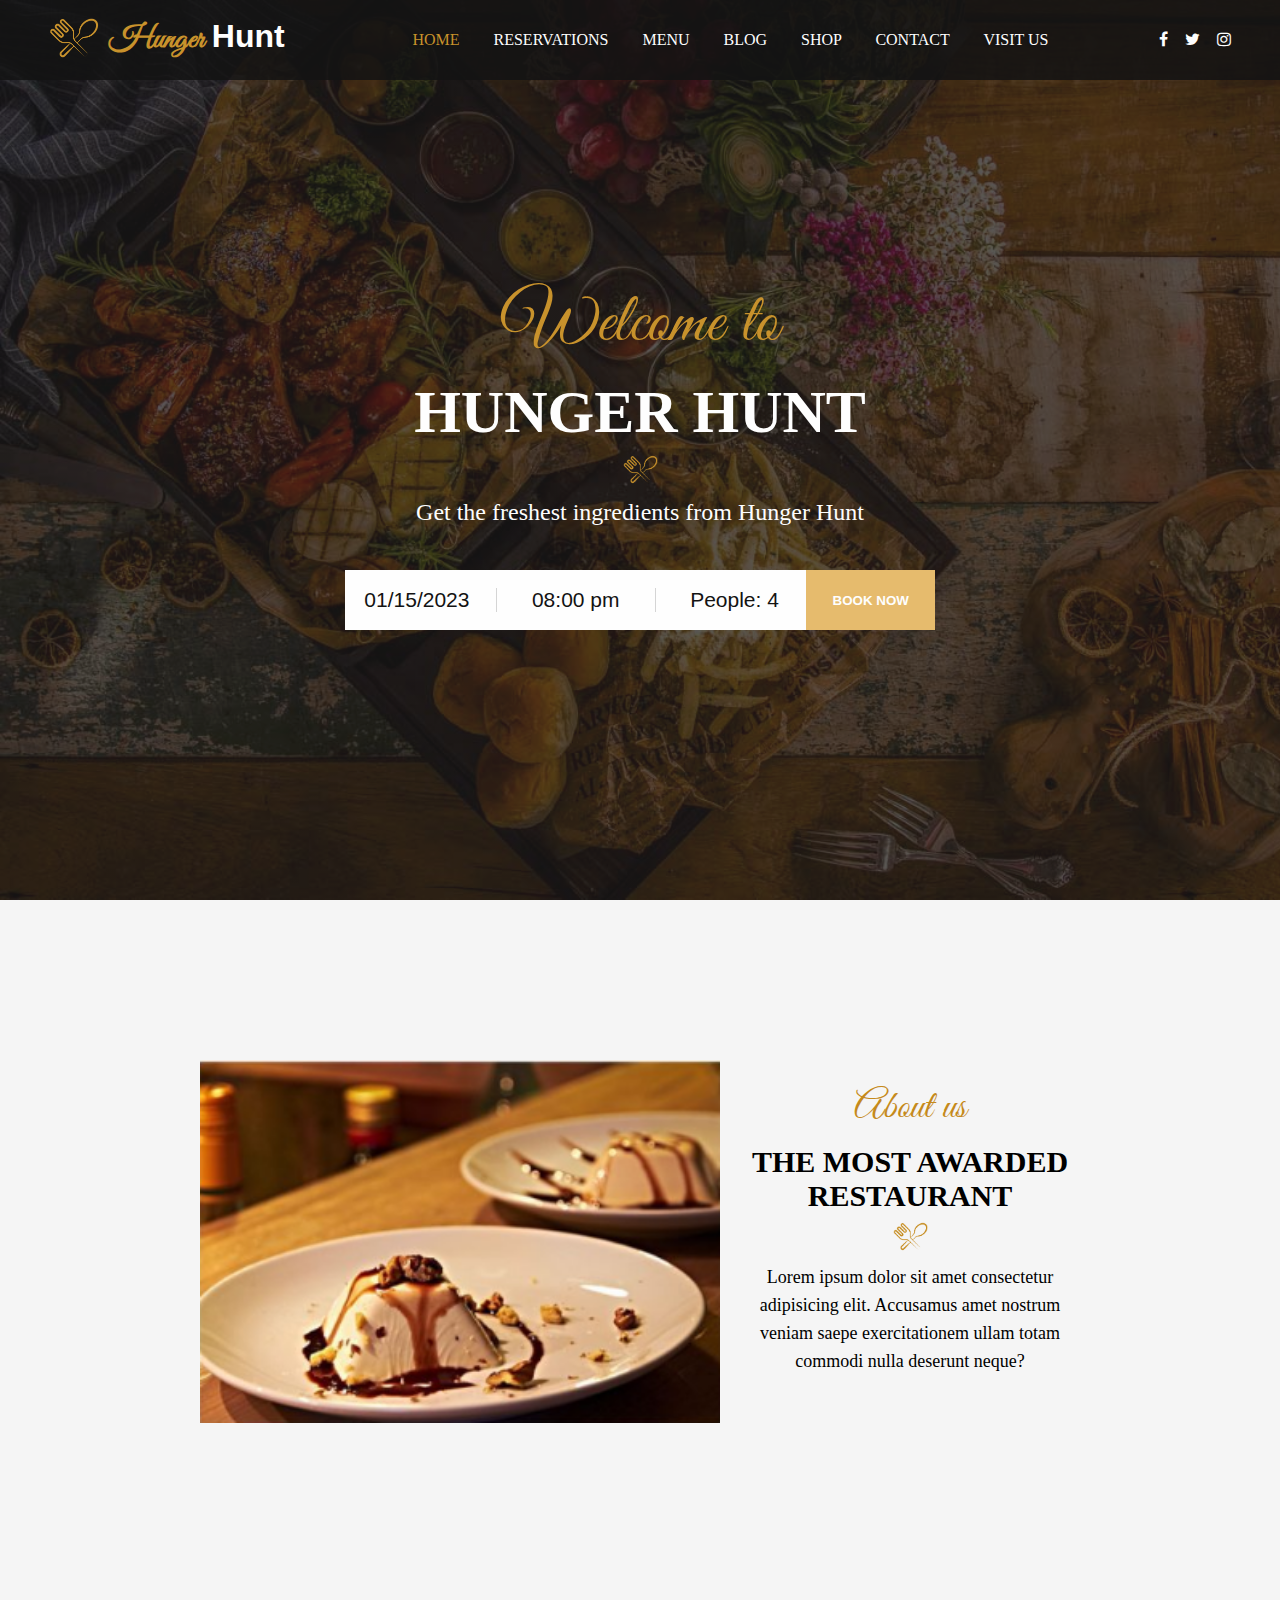
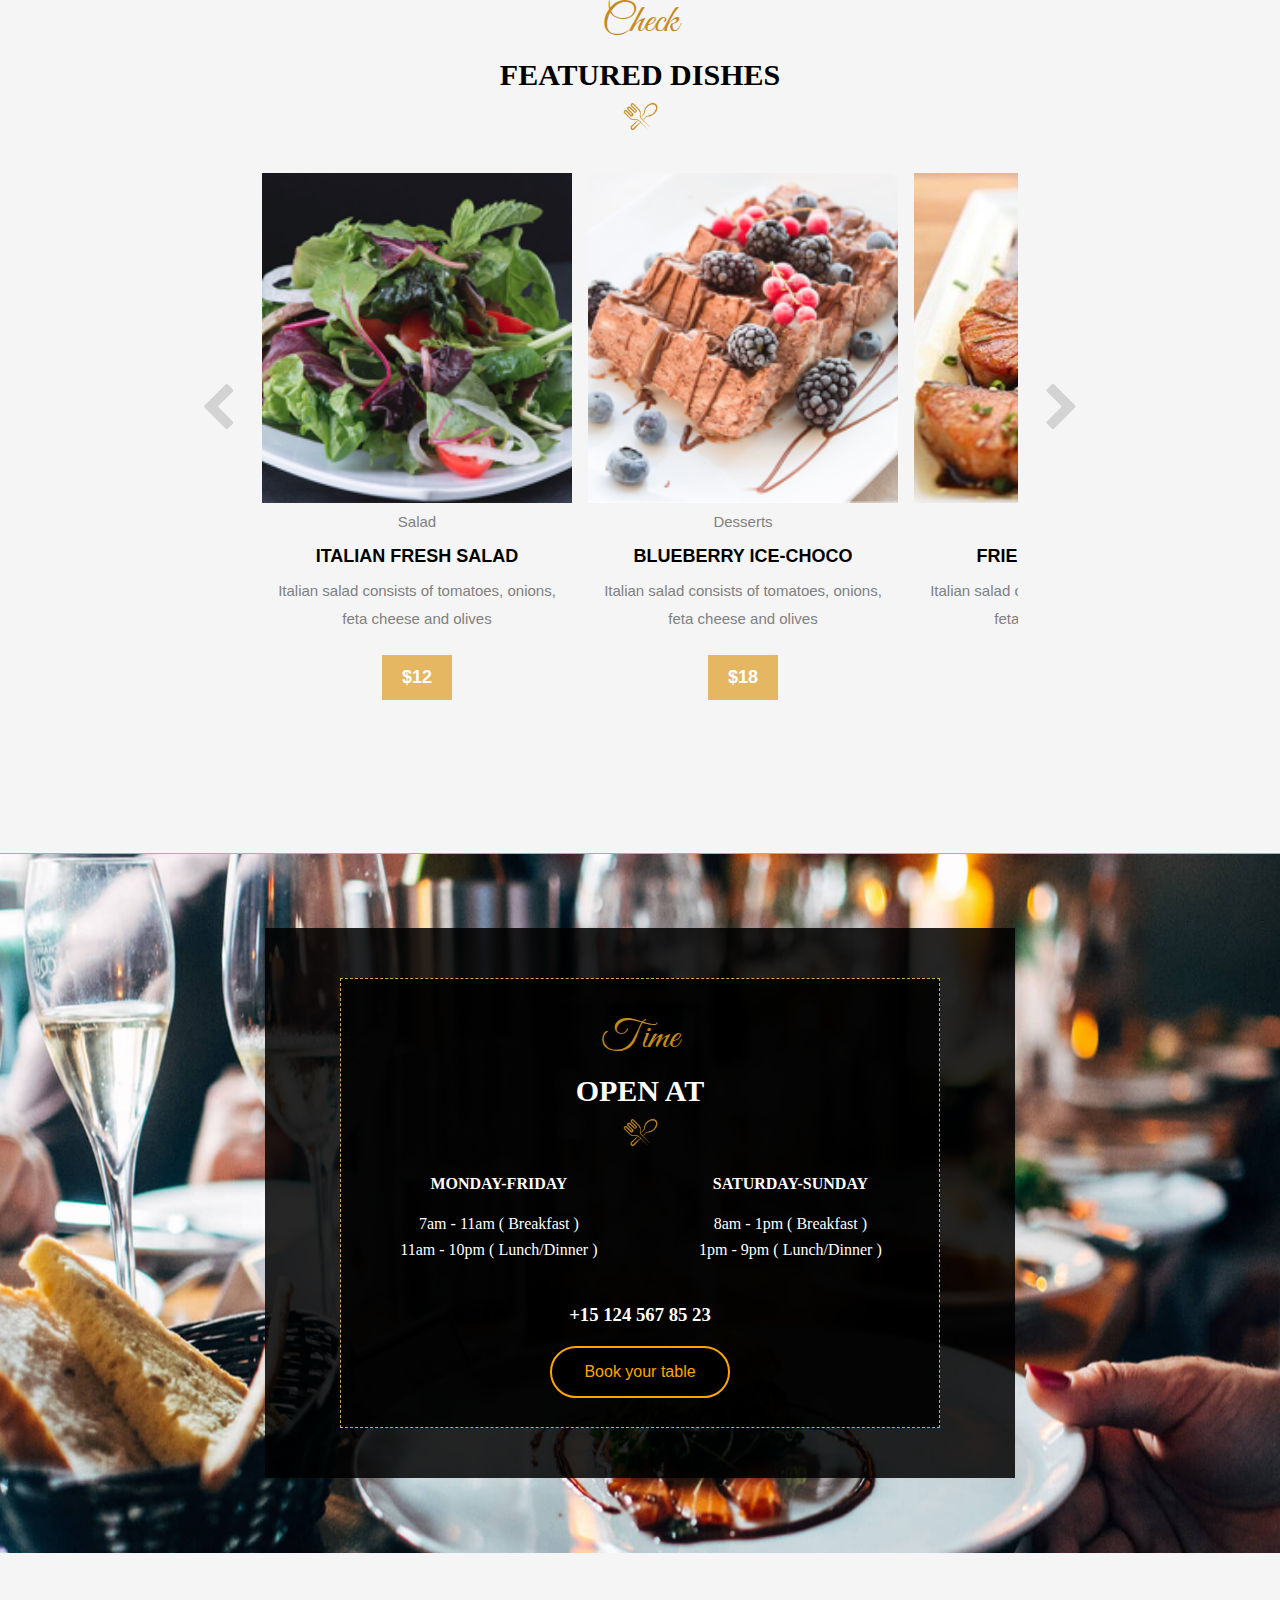
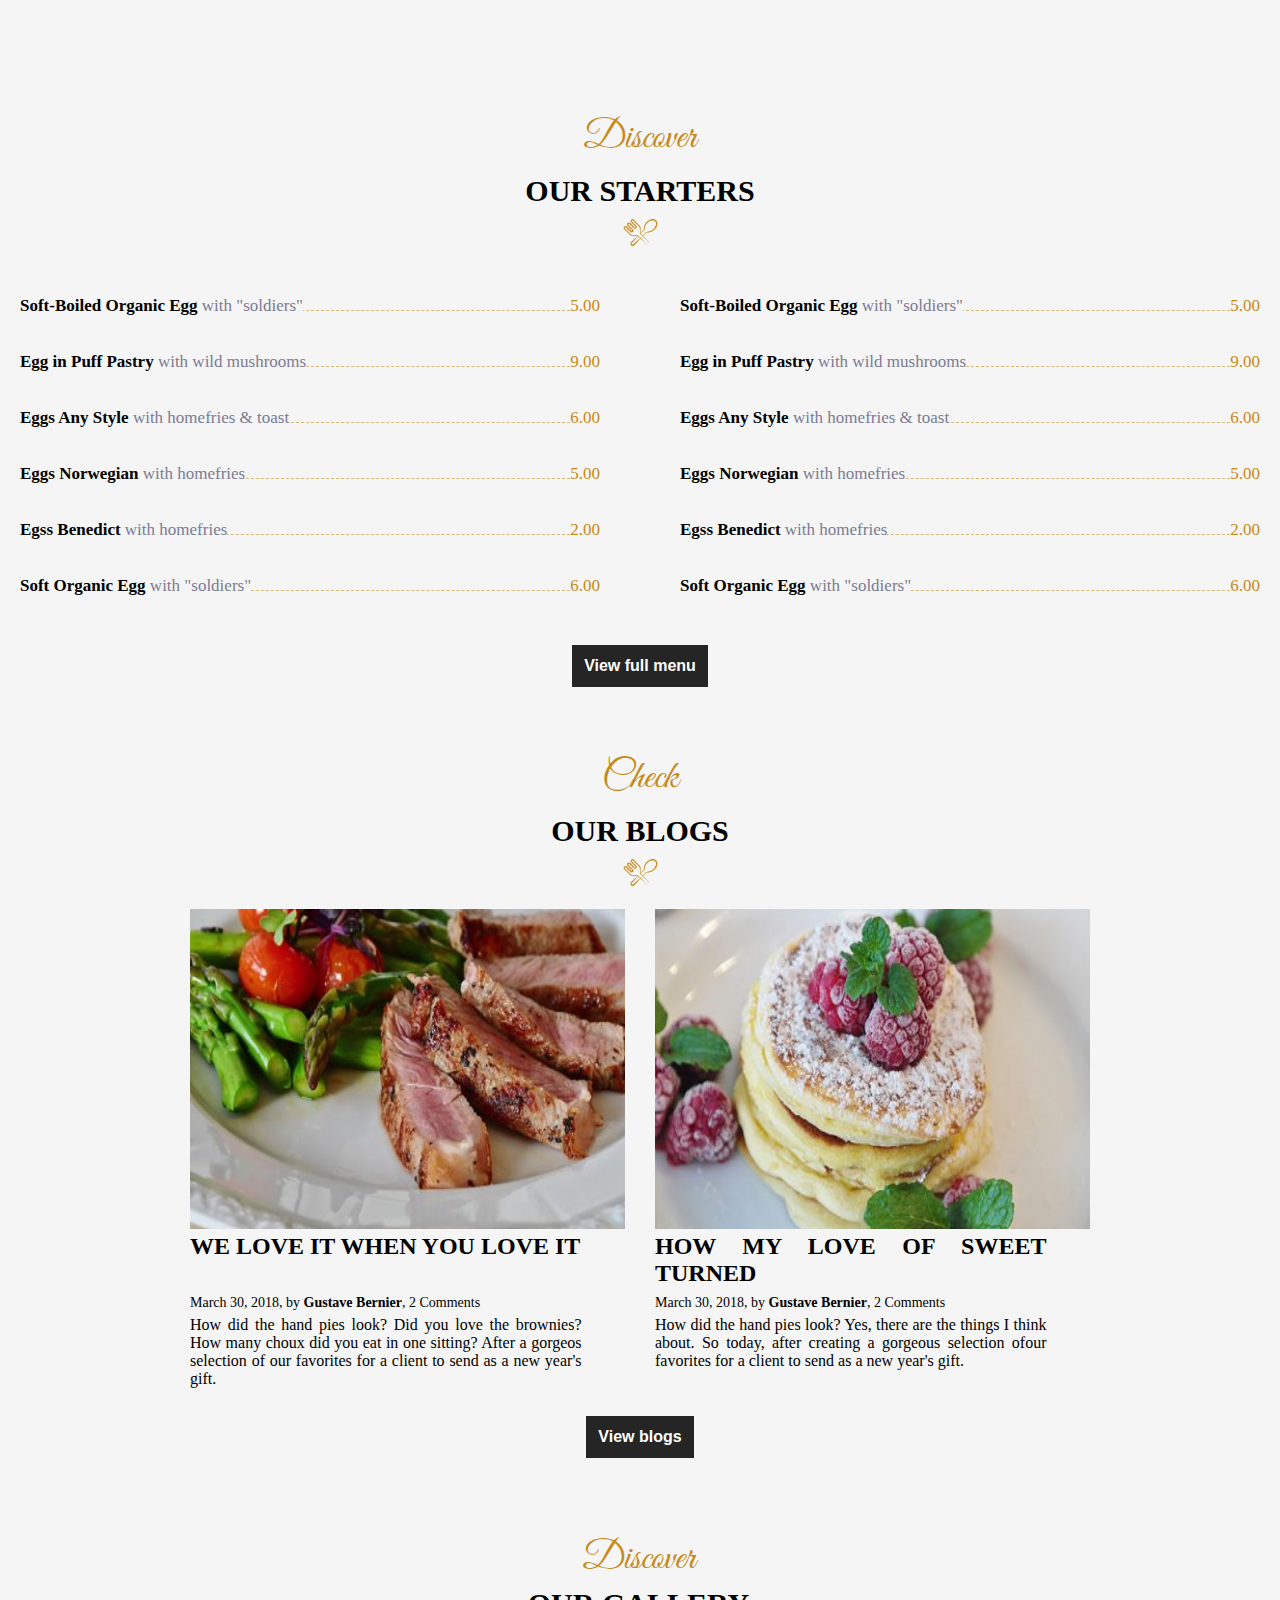
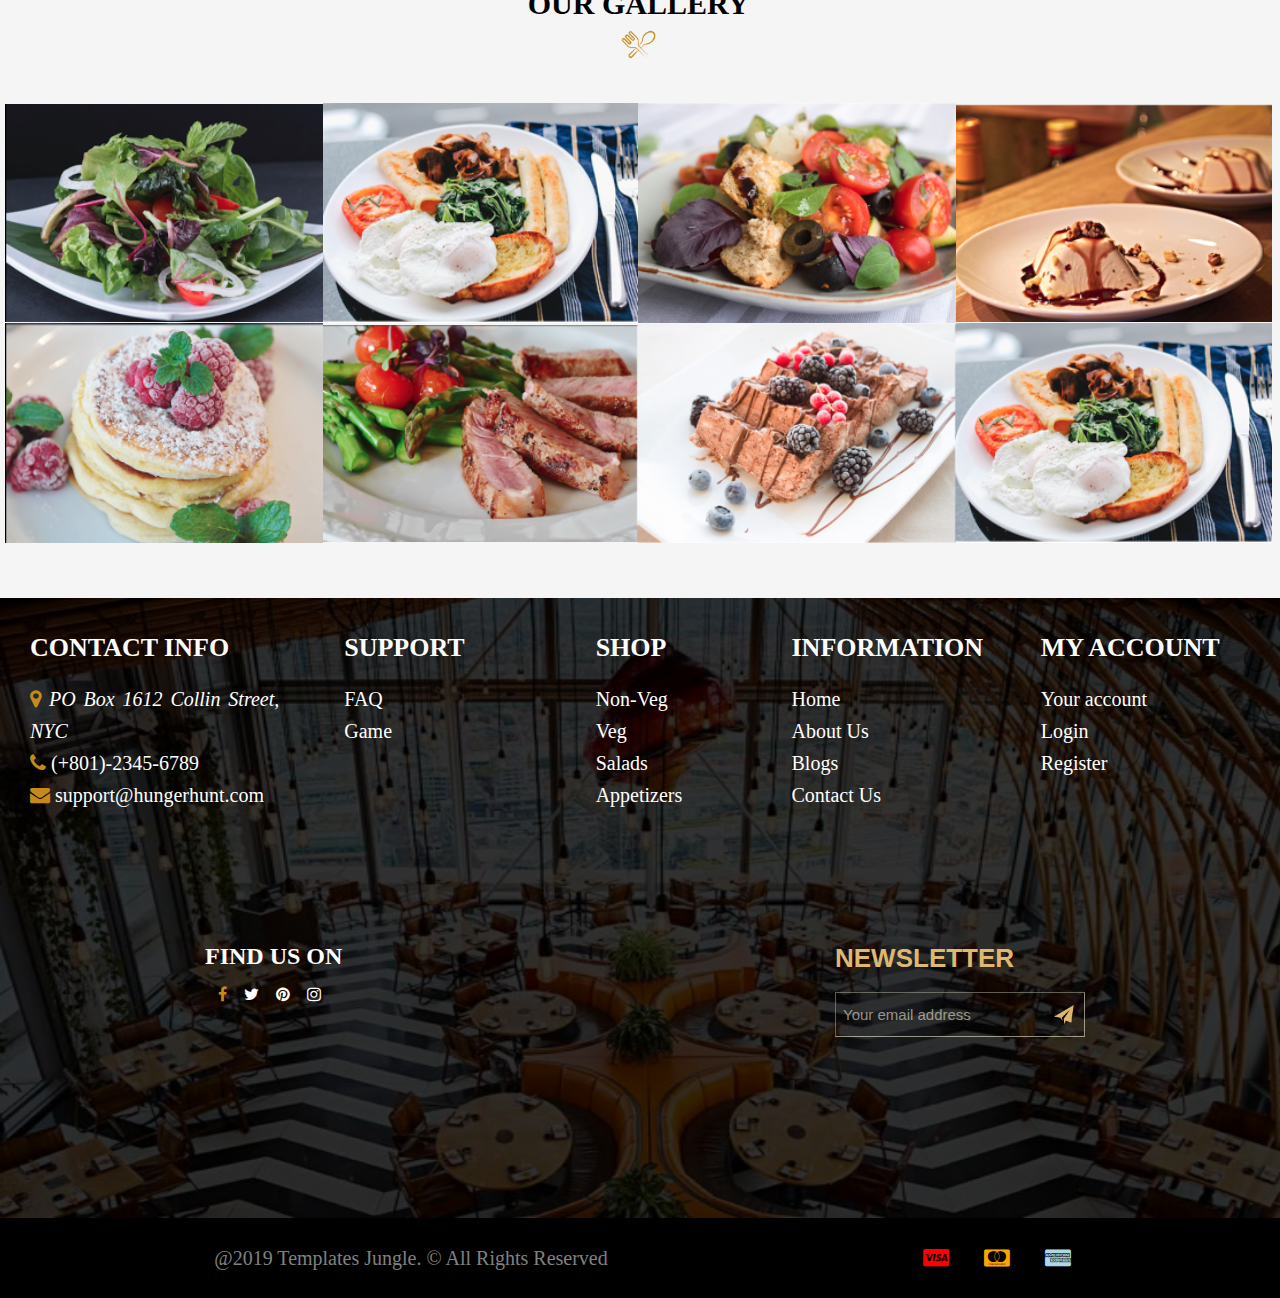
<file: index.html>
<!DOCTYPE html>
<html lang="en" manifest="ApplicationCache/indexManifest.appcache">

<head>
    <meta charset="UTF-8">
    <meta http-equiv="X-UA-Compatible" content="IE=edge">
    <meta name="viewport" content="width=device-width, initial-scale=1.0">
    <title>Hunger Hunt</title>
    <link rel="stylesheet" href="styles/style.css">
    <link rel="stylesheet" href="https://cdnjs.cloudflare.com/ajax/libs/font-awesome/4.7.0/css/font-awesome.min.css">
    <script src="./utils/featuredDishesScroll.js" type="text/javascript"></script>
</head>

<body>
    <header>
        <div class="navbar">
            <nav>
                <script src="utils/navbar.js" type="text/JavaScript"></script>
            </nav>
        </div>
        <div class="splash">
            <div class="section-title">
                <h1 class="golden-title" style="font-size: 70px;">Welcome to</h1>
                <h1 style="color: white; text-transform: uppercase;">Hunger Hunt</h1>
                <div class="logo">
                    <img src="assets/images/icons8-cutlery-99.png" alt="forkandspoon" />
                </div>
                <p style="color: white; font-size: 24px; margin-bottom: 20px;">Get the freshest ingredients from Hunger
                    Hunt</p>
            </div>
            <div class="book">
                <div class="book-section-container">
                    <p>01/15/2023 08:00 pm People: 4</p>
                    <button id="booking" style="border: none;" onclick="window.location='reservations.html'">Book Now</button>
                </div>
            </div>
        </div>
    </header>

    <div id="about-us">
        <div class="section-title-about">
            <img src="assets/images/cake.png" alt="Cake"
                style="height: 100%; min-width: 50%; width: 100%; padding: 10px;" />
        </div>
        <div id="about-us-sider">
            <h1 class="golden-title" style="text-transform: lowercase;">about us</h1>
            <h1 class="bold-title">The most awarded restaurant</h1>
            <div class="logo">
                <img src="assets/images/icons8-cutlery-99.png" alt="forkandspoon" />
            </div>
            <p>
                Lorem ipsum dolor sit amet consectetur adipisicing elit. Accusamus amet nostrum veniam saepe
                exercitationem ullam totam commodi nulla deserunt neque?
            </p>
        </div>
    </div>
    <div id="featured-dishes">
        <div class="section-title-check">
            <h1 class="golden-title">Check</h1>
            <h1 class="bold-title">Featured dishes</h1>
            <div class="logo">
                <img src="assets/images/icons8-cutlery-99.png" alt="forkandspoon" />
            </div>
            <div class="featured-dishes-container">
                <span id="left-button" class="fa fa-chevron-left left-arrow"></span>
                <div class="scroll-container">
                    <div class="scroll-item">
                        <div class="dish-image-container" style="background-image: url('assets/images/gallery1.png');">
                        </div>
                        <p>Salad</p>
                        <h2>ITALIAN FRESH SALAD</h2>
                        <p>Italian salad consists of tomatoes, onions, feta cheese and olives</p>
                        <input id="featured-dishes-price" type="button" value="$12">
                    </div>
                    <div class="scroll-item">
                        <div class="dish-image-container" style="background-image: url(assets/images/gallery7.png);">
                        </div>
                        <p>Desserts</p>
                        <h2>BLUEBERRY ICE-CHOCO</h2>
                        <p>Italian salad consists of tomatoes, onions, feta cheese and olives</p>
                        <input id="featured-dishes-price" type="button" value="$18">
                    </div>
                    <div class="scroll-item">
                        <div class="dish-image-container" style="background-image: url(assets/images/appetizers.png);">
                        </div>
                        <p>Appetizers</p>
                        <h2>FRIED SALMON DISH</h2>
                        <p>Italian salad consists of tomatoes, onions, feta cheese and olives</p>
                        <input id="featured-dishes-price" type="button" value="$20">
                    </div>
                    <div class="scroll-item">
                        <div class="dish-image-container" style="background-image: url('assets/images/gallery6.png');">
                        </div>
                        <p>Meet</p>
                        <h2>TENDERLOIN STEAK</h2>
                        <p>Italian salad consists of tomatoes, onions, feta cheese and olives</p>
                        <input id="featured-dishes-price" type="button" value="$12">
                    </div>
                    <div class="scroll-item">
                        <div class="dish-image-container" style="background-image: url('assets/images/gallery8.png');">
                        </div>
                        <p>Breakfast</p>
                        <h2>WESTERN OMLETTE</h2>
                        <p>Italian salad consists of tomatoes, onions, feta cheese and olives</p>
                        <input id="featured-dishes-price" type="button" value="$12">
                    </div>
                </div>
                <span id="right-button" class="fa fa-chevron-right right-arrow"></span>
            </div>
        </div>
    </div>
    <div id="schedule">
        <div id="black-outer-background">
            <div id="black-background">
                <div class="section-title-schedule">
                    <h1 class="golden-title">Time</h1>
                    <h1 class="bold-title">Open at</h1>
                    <div class="logo">
                        <img src="assets/images/icons8-cutlery-99.png" alt="forkandspoon" />
                    </div>
                    <div class="open-weekdays">
                        <table>
                            <thead>
                                <tr>
                                    <th>MONDAY-FRIDAY</th>
                                    <th>SATURDAY-SUNDAY</th>
                                </tr>
                            </thead>
                            <tbody>
                                <tr>
                                    <td>7am - 11am ( Breakfast )</td>
                                    <td>8am - 1pm ( Breakfast )</td>
                                </tr>
                                <tr>
                                    <td>11am - 10pm ( Lunch/Dinner )</td>
                                    <td>1pm - 9pm ( Lunch/Dinner )</td>
                                </tr>
                            </tbody>
                        </table>
                    </div>
                    <h3 class="telephone-number">+15 124 567 85 23</h3>
                    <button class="button" id="book-button" onclick="window.location='reservations.html'">Book your table</button>
                </div>
            </div>
        </div>
    </div>
    <div id="menu">
        <div class="section-title-menu">
            <h1 class="golden-title">Discover</h1>
            <h1 class="bold-title">Our starters</h1>
            <div class="logo">
                <img src="assets/images/icons8-cutlery-99.png" alt="forkandspoon" />
            </div>
            <div id="menu-container">
                <script src="utils/menuItemsIndex.js" type="text/JavaScript"></script>
            </div>
            <button class="button" id="view-button" onclick="window.location='menu.html'">View full menu</button>
        </div>
    </div>
    <div id="blogs">
        <div id="featured-dishes" style="width: 100%; height: 100%">
            <div class="section-title-blogs">
                <h1 class="golden-title">Check</h1>
                <h1 class="bold-title">Our blogs</h1>
                <div class="logo">
                    <img src="assets/images/icons8-cutlery-99.png" alt="forkandspoon" />
                </div>
                <div class="blogs">
                    <div class="blog">
                        <img src="assets/images/meat.png" alt="Meat" />
                        <h2>WE LOVE IT WHEN YOU LOVE IT</h2>
                        <p style="font-size: 14px;">March 30, 2018, by <span style="font-weight:bold;">Gustave
                                Bernier</span>, 2 Comments</p>
                        <p>How did the hand pies look? Did you love the brownies? How many choux did you eat in one
                            sitting? After a gorgeos selection of our favorites for a client to send as a new year's
                            gift.
                        </p>
                    </div>
                    <div class="blog">
                        <img src="assets/images/pancake.png" alt="Pancake" />
                        <h2>HOW MY LOVE OF SWEET TURNED</h2>
                        <p style="font-size: 14px;">March 30, 2018, by <span style="font-weight:bold;">Gustave
                                Bernier</span>, 2 Comments</p>
                        <p>How did the hand pies look? Yes, there are the things I think about. So today, after creating
                            a gorgeous selection ofour favorites for a client to send as a new year's gift.
                        </p>
                    </div>
                </div>
                <button class="button" id="blogs-button" onclick="window.location='blog.html'">View blogs</button>
            </div>
        </div>
    </div>
    <section id="gallery">
        <div class="section-title-gallery">
            <h1 class="golden-title">Discover</h1>
            <h1 class="bold-title">Our gallery</h1>
            <div class="logo">
                <img src="assets/images/icons8-cutlery-99.png" alt="forkandspoon" />
            </div>
        </div>
        <div class="gallery-photos">
            <script src="utils/galleryTable.js" type="text/JavaScript"></script>
        </div>
    </section>
    <footer>
        <script src="utils/footer.js" type="text/JavaScript"></script>
    </footer>
</body>

</html>
</file>
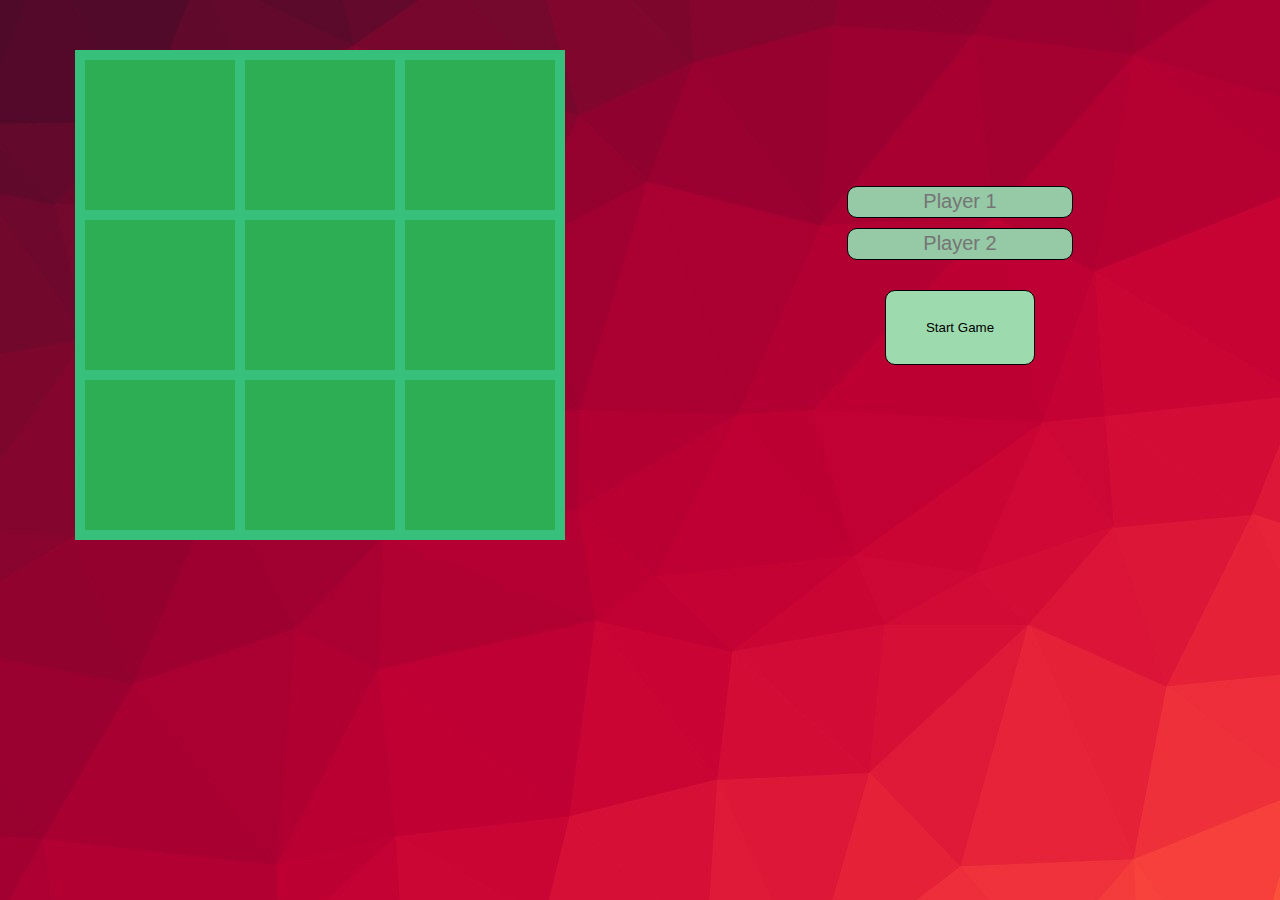
<file: recreation/games/index.html>
<!DOCTYPE html>
<html>
<head>
    <link rel="stylesheet" href="style.css">
    <title>TicTacToe</title>
</head>
<body>
    <div id="game-side">
        <div id = "board">
            <div class="unit" id="1"></div>
            <div class="unit" id="2"></div>
            <div class="unit" id="3"></div>
            <div class="unit" id="4"></div>
            <div class="unit" id="5"></div>
            <div class="unit" id="6"></div>
            <div class="unit" id="7"></div>
            <div class="unit" id="8"></div>
            <div class="unit" id="9"></div>
        </div>
    </div>

    <div id="log-side">
        <div id="dialogue">
            <input type="text" placeholder = "Player 1" name="lojtari1" class="field" id="lojtari1" autocomplete="off"><br>
            <input type="text" placeholder = "Player 2" name="lojtari2" class="field" id="lojtari2" autocomplete="off"><br>
            <button class="butoni" id="start" onclick="prePlay()">Start Game</button>
            <button class="butoni" id="reset" onclick="restart()">Restart Game</button>
            <p id="state"></p>
        </div>
    </div>

    <script src="script.js"></script>
</body>
</html>
</file>
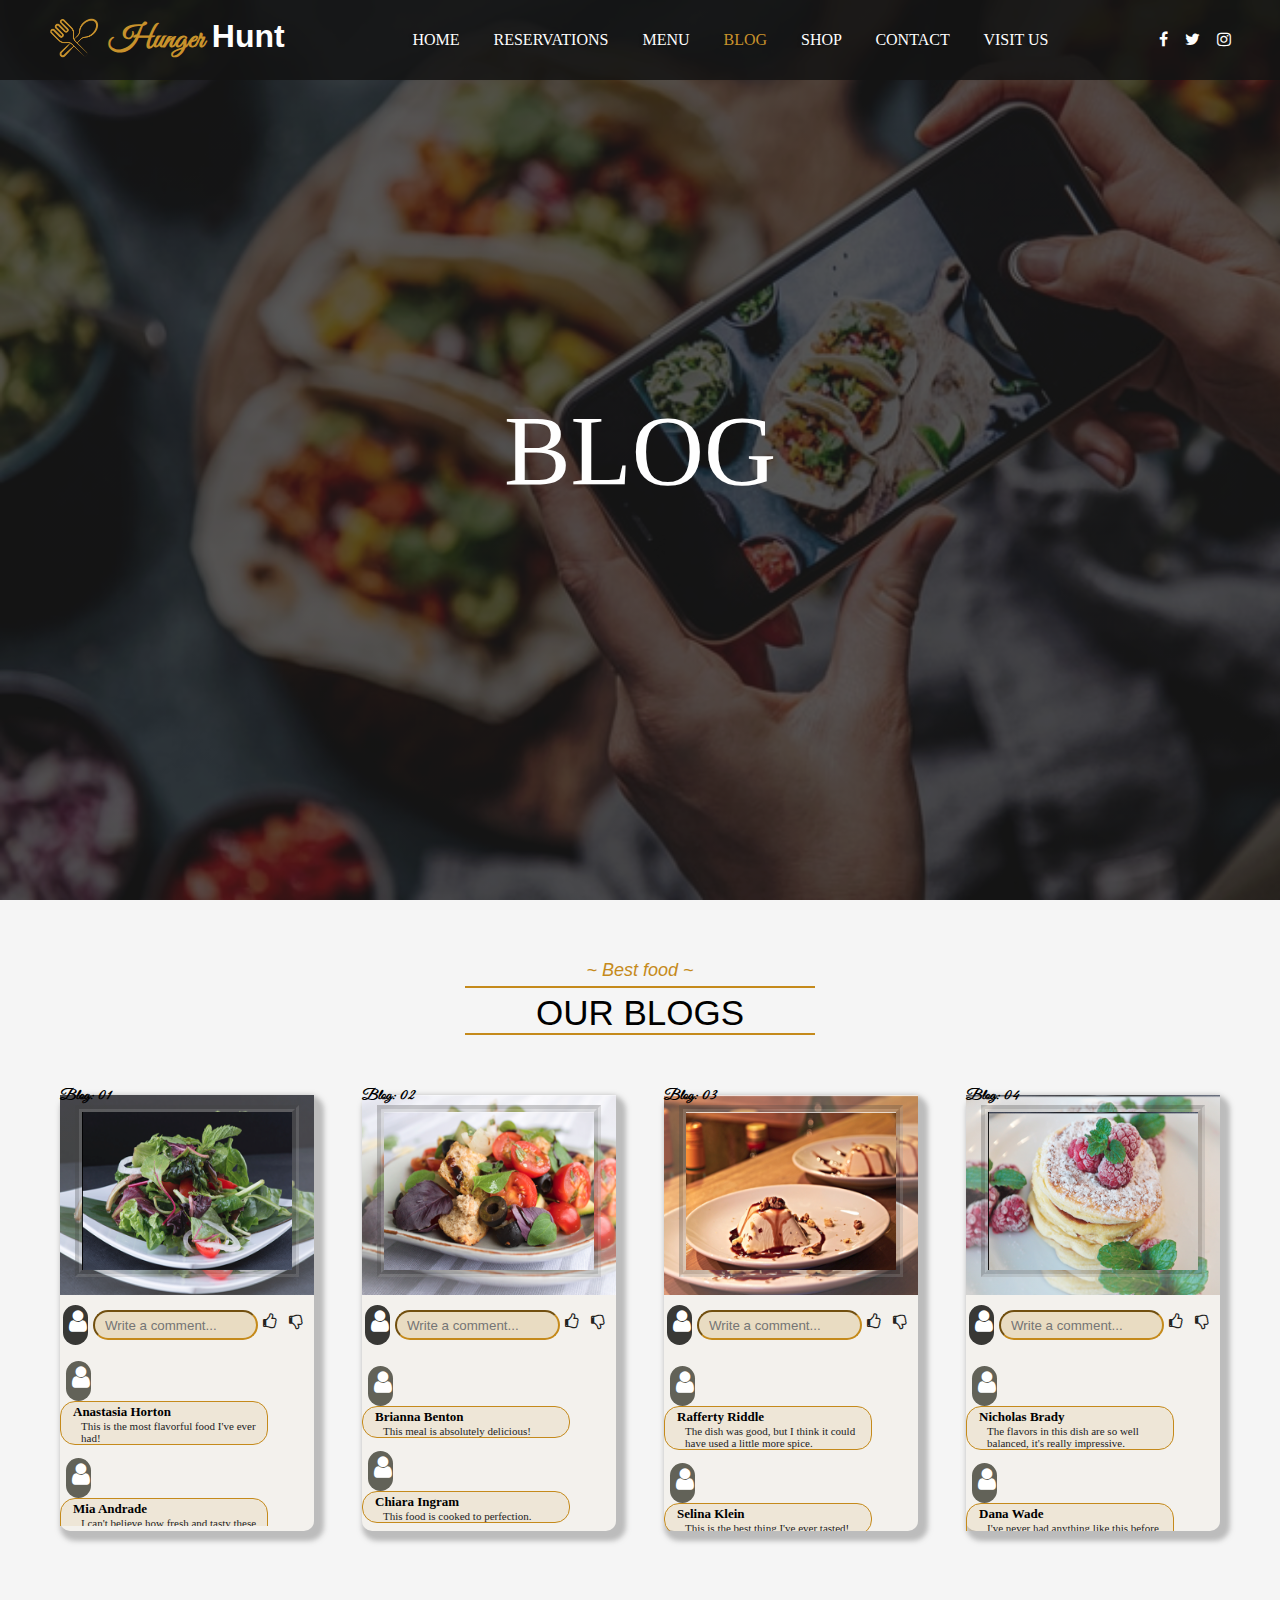
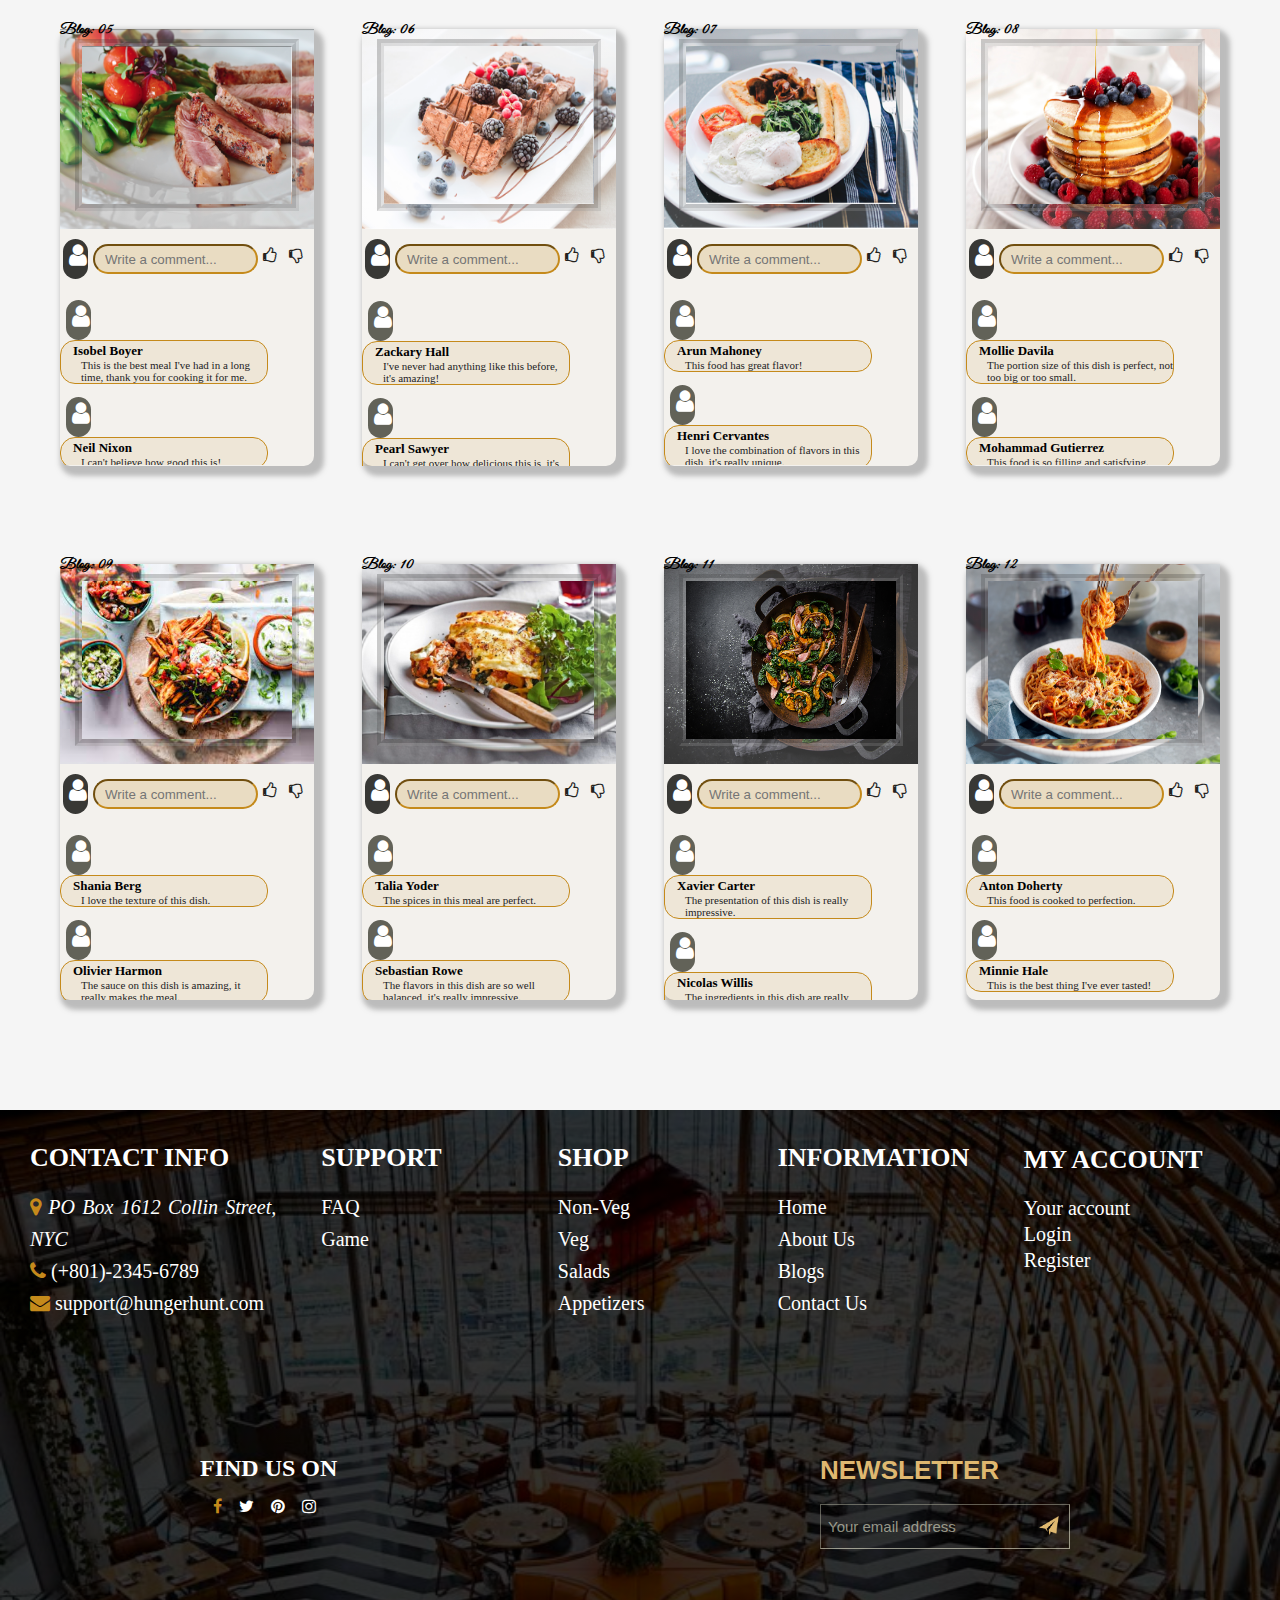
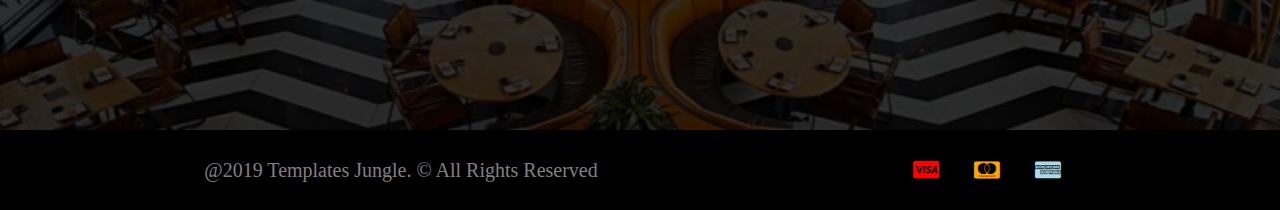
<file: blog.html>
<!DOCTYPE html>
<html lang="en" manifest="ApplicationCache/blogsManifest.appcache">

<head>
    <meta charset="UTF-8">
    <meta http-equiv="X-UA-Compatible" content="IE=edge">
    <meta name="viewport" content="width=device-width, initial-scale=1.0">
    <link rel="stylesheet" href="styles/blog-style.css">
    <link rel="stylesheet" href="https://cdnjs.cloudflare.com/ajax/libs/font-awesome/4.7.0/css/font-awesome.min.css">
    <title>Blogs</title>
</head>

<body>
    <header>
        <div class="navbar">
            <nav>
                <script src="utils/navbar.js" type="text/JavaScript"></script>
            </nav>
        </div>
        <div class="page-title"><span>BLOG</span></div>
    </header>
    <div class="section-title">
        <h5>~ Best food ~</h5>
        <hr>
        <h4>OUR BLOGS</h4>
        <hr>
    </div>
    <section class="blogs">
        <article class="blog">
            <figure class="fig-1">
                <img src="assets/images/gallery1.png" alt="gallery1" class="blog-image" />
                <figcaption>
                    Blog: 01
                </figcaption>
            </figure>
            <div class="likes-and-comments">
                <div class="likes-comments-form">
                    <form>
                        <div style="font-size: 25px; color: white; width: 10%; height: 40px; background-color: #383835; border-radius: 20px"><i class="fa fa-user" style="padding-top: 15%; padding-left: 25%;"></i></div>
                        <div class="comment-input"><input method="GET" type="text" placeholder="Write a comment..." style="padding-left: 10px;" onkeypress="insertComment(event)">   </div>
                        <div style="width: 8%; margin-top: 3%;">
                            <i class="fa fa-thumbs-o-up" aria-hidden="true" id="blog-likes-1" style="color: #23231F;"></i>
                            <span id="total-likes-1" style="color: #23231F;"></span>
                        </div>
                        <div style="width: 8%; margin-top: 3%; margin-right: 3%;">
                            <i class="fa fa-thumbs-o-down" aria-hidden="true" id="blog-dislikes-1"
                                style="color: #23231F;"></i>
                            <span id="total-dislikes-1" style="color: #23231F;"></span>
                        </div>
                    </form>
                </div>
                <div id="blog-comments-1" class="blog-comments">
                </div>
            </div>
        </article>
        <article class="blog">
            <figure class="fig-2">
                <img src="assets/images/gallery3.png" alt="gallery3" class="blog-image" />
                <figcaption>
                    Blog: 02
                </figcaption>
            </figure>
            <div class="likes-and-comments">
                <div class="likes-comments-form">
                    <form>
                        <div style="font-size: 25px; color: white; width: 10%; height: 40px; background-color: #383835; border-radius: 20px"><i class="fa fa-user" style="padding-top: 15%; padding-left: 25%;"></i></div>
                        <div class="comment-input"><input method="GET" type="text" placeholder="Write a comment..." style="padding-left: 10px;" onkeypress="insertComment(event)">   </div>
                        <div style="width: 8%; margin-top: 3%;">
                            <i class="fa fa-thumbs-o-up" aria-hidden="true" id="blog-likes-2" style="color: #23231F;"></i>
                            <span id="total-likes-2" style="color: #23231F;"></span>
                        </div>
                        <div style="width: 8%; margin-top: 3%; margin-right: 3%;">
                            <i class="fa fa-thumbs-o-down" aria-hidden="true" id="blog-dislikes-2"
                                style="color: #23231F;"></i>
                            <span id="total-dislikes-2" style="color: #23231F;"></span>
                        </div>
                    </form>
                </div>
                <div id="blog-comments-2" style="margin-top: 5px;" class="blog-comments">
                </div>
            </div>
        </article>
        <article class="blog">
            <figure class="fig-3">
                <img src="assets/images/gallery4.png" alt="gallery4" class="blog-image" />
                <figcaption>
                    Blog: 03
                </figcaption>
            </figure>
            <div class="likes-and-comments">
                <div class="likes-comments-form">
                    <form>
                        <div style="font-size: 25px; color: white; width: 10%; height: 40px; background-color: #383835; border-radius: 20px"><i class="fa fa-user" style="padding-top: 15%; padding-left: 25%;"></i></div>
                        <div class="comment-input"><input method="GET" type="text" placeholder="Write a comment..." style="padding-left: 10px;" onkeypress="insertComment(event)">   </div>
                        <div style="width: 8%; margin-top: 3%;">
                            <i class="fa fa-thumbs-o-up" aria-hidden="true" id="blog-likes-3" style="color: #23231F;"></i>
                            <span id="total-likes-3" style="color: #23231F;"></span>
                        </div>
                        <div style="width: 8%; margin-top: 3%; margin-right: 3%;">
                            <i class="fa fa-thumbs-o-down" aria-hidden="true" id="blog-dislikes-3"
                                style="color: #23231F;"></i>
                            <span id="total-dislikes-3" style="color: #23231F;"></span>
                        </div>
                    </form>
                </div>
                <div id="blog-comments-3" style="margin-top: 5px;" class="blog-comments">
                </div>
            </div>
        </article>
        <article class="blog">
            <figure class="fig-4">
                <img src="assets/images/gallery5.png" alt="gallery5" class="blog-image" />
                <figcaption>
                    Blog: 04
                </figcaption>
            </figure>
            <div class="likes-and-comments">
                <div class="likes-comments-form">
                    <form>
                        <div style="font-size: 25px; color: white; width: 10%; height: 40px; background-color: #383835; border-radius: 20px"><i class="fa fa-user" style="padding-top: 15%; padding-left: 25%;"></i></div>
                        <div class="comment-input"><input method="GET" type="text" placeholder="Write a comment..." style="padding-left: 10px;" onkeypress="insertComment(event)">   </div>
                        <div style="width: 8%; margin-top: 3%;">
                            <i class="fa fa-thumbs-o-up" aria-hidden="true" id="blog-likes-4" style="color: #23231F;"></i>
                            <span id="total-likes-4" style="color: #23231F;"></span>
                        </div>
                        <div style="width: 8%; margin-top: 3%; margin-right: 3%;">
                            <i class="fa fa-thumbs-o-down" aria-hidden="true" id="blog-dislikes-4"
                                style="color: #23231F;"></i>
                            <span id="total-dislikes-4" style="color: #23231F;"></span>
                        </div>
                    </form>
                </div>
                <div id="blog-comments-4" style="margin-top: 5px;" class="blog-comments">
                </div>
            </div>
        </article>
        <article class="blog">
            <figure class="fig-5">
                <img src="assets/images/gallery6.png" alt="gallery6" class="blog-image" />
                <figcaption>
                    Blog: 05
                </figcaption>
            </figure>
            <div class="likes-and-comments">
                <div class="likes-comments-form">
                    <form>
                        <div style="font-size: 25px; color: white; width: 10%; height: 40px; background-color: #383835; border-radius: 20px"><i class="fa fa-user" style="padding-top: 15%; padding-left: 25%;"></i></div>
                        <div class="comment-input"><input method="GET" type="text" placeholder="Write a comment..." style="padding-left: 10px;" onkeypress="insertComment(event)">   </div>
                        <div style="width: 8%; margin-top: 3%;">
                            <i class="fa fa-thumbs-o-up" aria-hidden="true" id="blog-likes-5" style="color: #23231F;"></i>
                            <span id="total-likes-5" style="color: #23231F;"></span>
                        </div>
                        <div style="width: 8%; margin-top: 3%; margin-right: 3%;">
                            <i class="fa fa-thumbs-o-down" aria-hidden="true" id="blog-dislikes-5"
                                style="color: #23231F;"></i>
                            <span id="total-dislikes-5" style="color: #23231F;"></span>
                        </div>
                    </form>
                </div>
                <div id="blog-comments-5" style="margin-top: 5px;" class="blog-comments">
                </div>
            </div>
        </article>
        <article class="blog">
            <figure class="fig-6">
                <img src="assets/images/gallery7.png" alt="gallery7" class="blog-image" />
                <figcaption>
                    Blog: 06
                </figcaption>
            </figure>
            <div class="likes-and-comments">
                <div class="likes-comments-form">
                    <form>
                        <div style="font-size: 25px; color: white; width: 10%; height: 40px; background-color: #383835; border-radius: 20px"><i class="fa fa-user" style="padding-top: 15%; padding-left: 25%;"></i></div>
                        <div class="comment-input"><input method="GET" type="text" placeholder="Write a comment..." style="padding-left: 10px;" onkeypress="insertComment(event)">   </div>
                        <div style="width: 8%; margin-top: 3%;">
                            <i class="fa fa-thumbs-o-up" aria-hidden="true" id="blog-likes-6" style="color: #23231F;"></i>
                            <span id="total-likes-6" style="color: #23231F;"></span>
                        </div>
                        <div style="width: 8%; margin-top: 3%; margin-right: 3%;">
                            <i class="fa fa-thumbs-o-down" aria-hidden="true" id="blog-dislikes-6"
                                style="color: #23231F;"></i>
                            <span id="total-dislikes-6" style="color: #23231F;"></span>
                        </div>
                    </form>
                </div>
                <div id="blog-comments-6" style="margin-top: 6px;" class="blog-comments">
                </div>
            </div>
        </article>
        <article class="blog">
            <figure class="fig-7">
                <img src="assets/images/gallery8.png" alt="gallery8" class="blog-image" />
                <figcaption>
                    Blog: 07
                </figcaption>
            </figure>
            <div class="likes-and-comments">
                <div class="likes-comments-form">
                    <form>
                        <div style="font-size: 25px; color: white; width: 10%; height: 40px; background-color: #383835; border-radius: 20px"><i class="fa fa-user" style="padding-top: 15%; padding-left: 25%;"></i></div>
                        <div class="comment-input"><input method="GET" type="text" placeholder="Write a comment..." style="padding-left: 10px;" onkeypress="insertComment(event)">   </div>
                        <div style="width: 8%; margin-top: 3%;">
                            <i class="fa fa-thumbs-o-up" aria-hidden="true" id="blog-likes-7" style="color: #23231F;"></i>
                            <span id="total-likes-7" style="color: #23231F;"></span>
                        </div>
                        <div style="width: 8%; margin-top: 3%; margin-right: 3%;">
                            <i class="fa fa-thumbs-o-down" aria-hidden="true" id="blog-dislikes-7"
                                style="color: #23231F;"></i>
                            <span id="total-dislikes-7" style="color: #23231F;"></span>
                        </div>
                    </form>
                </div>
                <div id="blog-comments-7" style="margin-top: 5px;" class="blog-comments">
                </div>
            </div>
        </article>
        <article class="blog">
            <figure class="fig-8">
                <img src="assets/images/gallery9.jpg" alt="gallery9" class="blog-image" />
                <figcaption>
                    Blog: 08
                </figcaption>
            </figure>
            <div class="likes-and-comments">
                <div class="likes-comments-form">
                    <form>
                        <div style="font-size: 25px; color: white; width: 10%; height: 40px; background-color: #383835; border-radius: 20px"><i class="fa fa-user" style="padding-top: 15%; padding-left: 25%;"></i></div>
                        <div class="comment-input"><input method="GET" type="text" placeholder="Write a comment..." style="padding-left: 10px;" onkeypress="insertComment(event)">   </div>
                        <div style="width: 8%; margin-top: 3%;">
                            <i class="fa fa-thumbs-o-up" aria-hidden="true" id="blog-likes-8" style="color: #23231F;"></i>
                            <span id="total-likes-8" style="color: #23231F;"></span>
                        </div>
                        <div style="width: 8%; margin-top: 3%; margin-right: 3%;">
                            <i class="fa fa-thumbs-o-down" aria-hidden="true" id="blog-dislikes-8"
                                style="color: #23231F;"></i>
                            <span id="total-dislikes-8" style="color: #23231F;"></span>
                        </div>
                    </form>
                </div>
                <div id="blog-comments-8" style="margin-top: 5px;" class="blog-comments">
                </div>
            </div>
        </article>
        <article class="blog">
            <figure class="fig-9">
                <img src="assets/images/gallery10.png" alt="gallery10" class="blog-image" />
                <figcaption>
                    Blog: 09
                </figcaption>
            </figure>
            <div class="likes-and-comments">
                <div class="likes-comments-form">
                    <form>
                        <div style="font-size: 25px; color: white; width: 10%; height: 40px; background-color: #383835; border-radius: 20px"><i class="fa fa-user" style="padding-top: 15%; padding-left: 25%;"></i></div>
                        <div class="comment-input"><input method="GET" type="text" placeholder="Write a comment..." style="padding-left: 10px;" onkeypress="insertComment(event)">   </div>
                        <div style="width: 8%; margin-top: 3%;">
                            <i class="fa fa-thumbs-o-up" aria-hidden="true" id="blog-likes-9" style="color: #23231F;"></i>
                            <span id="total-likes-9" style="color: #23231F;"></span>
                        </div>
                        <div style="width: 8%; margin-top: 3%; margin-right: 3%;">
                            <i class="fa fa-thumbs-o-down" aria-hidden="true" id="blog-dislikes-9"
                                style="color: #23231F;"></i>
                            <span id="total-dislikes-9" style="color: #23231F;"></span>
                        </div>
                    </form>
                </div>
                <div id="blog-comments-9" style="margin-top: 5px;" class="blog-comments">
                </div>
            </div>
        </article>
        <article class="blog">
            <figure class="fig-10">
                <img src="assets/images/gallery11.jpg" alt="gallery11" class="blog-image" />
                <figcaption>
                    Blog: 10
                </figcaption>
            </figure>
            <div class="likes-and-comments">
                <div class="likes-comments-form">
                    <form>
                        <div style="font-size: 25px; color: white; width: 10%; height: 40px; background-color: #383835; border-radius: 20px"><i class="fa fa-user" style="padding-top: 15%; padding-left: 25%;"></i></div>
                        <div class="comment-input"><input method="GET" type="text" placeholder="Write a comment..." style="padding-left: 10px;" onkeypress="insertComment(event)">   </div>
                        <div style="width: 8%; margin-top: 3%;">
                            <i class="fa fa-thumbs-o-up" aria-hidden="true" id="blog-likes-10" style="color: #23231F;"></i>
                            <span id="total-likes-10" style="color: #23231F;"></span>
                        </div>
                        <div style="width: 8%; margin-top: 3%; margin-right: 3%;">
                            <i class="fa fa-thumbs-o-down" aria-hidden="true" id="blog-dislikes-10"
                                style="color: #23231F;"></i>
                            <span id="total-dislikes-10" style="color: #23231F;"></span>
                        </div>
                    </form>
                </div>
                <div id="blog-comments-10" style="margin-top: 5px;" class="blog-comments">
                </div>
            </div>
        </article>
        <article class="blog">
            <figure class="fig-11">
                <img src="assets/images/gallery12.jpg" alt="gallery12" class="blog-image" />
                <figcaption>
                    Blog: 11
                </figcaption>
            </figure>
            <div class="likes-and-comments">
                <div class="likes-comments-form">
                    <form>
                        <div style="font-size: 25px; color: white; width: 10%; height: 40px; background-color: #383835; border-radius: 20px"><i class="fa fa-user" style="padding-top: 15%; padding-left: 25%;"></i></div>
                        <div class="comment-input"><input method="GET" type="text" placeholder="Write a comment..." style="padding-left: 10px;" onkeypress="insertComment(event)">   </div>
                        <div style="width: 8%; margin-top: 3%;">
                            <i class="fa fa-thumbs-o-up" aria-hidden="true" id="blog-likes-11" style="color: #23231F;"></i>
                            <span id="total-likes-11" style="color: #23231F;"></span>
                        </div>
                        <div style="width: 8%; margin-top: 3%; margin-right: 3%;">
                            <i class="fa fa-thumbs-o-down" aria-hidden="true" id="blog-dislikes-11"
                                style="color: #23231F;"></i>
                            <span id="total-dislikes-11" style="color: #23231F;"></span>
                        </div>
                    </form>
                </div>
                <div id="blog-comments-11" style="margin-top: 5px;" class="blog-comments">
                </div>
            </div>
        </article>
        <article class="blog">
            <figure class="fig-12">
                <img src="assets/images/gallery13.jpg" alt="gallery13" class="blog-image" />
                <figcaption>
                    Blog: 12
                </figcaption>
            </figure>
            <div class="likes-and-comments">
                <div class="likes-comments-form">
                    <form>
                        <div style="font-size: 25px; color: white; width: 10%; height: 40px; background-color: #383835; border-radius: 20px"><i class="fa fa-user" style="padding-top: 15%; padding-left: 25%;"></i></div>
                        <div class="comment-input"><input method="GET" type="text" placeholder="Write a comment..." style="padding-left: 10px;" onkeypress="insertComment(event)">   </div>
                        <div style="width: 8%; margin-top: 3%;">
                            <i class="fa fa-thumbs-o-up" aria-hidden="true" id="blog-likes-12" style="color: #23231F;"></i>
                            <span id="total-likes-12" style="color: #23231F;"></span>
                        </div>
                        <div style="width: 8%; margin-top: 3%; margin-right: 3%;">
                            <i class="fa fa-thumbs-o-down" aria-hidden="true" id="blog-dislikes-12"
                                style="color: #23231F;"></i>
                            <span id="total-dislikes-12" style="color: #23231F;"></span>
                        </div>
                    </form>
                </div>
                <div id="blog-comments-12" style="margin-top: 5px;" class="blog-comments">
                </div>
            </div>
        </article>
        <script src="./utils/likeFunction.js" type="text/javascript"></script>
    </section>
    <footer>
        <script src="utils/footer.js" type="text/JavaScript"></script>
    </footer>
    <script src="utils/addComment.js"></script>
    <script src="./utils/blogComments.js" type="text/javascript"></script>
</body>

</html>
</file>
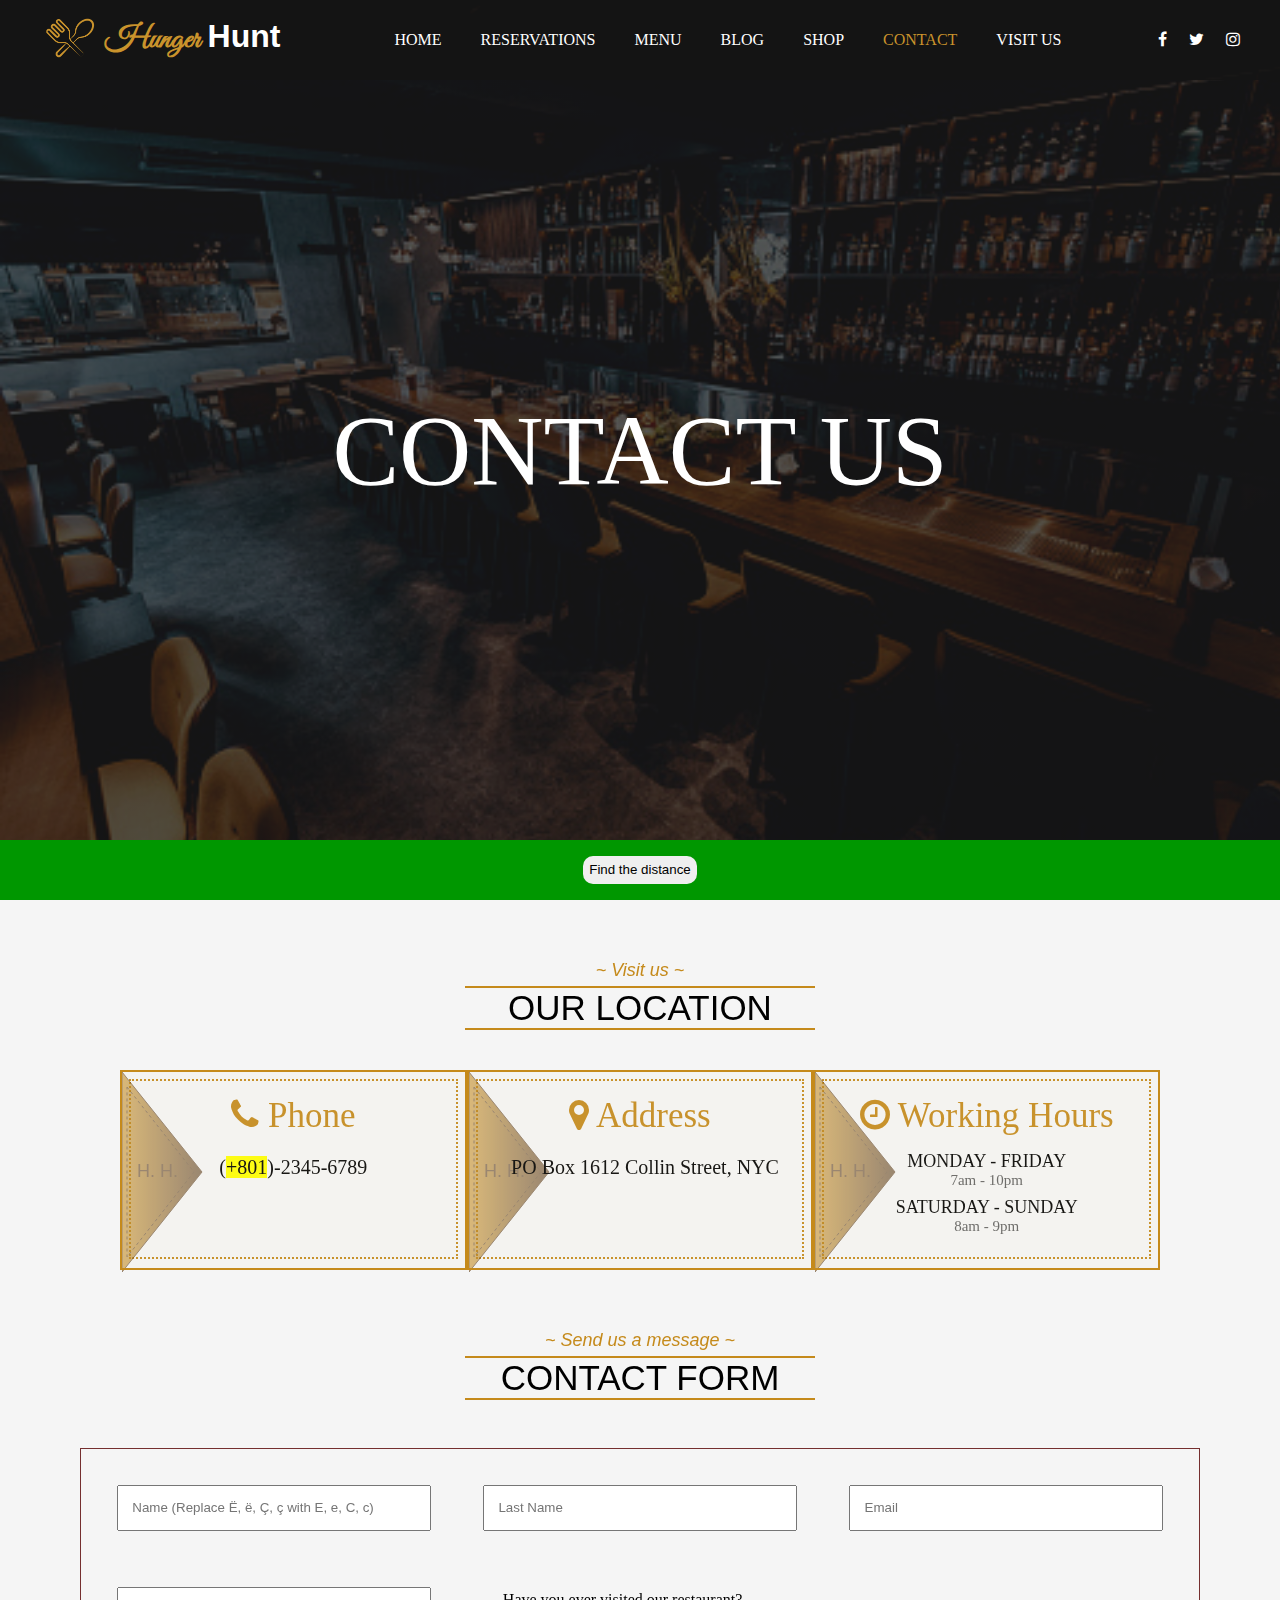
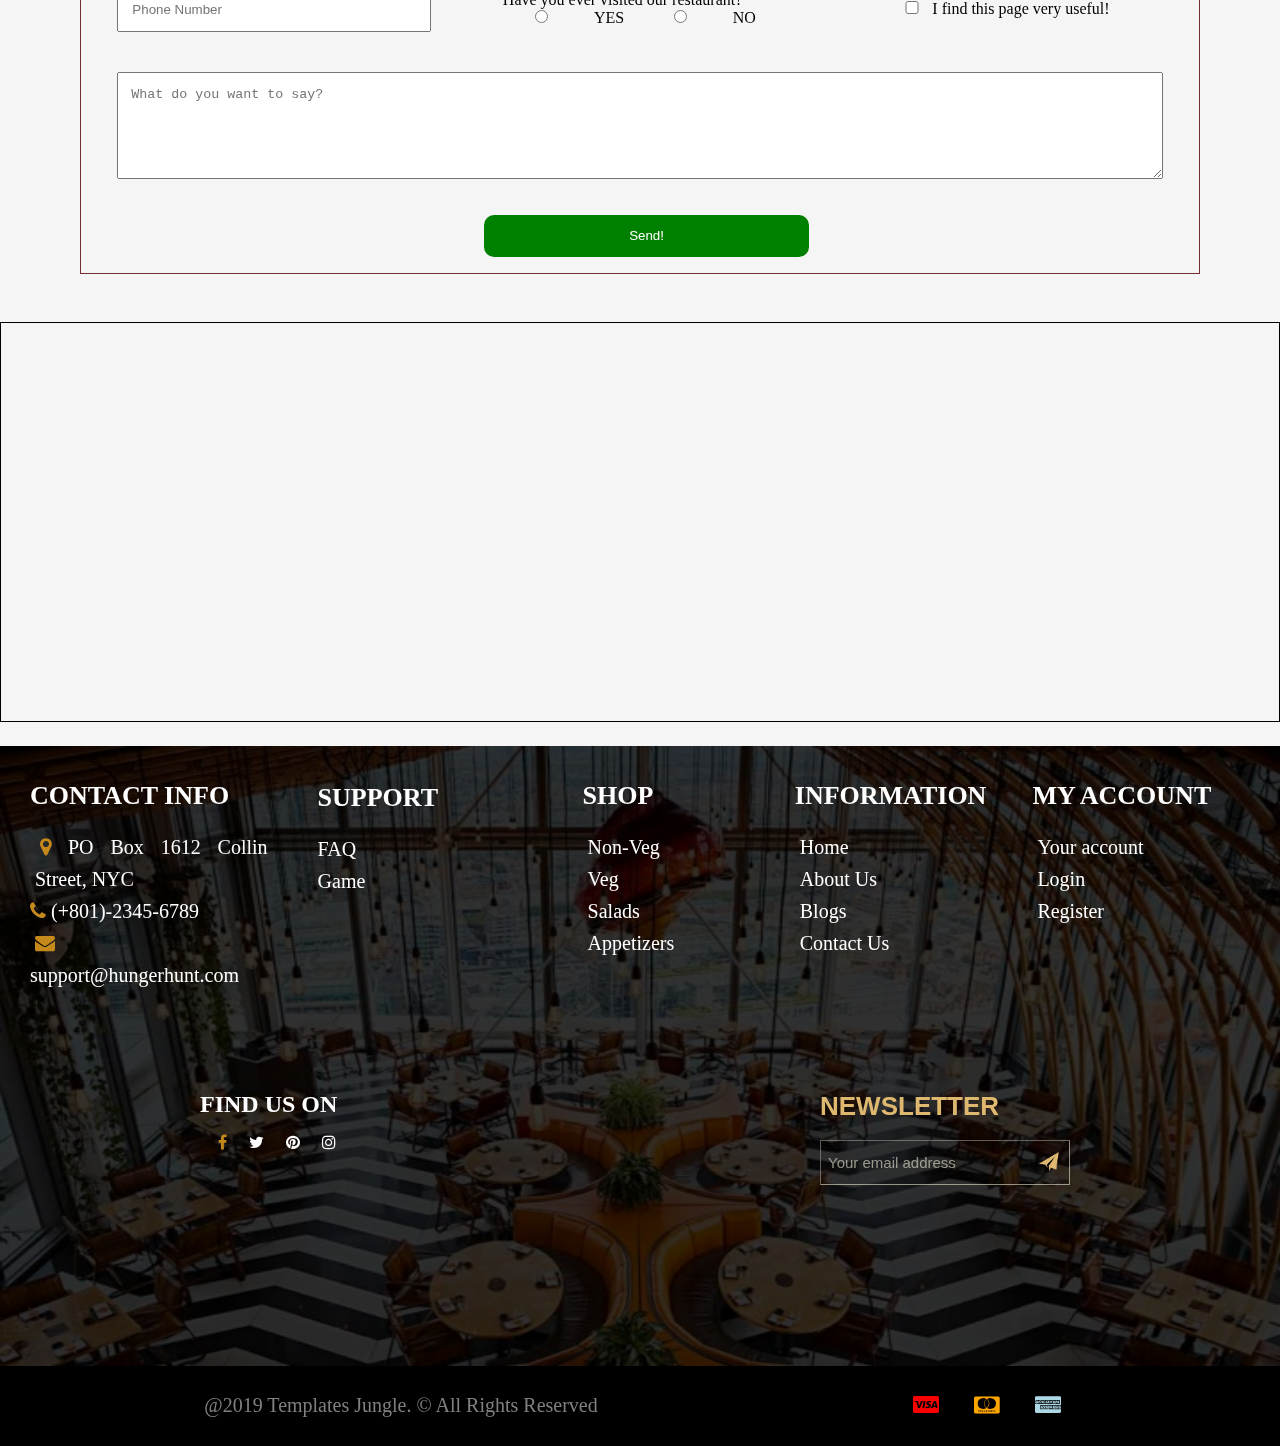
<file: contact.html>
<!DOCTYPE html>
<html lang="en">

<head>
    <meta charset="UTF-8">
    <meta http-equiv="X-UA-Compatible" content="IE=edge">
    <meta name="viewport" content="width=device-width, initial-scale=1.0">
    <link rel="stylesheet" href="styles/contact-style.css">
    <link rel="stylesheet" href="https://cdnjs.cloudflare.com/ajax/libs/font-awesome/4.7.0/css/font-awesome.min.css">
    <title>Contact</title>
</head>

<body>
    <header>
        <div class="navbar">
            <nav>
                <script src="utils/navbar.js" type="text/JavaScript"></script>
            </nav>
        </div>
        <div class="page-title">
            CONTACT US
        </div>
    </header>
    <section class="location-section">
        <div class="section-title">
            <h5>~ Visit us ~</h5>
            <hr>
            <h4>OUR LOCATION</h4>
            <hr>
        </div>
        <div class="location-container">
            <div class="phone">
                <div class="phone-content">
                    <h5><span><i class="fa fa-phone" style="color: rgb(197, 138, 27);"></i></span> Phone</h5>
                    <p>(<mark>+801</mark>)-2345-6789</p>
                    <canvas id="styling-canvas-1" width="100" height="200" style="    position: absolute;
                        left: -9px;
                        top: -9px;
                        z-index: -1;
                        opacity: 0.6;">
                    </canvas>

                </div>
            </div>
            <div class="address">
                <div class="address-content">
                    <h5><span><i class="fa fa-map-marker" aria-hidden="true"
                                style="color: rgb(197, 138, 27);"></i></span> Address</h5>
                    <p>
                    <address><a href="#mapouter" id="map-link">PO Box 1612 Collin Street, <abbr>NYC</abbr></a></address>
                    </p>
                    <canvas id="styling-canvas-2" width="100" height="200" style="    position: absolute;
                        left: -9px;
                        top: -9px;
                        z-index: -1;
                        opacity: 0.6;">
                    </canvas>
                </div>
            </div>
            <div class="working-hours">
                <div class="working-hours-content">
                    <h5><span><i class="fa fa-clock-o" aria-hidden="true" style="color: rgb(197, 138, 27);"></i></span>
                        Working Hours</h5>
                    <h6>MONDAY - FRIDAY</h6>
                    <p>7am - 10pm</p>
                    <h6>SATURDAY - SUNDAY</h6>
                    <p>8am - 9pm</p>
                    <canvas id="styling-canvas-3" width="100" height="200" style="    position: absolute;
                        left: -9px;
                        top: -9px;
                        z-index: -1;
                        opacity: 0.6;">
                    </canvas>
                </div>
            </div>
            <script>
                for (let id = 1; id <= 3; id++) {
                    var c = document.getElementById("styling-canvas-" + id);
                    var context = c.getContext("2d")
                    var gradient = context.createLinearGradient(80, 0, 0, 0);
                    gradient.addColorStop(0, '#4f2d0a');
                    gradient.addColorStop(1, '#C58A1B');
                    context.fillStyle = gradient;
                    context.beginPath()
                    context.moveTo(0, 0)
                    context.lineTo(80, 100)
                    context.lineTo(0, 200)
                    context.lineTo(0, 0)
                    context.closePath()
                    context.fill()
                    context.strokeStyle = "#4f2d0a"
                    context.lineWidth = 1
                    context.stroke()
                    context.setLineDash([3, 3]);
                    context.beginPath()
                    context.moveTo(5, 15)
                    context.lineTo(72, 100)
                    context.lineTo(5, 185)
                    context.lineTo(5, 15)
                    context.closePath()
                    context.stroke()
                    context.font = '18px Arial';
                    context.fillStyle = '#4f2d0a';
                    context.fillText(' H. H.', 10, 105);
                }
            </script>
    </section>
    <section class="form-section">
        <div class="section-title">
            <h5>~ Send us a message ~</h5>
            <hr>
            <h4>CONTACT FORM</h4>
            <hr>
        </div>
        <div style="display: flex; align-items: center; justify-content: center;">
            <form action="" class="contact-form" id="contact-form">
                <div class="form-items">
                    <input type="text" name="name" placeholder="Name (Replace &Euml;, &euml;, &Ccedil;, &ccedil; with E, e, C, c)" id="name" required>
                    <input type="text" name="lastname" placeholder="Last Name" id="lastname" required>
                    <input type="email" name="email" placeholder="Email" id="email" required>
                </div>
                <div class="form-items">
                    <input type="text" name="phone" placeholder="Phone Number" id="phone" required>
                    <div>
                        <legend>Have you ever visited our restaurant?</legend>
                        <input type="radio" name="action" id="visited-yes" value="visited-yes" /><label
                            for="visited-yes">YES</label>
                        <input type="radio" name="action" id="visited-no" value="visited-no" /><label
                            for="visited-no">NO</label>
                    </div>
                    <div>
                     <input type="checkbox" name="visited" id="visited"><label for="visited" style="margin-right: 0.5em; margin-left: -2em;">I find this page very useful!</label>
                    </div>
                    <textarea name="message" placeholder="What do you want to say?" id="message" required></textarea>
                </div>
                <input type="submit" value="Send!">
            </form>
        </div>
        <script src="utils/contactFormValidation.js"></script>
    </section>
    <div class="map-section">
        <iframe id="mapouter"
            src="https://www.google.com/maps/embed?pb=!1m18!1m12!1m3!1d3022.4352682266062!2d-73.97586378418984!3d40.75245037932762!2m3!1f0!2f0!3f0!3m2!1i1024!2i768!4f13.1!3m3!1m2!1s0x89c259af84f24db9%3A0xb6a8d79d323b5b56!2sLittle%20Collins!5e0!3m2!1sen!2s!4v1671280934839!5m2!1sen!2s"
            allowfullscreen="" loading="lazy" referrerpolicy="no-referrer-when-downgrade"></iframe>
        <style>
            #mapouter {
                width: 100%;
                height: 400px;
                border: 0.2px solid black;
                margin-bottom: 20px;
            }
        </style>

        <div id="distance-calculator">
            <button id="find-distance">Find the distance</button><br />
            <script src="./utils/findDistance.js" type="text/javascript"></script>
        </div>
    </div>
    <footer>
        <script src="utils/footer.js" type="text/JavaScript"></script>
        <script>
            const support = document.getElementById("support")
            support.innerHTML = "<div style='margin-top: -1.1em;' ><h2>SUPPORT</h2><ul><li>FAQ</li><li>Game</li></ul></div>"
        </script>
    </footer>
    <div class="star-rate">
        <label>Rate our restaurant:</label>
        <span id="star-1" class="fa fa-star" onclick="oneStar()"></span>
        <span id="star-2" class="fa fa-star" onclick="twoStars()"></span>
        <span id="star-3" class="fa fa-star" onclick="threeStars()"></span>
        <span id="star-4" class="fa fa-star" onclick="fourStars()"></span>
        <span id="star-5" class="fa fa-star" onclick="fiveStars()"></span>
    </div>
    <script src="./utils/rateRestaurant.js" type="text/javascript"></script>
</body>

</html>
</file>
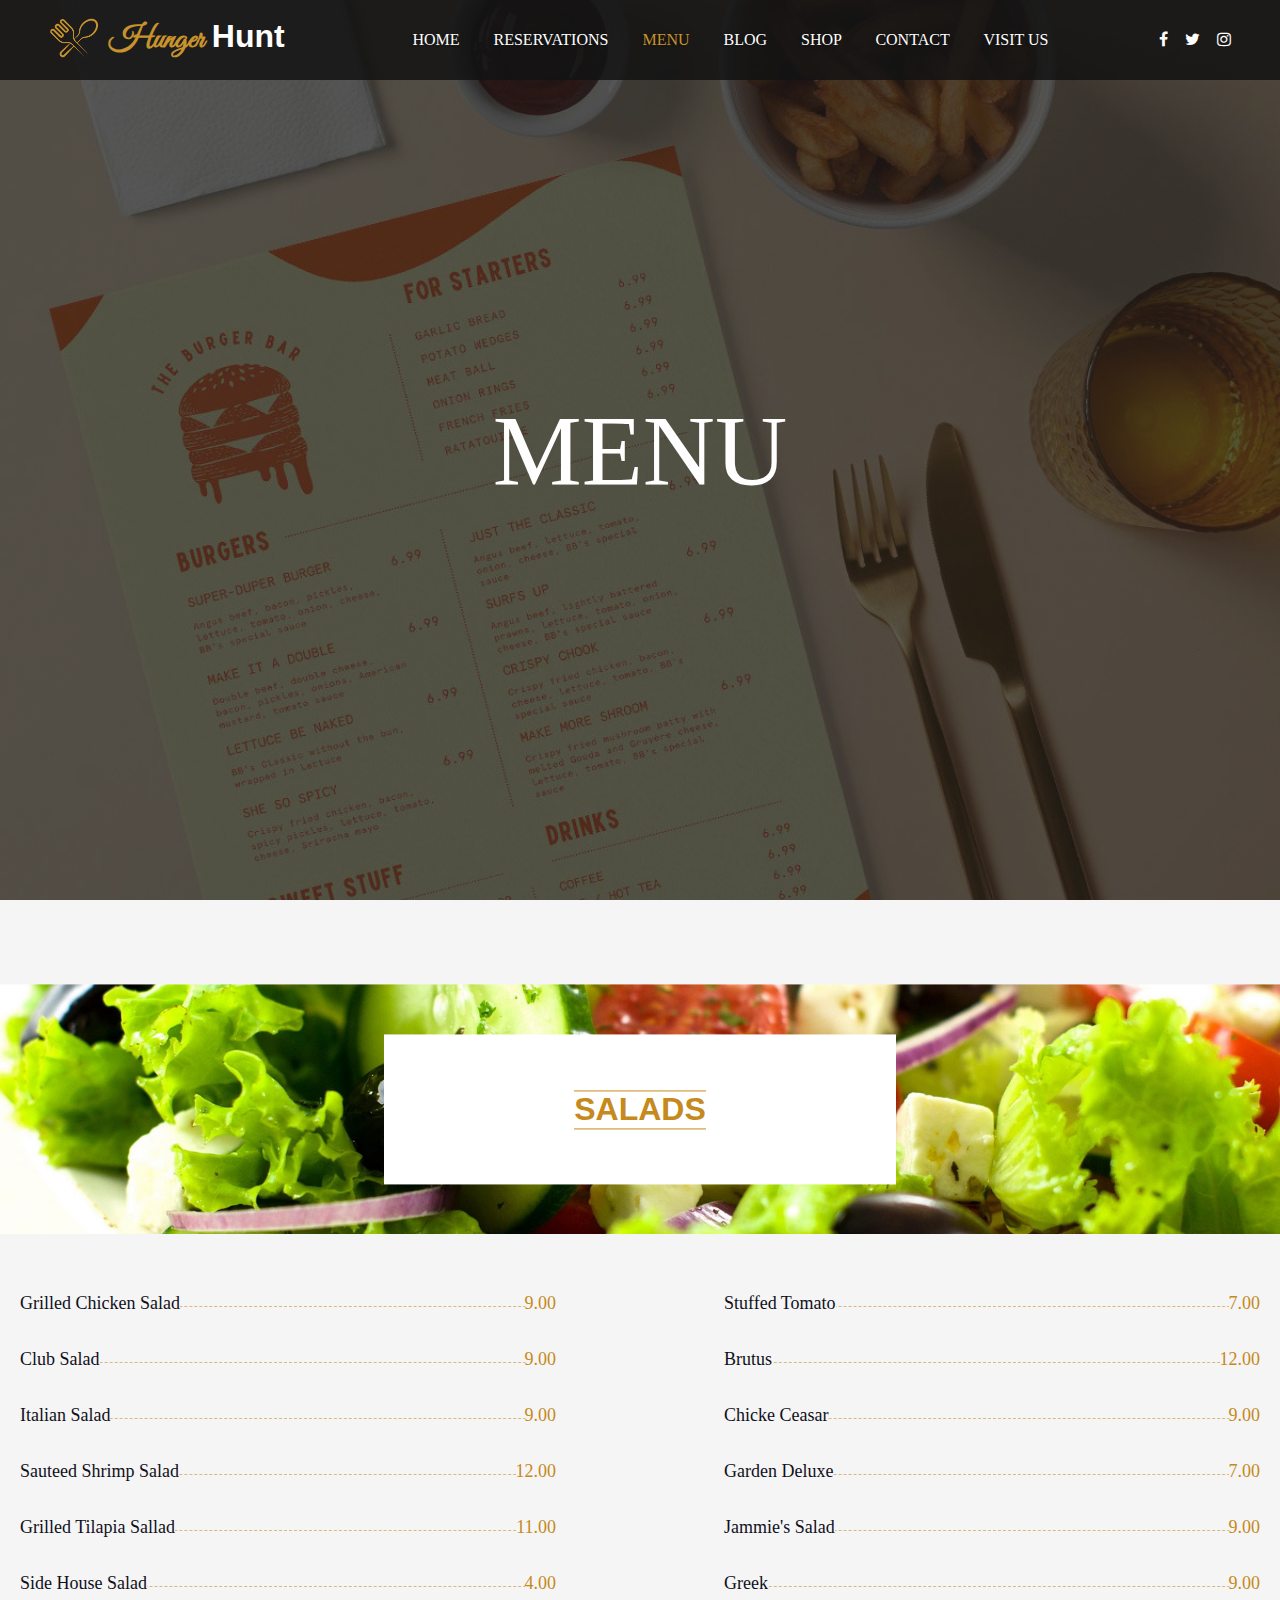
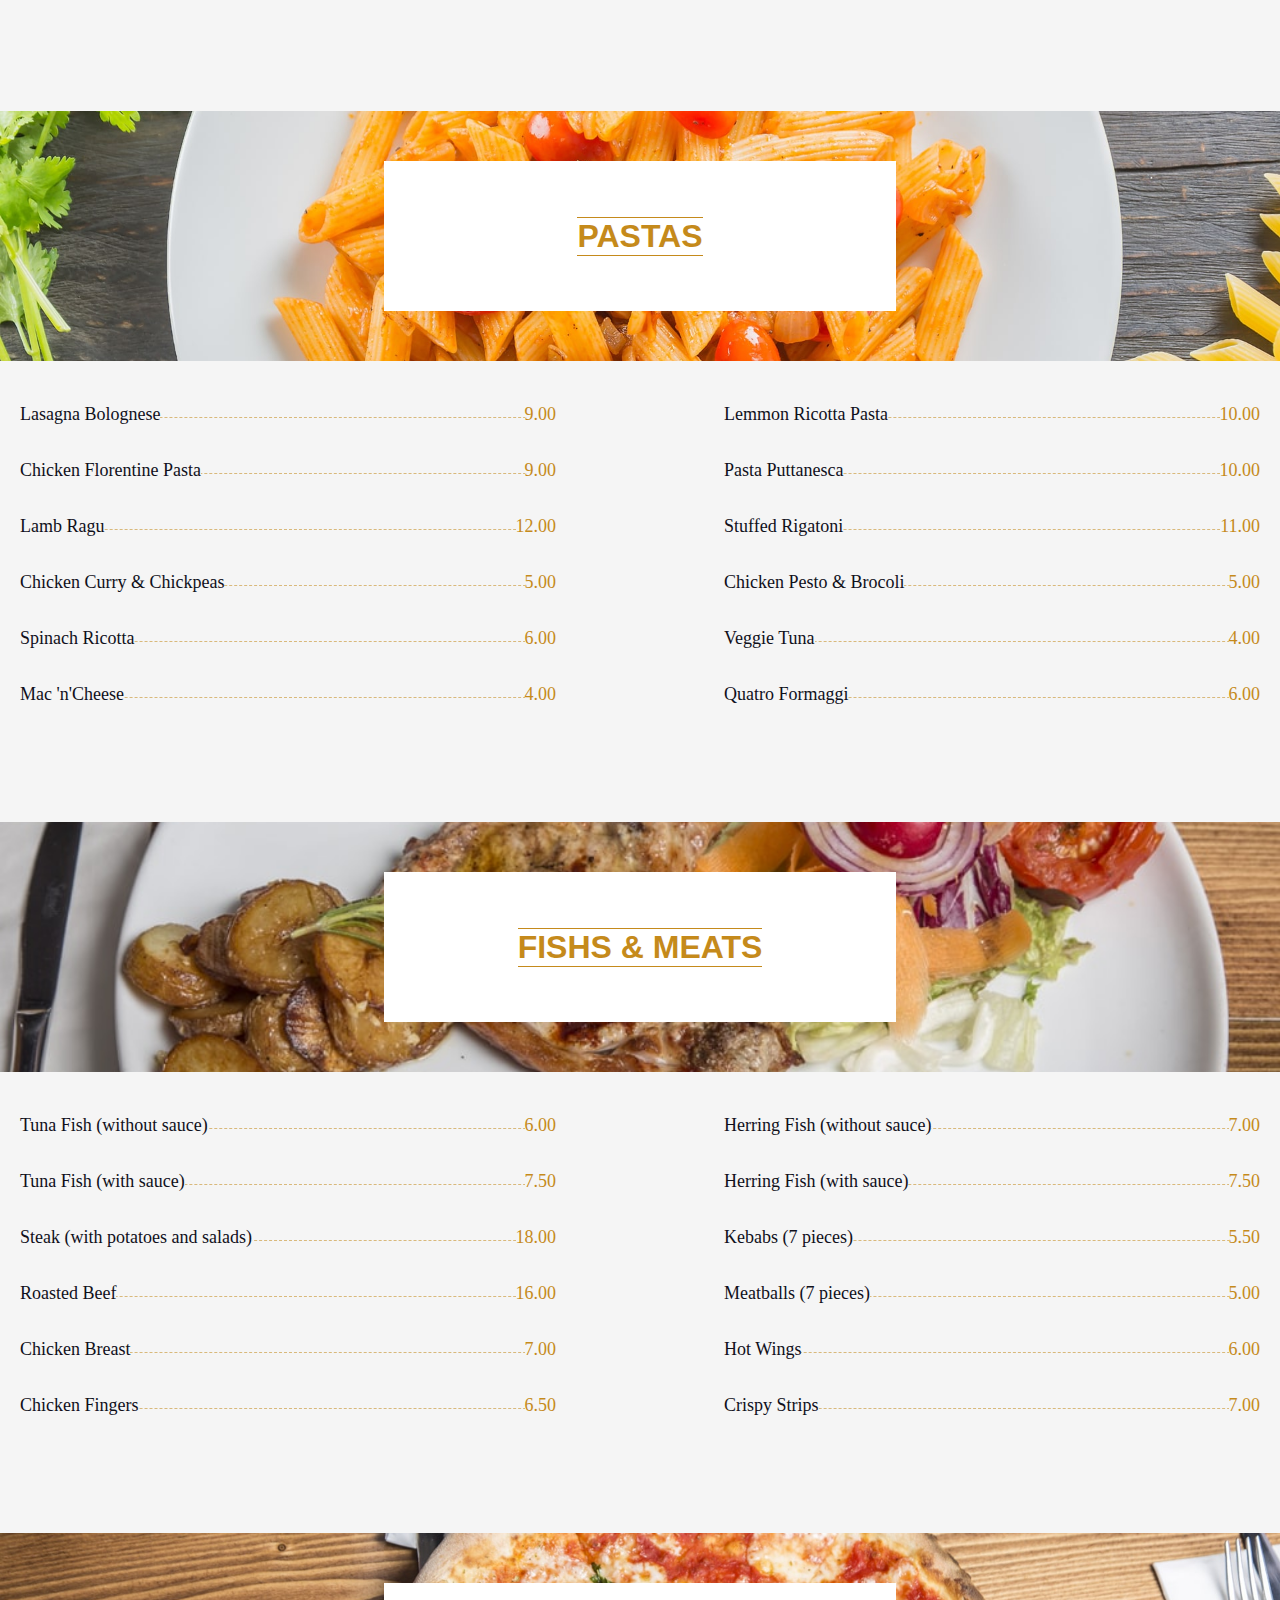
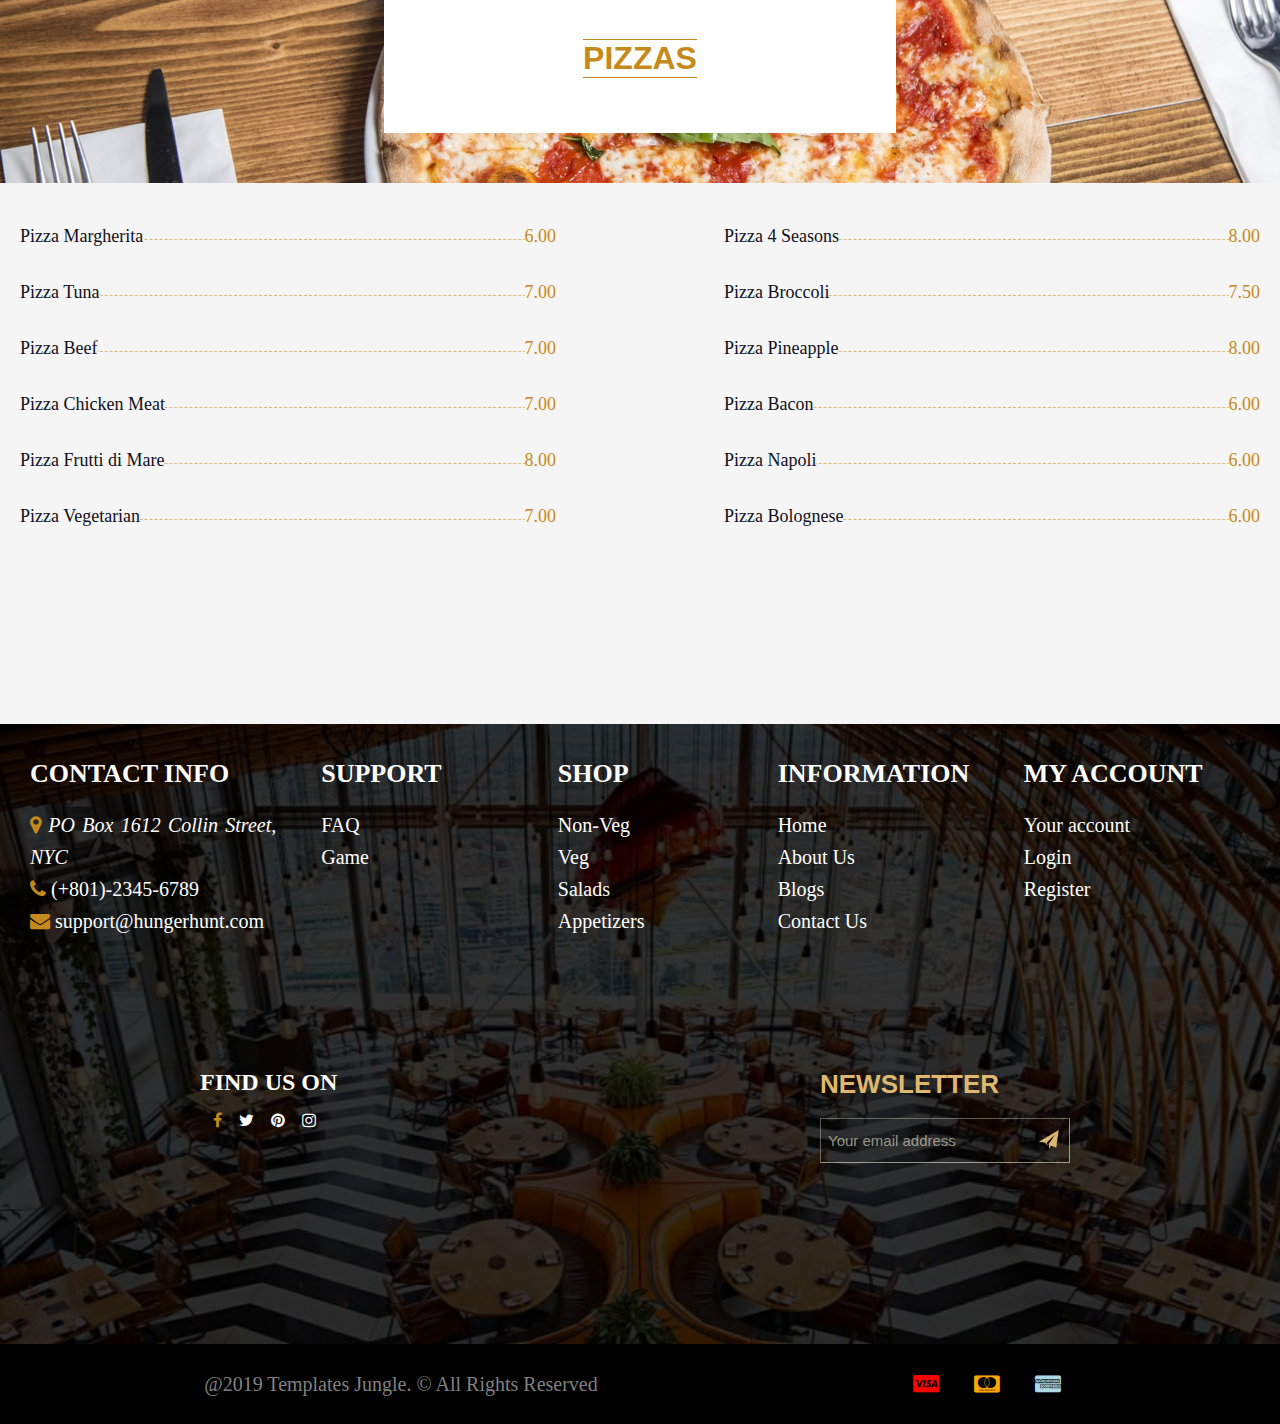
<file: menu.html>
<!DOCTYPE html>
<html lang="en" manifest="ApplicationCache/menuManifest.appcache">

<head>
    <meta charset="UTF-8">
    <meta http-equiv="X-UA-Compatible" content="IE=edge">
    <meta name="viewport" content="width=device-width, initial-scale=1.0">
    <link rel="stylesheet" href="styles/menu-style.css">
    <link rel="stylesheet" href="https://cdnjs.cloudflare.com/ajax/libs/font-awesome/4.7.0/css/font-awesome.min.css">
    <title>Menu</title>
</head>

<body>
    <header>
        <div class="navbar">
            <nav>
                <script src="utils/navbar.js" type="text/JavaScript"></script>
            </nav>
        </div>
        <div class="page-title">
            MENU
        </div>
    </header>
    <div class="container">
        <div class="menu-title-salads">
            <div class="title-container">
                <h3>SALADS</h3>
            </div>
        </div>
        <div class="menu">
            <div class="starters-menu">
                <ul class="menu-items">
                    <li><span>Grilled Chicken Salad</span><span id="price">9.00</span></li>
                    <div class="price-separator"></div>
                    <li><span>Club Salad</span><span id="price">9.00</span></li>
                    <div class="price-separator"></div>
                    <li><span>Italian Salad</span><span id="price">9.00</span></li>
                    <div class="price-separator"></div>
                    <li><span>Sauteed Shrimp Salad</span><span id="price">12.00</span></li>
                    <div class="price-separator"></div>
                    <li><span>Grilled Tilapia Sallad</span><span id="price">11.00</span></li>
                    <div class="price-separator"></div>
                    <li><span>Side House Salad</span><span id="price">4.00</span></li>
                    <div class="price-separator"></div>
                </ul>
            </div>
            <div class="starters-menu">
                <ul class="menu-items">
                    <li><span>Stuffed Tomato</span><span id="price">7.00</span></li>
                    <div class="price-separator"></div>
                    <li><span>Brutus</span><span id="price">12.00</span></li>
                    <div class="price-separator"></div>
                    <li><span>Chicke Ceasar</span><span id="price">9.00</span></li>
                    <div class="price-separator"></div>
                    <li><span>Garden Deluxe</span><span id="price">7.00</span></li>
                    <div class="price-separator"></div>
                    <li><span>Jammie's Salad</span><span id="price">9.00</span></li>
                    <div class="price-separator"></div>
                    <li><span>Greek</span><span id="price">9.00</span></li>
                    <div class="price-separator"></div>
                </ul>
            </div>
        </div>
        <div class="menu-title-pastas">
            <div class="title-container">
                <h3>PASTAS</h3>
            </div>
        </div>
        <div class="menu">
            <div class="starters-menu">
                <ul class="menu-items">
                    <li><span>Lasagna Bolognese</span><span id="price">9.00</span></li>
                    <div class="price-separator"></div>
                    <li><span>Chicken Florentine Pasta</span><span id="price">9.00</span></li>
                    <div class="price-separator"></div>
                    <li><span>Lamb Ragu</span><span id="price">12.00</span></li>
                    <div class="price-separator"></div>
                    <li><span>Chicken Curry & Chickpeas</span><span id="price">5.00</span></li>
                    <div class="price-separator"></div>
                    <li><span>Spinach Ricotta</span><span id="price">6.00</span></li>
                    <div class="price-separator"></div>
                    <li><span>Mac 'n'Cheese</span><span id="price">4.00</span></li>
                    <div class="price-separator"></div>
                </ul>
            </div>
            <div class="starters-menu">
                <ul class="menu-items">
                    <li><span>Lemmon Ricotta Pasta</span><span id="price">10.00</span></li>
                    <div class="price-separator"></div>
                    <li><span>Pasta Puttanesca</span><span id="price">10.00</span></li>
                    <div class="price-separator"></div>
                    <li><span>Stuffed Rigatoni</span><span id="price">11.00</span></li>
                    <div class="price-separator"></div>
                    <li><span>Chicken Pesto & Brocoli</span><span id="price">5.00</span></li>
                    <div class="price-separator"></div>
                    <li><span>Veggie Tuna</span><span id="price">4.00</span></li>
                    <div class="price-separator"></div>
                    <li><span>Quatro Formaggi</span><span id="price">6.00</span></li>
                    <div class="price-separator"></div>
                </ul>
            </div>
        </div>
        <div class="menu-title-meats">
            <div class="title-container">
                <h3>FISHS &amp; MEATS</h3>
            </div>
        </div>
        <div class="menu">
            <div class="starters-menu">
                <ul class="menu-items">
                    <li><span>Tuna Fish (without sauce)</span><span id="price">6.00</span></li>
                    <div class="price-separator"></div>
                    <li><span>Tuna Fish (with sauce)</span><span id="price">7.50</span></li>
                    <div class="price-separator"></div>
                    <li><span>Steak (with potatoes and salads)</span><span id="price">18.00</span></li>
                    <div class="price-separator"></div>
                    <li><span>Roasted Beef</span><span id="price">16.00</span></li>
                    <div class="price-separator"></div>
                    <li><span>Chicken Breast</span><span id="price">7.00</span></li>
                    <div class="price-separator"></div>
                    <li><span>Chicken Fingers</span><span id="price">6.50</span></li>
                    <div class="price-separator"></div>
                </ul>
            </div>
            <div class="starters-menu">
                <ul class="menu-items">
                    <li><span>Herring Fish (without sauce)</span><span id="price">7.00</span></li>
                    <div class="price-separator"></div>
                    <li><span>Herring Fish (with sauce)</span><span id="price">7.50</span></li>
                    <div class="price-separator"></div>
                    <li><span>Kebabs (7 pieces)</span><span id="price">5.50</span></li>
                    <div class="price-separator"></div>
                    <li><span>Meatballs (7 pieces)</span><span id="price">5.00</span></li>
                    <div class="price-separator"></div>
                    <li><span>Hot Wings</span><span id="price">6.00</span></li>
                    <div class="price-separator"></div>
                    <li><span>Crispy Strips</span><span id="price">7.00</span></li>
                    <div class="price-separator"></div>
                </ul>
            </div>
        </div>
        <div class="menu-title-pizzas">
            <div class="title-container">
                <h3>PIZZAS</h3>
            </div>
        </div>
        <div class="menu" style="margin-bottom: 80px;">
            <div class="starters-menu">
                <ul class="menu-items">
                    <li><span>Pizza Margherita</span><span id="price">6.00</span></li>
                    <div class="price-separator"></div>
                    <li><span>Pizza Tuna</span><span id="price">7.00</span></li>
                    <div class="price-separator"></div>
                    <li><span>Pizza Beef</span><span id="price">7.00</span></li>
                    <div class="price-separator"></div>
                    <li><span>Pizza Chicken Meat</span><span id="price">7.00</span></li>
                    <div class="price-separator"></div>
                    <li><span>Pizza Frutti di Mare</span><span id="price">8.00</span></li>
                    <div class="price-separator"></div>
                    <li><span>Pizza Vegetarian</span><span id="price">7.00</span></li>
                    <div class="price-separator"></div>
                </ul>
            </div>
            <div class="starters-menu">
                <ul class="menu-items">
                    <li><span>Pizza 4 Seasons</span><span id="price">8.00</span></li>
                    <div class="price-separator"></div>
                    <li><span>Pizza Broccoli</span><span id="price">7.50</span></li>
                    <div class="price-separator"></div>
                    <li><span>Pizza Pineapple</span><span id="price">8.00</span></li>
                    <div class="price-separator"></div>
                    <li><span>Pizza Bacon</span><span id="price">6.00</span></li>
                    <div class="price-separator"></div>
                    <li><span>Pizza Napoli</span><span id="price">6.00</span></li>
                    <div class="price-separator"></div>
                    <li><span>Pizza Bolognese</span><span id="price">6.00</span></li>
                    <div class="price-separator"></div>
                </ul>
            </div>
        </div>
    </div>
    <footer>
        <script src="utils/footer.js" type="text/JavaScript"></script>
    </footer>
</body>

</html>
</file>
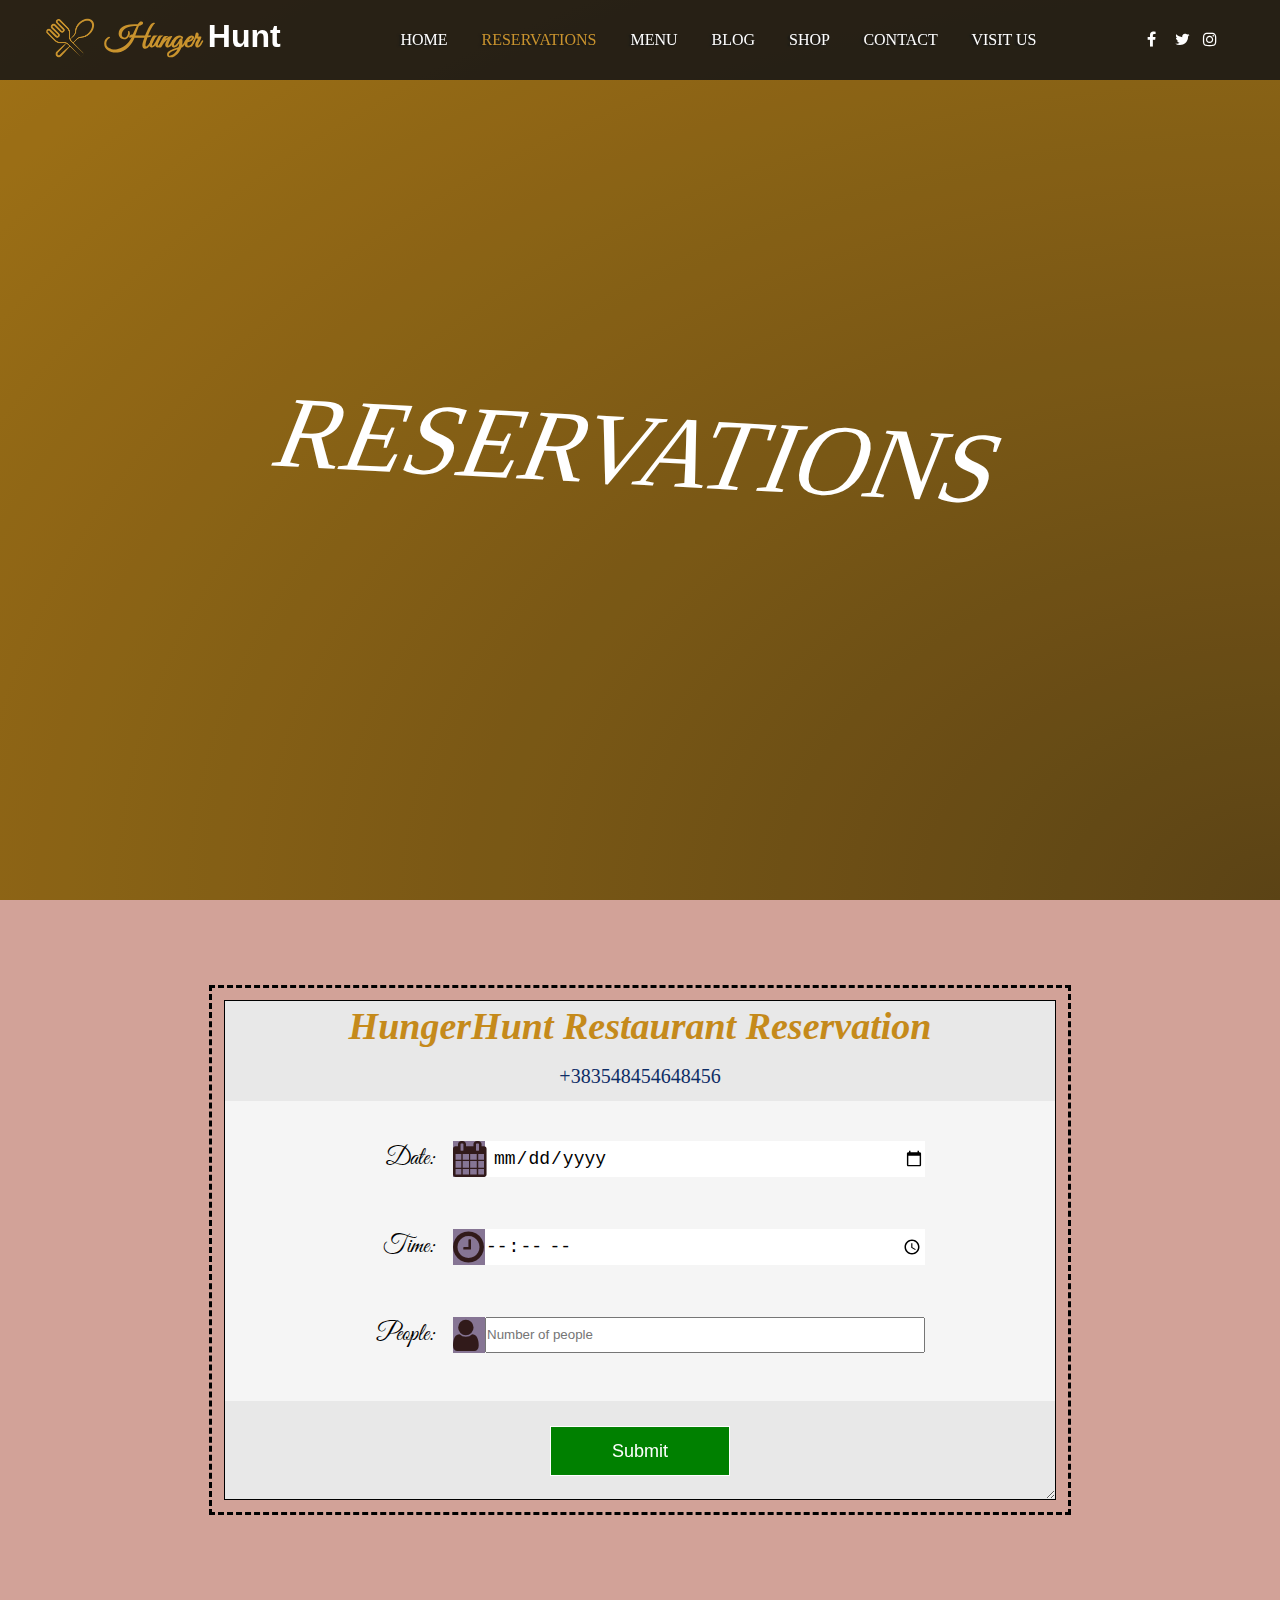
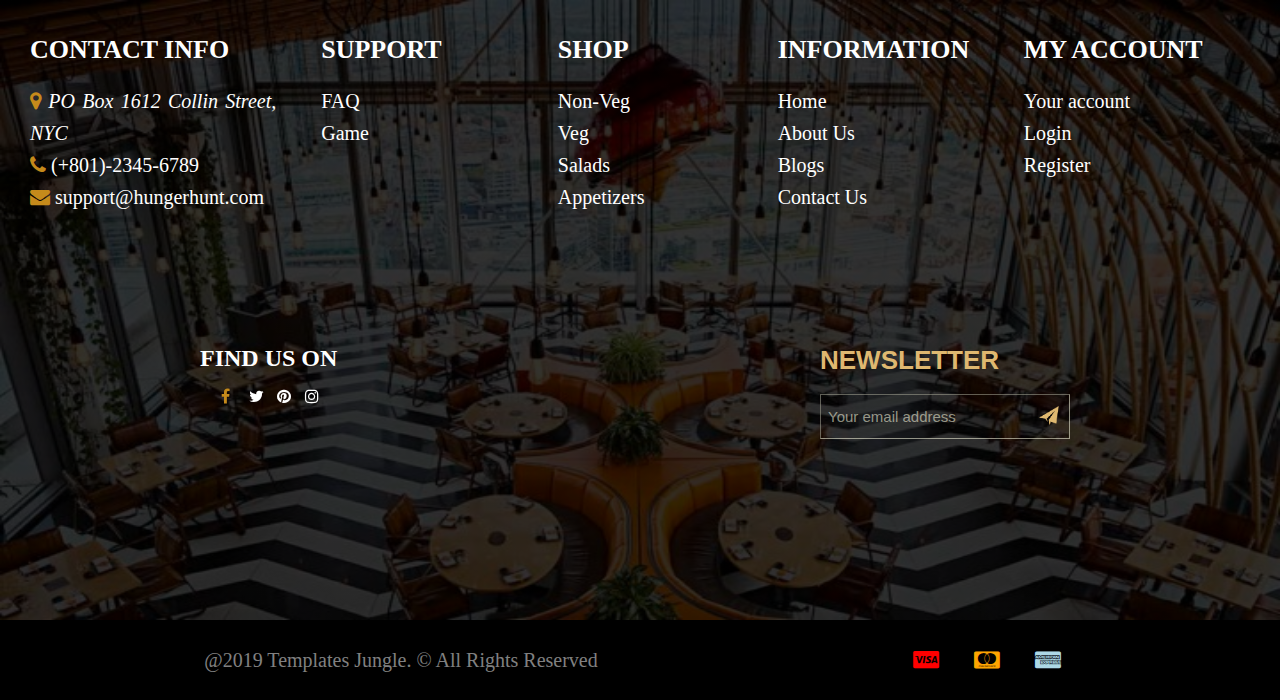
<file: reservations.html>
<!DOCTYPE html>
<html lang="en">

<head>
    <meta charset="UTF-8">
    <meta http-equiv="X-UA-Compatible" content="IE=edge">
    <meta name="viewport" content="width=device-width, initial-scale=1.0">
    <link rel="stylesheet" href="styles/reservations-style.css">
    <link rel="stylesheet" href="https://cdnjs.cloudflare.com/ajax/libs/font-awesome/4.7.0/css/font-awesome.min.css">
    <script src="utils/backgroundTiming.js" type="text/JavaScript"></script>
    <title>Reservations</title>
</head>

<body>
    <header>
        <div class="navbar">
            <nav>
                <script src="utils/navbar.js" type="text/JavaScript"></script>
                <script>
                    const socialLinks = document.querySelector(".social-links")
                    socialLinks.innerHTML = ` <a href="https://www.facebook.com" target="_blank" id="facebook-link"><i class="fa fa-facebook icon" style="color: white;"></i></a>
                    <a href="https://www.twitter.com" id="twitter-link" target="_blank" style="margin-left:-1em;"><i class="fa fa-twitter icon" style="color: white;"></i></a>
                    <a href="https://www.instagram.com" id="instagram-link" target="_blank" style="margin-left:-1em;"><i class="fa fa-instagram icon" style="color: white;"></i></a>`
                </script>
            </nav>
        </div>
        <div class="page-title" onmouseover="mouseOver()">
            RESERVATIONS
        </div>
    </header>
    <div class="form-container">
        <div class="reservation-form">
            <div class="form-submenu">
                <div class="title-form"><h4 style="font-size: 38px; color: rgb(197, 138, 27); font-style: italic;">HungerHunt Restaurant Reservation</h4></div>
                <div class="title-form"><p style="font-size: 20px; color: rgb(14, 45, 102);">+383548454648456</p></div>
            </div>
            <div class="reservation-mid">
                <form class="reservation-submit">
                    <div class="form-row" style="padding-top: 40px;">
                        <div class="label">
                            <label for="date">Date: </label>
                        </div>
                        <div class="icon">
                            <i class="fa fa-calendar" aria-hidden="true"></i>
                        </div>
                        <div class="input-element">
                            <input type="date" name="date" style="padding-left: 8px;"/>
                        </div>
                    </div>
                    </br>
                    <div class="form-row">
                        <div class="label">
                            <label for="time">Time: </label>
                        </div>
                        <div class="icon">
                            <i class="fa fa-clock-o" aria-hidden="true"></i>
                        </div>
                        <div class="input-element">
                            <input type="time" name="time"/>
                        </div>
                    </div>
                    </br>
                    <div class="form-row">
                        <div class="label">
                            <label for="peopleNumber">People: </label>
                        </div>
                        <div class="icon">
                            <i class="fa fa-user" aria-hidden="true"></i>
                        </div>
                        <div class="input-element">
                            <input list="numbers" name="people" id="peopleOptions" placeholder="Number of people">
                            <datalist id="numbers">
                                <option>1</option>
                                <option>2</option>
                                <option>3</option>
                                <option>4</option>
                                <option>5</option>
                                <option>6</option>
                                <option>7</option>
                                <option>8</option>
                                <option>9</option>
                                <option>10</option>
                                <option>15</option>
                                <option>20</option>
                                <option>30</option>
                                <option>50</option>
                            </datalist>
                        </div>
                    </div>
                    </br>
                </form>
            </div>
            <div class="form-submenu">
                <div class="reservation-button"><button id="submit-reservation" onclick="handleSave()">Submit</button></div>
            </div>
        </div>
    </div>
    <footer>
        <script src="utils/footer.js" type="text/JavaScript"></script>
        <script>
            const contact = document.getElementById("contact")
            contact.innerHTML = `<h2>FIND US ON</h2>
                        <nav>
                            <ul class="social-links">
                                <a href="https://www.facebook.com" id="facebook-link"><i class="fa fa-facebook icon" style="color: rgb(197, 138, 27);"></i></a>
                                <a href="https://www.twitter.com" id="twitter-link" style=" margin-left:-1em;"><i class="fa fa-twitter icon" style="color: white;"></i></a>
                                <a href="https://www.pinterest.com" id="pinterest-link" style=" margin-left:-1em;"><i class="fa fa-pinterest icon" style="color: white;"></i></a>
                                <a href="https://www.instagram.com" id="instagram-link" style=" margin-left:-1em;"><i class="fa fa-instagram icon" style="color: white;"></i></a>
                            </ul>
                        </nav>`;
        </script>
    </footer>
</body>
<script>
    var peopleInputRegEx = /^[0-9]{1,2}$/;
    function mouseOver() {
        let element = document.querySelector('.page-title')
        element.style.transform = 'rotateY(360deg)';
    }

    function isValidJSON(text) {
        try {
            JSON.parse(text);
            return true;
        } catch {
            return false;
        }
    }
    var today = new Date().toISOString().split('T')[0];
    document.getElementsByName("date")[0].setAttribute('min', today);
    function handleSave() {
        var date = document.querySelector(`input[name="date"]`).value
        var time = document.querySelector(`input[name="time"]`).value
        var people = document.querySelector(`input[name="people"]`).value

        let isValidPeopleInput = peopleInputRegEx.test(people)
        const numericDate = parseInt(time.replace(":", ""))

        if (date === "" || time === "" || people === "" || people < 1 || people > 99 || !isValidPeopleInput || numericDate < 1000 || numericDate > 1800) {
            alert("Something went wrong! Please check the data inputs")
            throw new Error("Something went wrong! Please check the data inputs")
        }
        else {
            let isJSONFormat = isValidJSON(sessionStorage.getItem('reservation'))
            if (isJSONFormat) {
                let lastReservation = JSON.parse(sessionStorage.getItem('reservation'))
                let reservation = {
                    date: date,
                    time: time,
                    people: people
                };
                if (lastReservation) {
                    if ((lastReservation.date === reservation.date) && lastReservation.time === reservation.time && lastReservation.people === reservation.people) {
                        alert('The reservation with the same exact data was made from this accout!')
                        throw new Error('The reservation with the same exact data was made from this accout!')
                    }
                    else {
                        alert("Reservation was successful!");
                        sessionStorage.setItem('reservation', JSON.stringify(reservation));
                        document.querySelector(`input[name="date"]`).value = "";
                        document.querySelector(`input[name="time"]`).value = "";
                        document.querySelector(`input[name="people"]`).value = "";
                    }
                }
                else {
                    alert("Reservation was successful!");
                    sessionStorage.setItem('reservation', JSON.stringify(reservation))
                    document.querySelector(`input[name="date"]`).value = "";
                    document.querySelector(`input[name="time"]`).value = "";
                    document.querySelector(`input[name="people"]`).value = "";
                }
            }
            else {
                alert("An internal error has happened; data is not in json format!")
                throw new Error("An internal error has happened; data is not in json format!")
            }
        }
    }
</script>

</html>
</file>
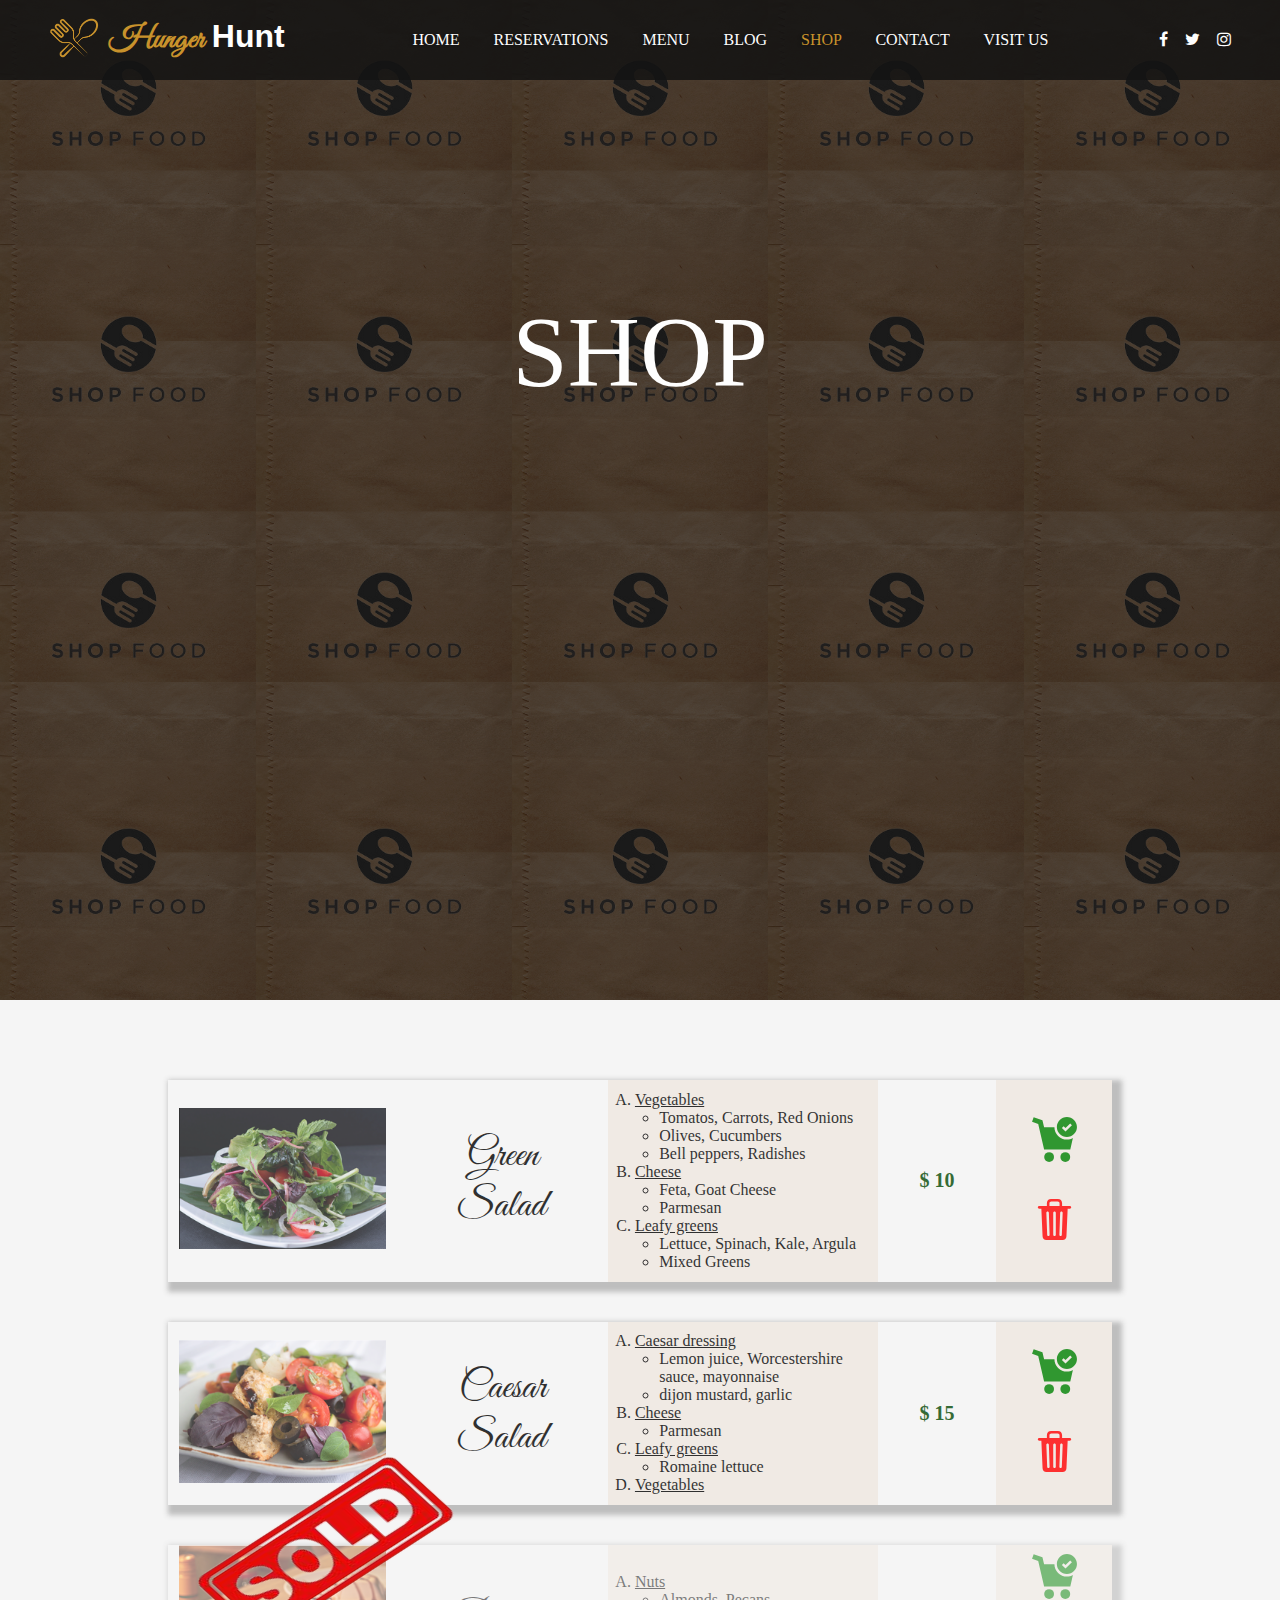
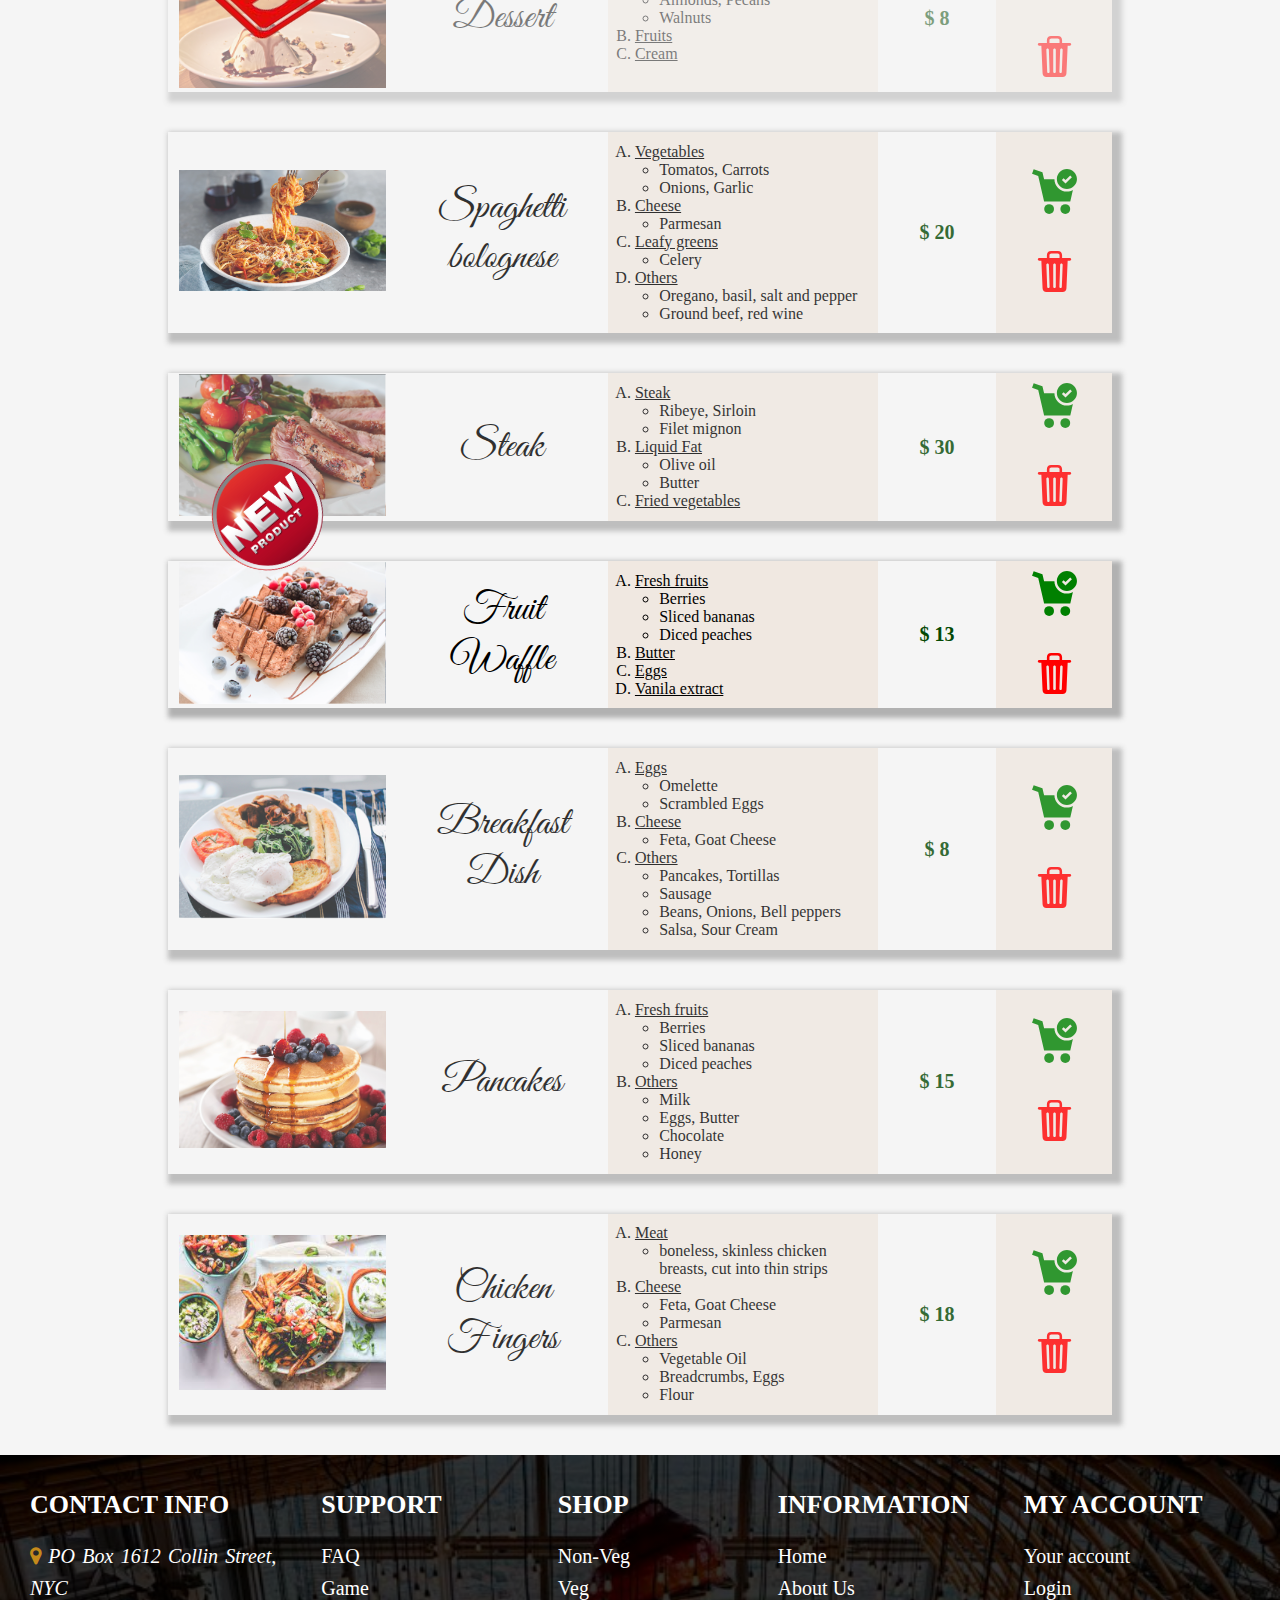
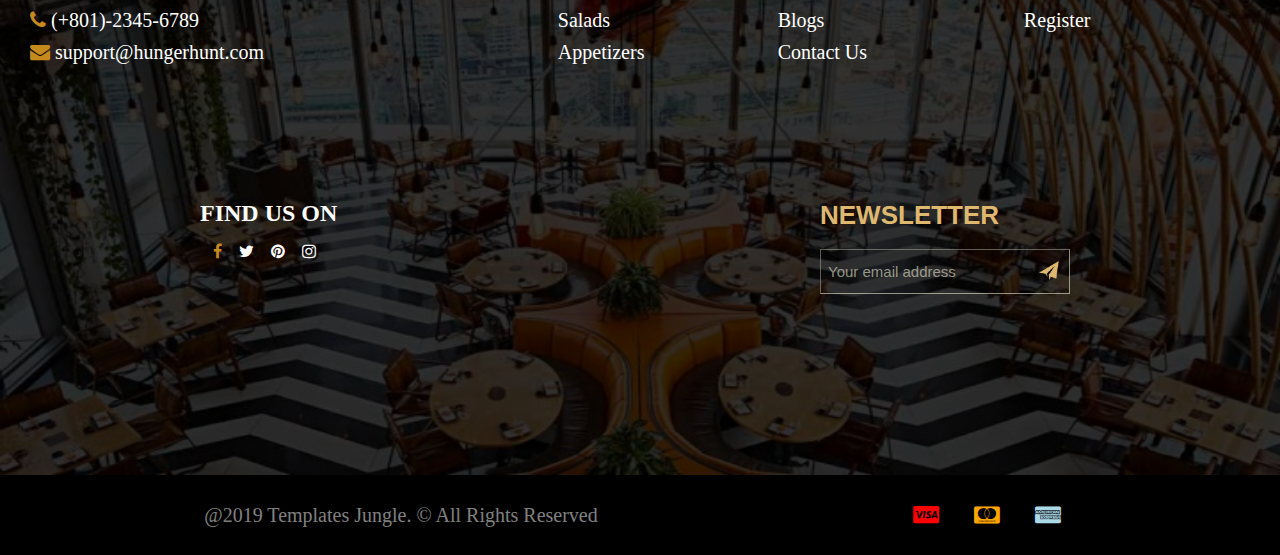
<file: shop.html>
<!DOCTYPE html>
<html lang="en">

<head>
    <meta charset="UTF-8">
    <meta http-equiv="X-UA-Compatible" content="IE=edge">
    <meta name="viewport" content="width=device-width, initial-scale=1.0">
    <link rel="stylesheet" href="styles/shop-style.css">
    <link rel="stylesheet" href="https://cdnjs.cloudflare.com/ajax/libs/font-awesome/4.7.0/css/font-awesome.min.css">
    <title>Shop</title>
</head>

<body>
    <header>
        <div class="navbar">
            <nav>
                <script src="utils/navbar.js" type="text/JavaScript"></script>
            </nav>
        </div>
        <div class="page-title">
            SHOP
        </div>
    </header>
    <table cellpadding="1" cellspacing="1">
        <thead>
            <tr>
                <th width="30%" class="Product"></th>
                <th width="15%" class="Product Name"></th>
                <th width="35%" class="Ingredients"></th>
                <th width="5%" class="Price"></th>
                <th width="15%" class="Add/Cancel"></th>
            </tr>
        </thead>
        <tbody>
            <tr>
                <td>
                    <div><img src="./assets/images/gallery1.png" alt="gallery1" /></div>
                </td>
                <td class="product-name">Green Salad</td>
                <td>
                    <ol>
                        <li><u>Vegetables</u>
                            <ol>
                                <li>Tomatos, Carrots, Red Onions</li>
                                <li>Olives, Cucumbers</li>
                                <li>Bell peppers, Radishes</li>
                            </ol>
                        </li>
                        <li><u>Cheese</u>
                            <ol>
                                <li>Feta, Goat Cheese</li>
                                <li>Parmesan</li>
                            </ol>
                        </li>
                        <li><u>Leafy greens</u>
                            <ol>
                                <li>Lettuce, Spinach, Kale, Argula</li>
                                <li>Mixed Greens</li>
                            </ol>
                        </li>
                    </ol>
                </td>
                <td style="text-align: center; font-size: 20px; color: rgb(4, 73, 4); font-weight: bold;">$ 10</td>
                <td>
                    <div class="add-cancel"><button onclick="addConfirmationFunction()"><svg fill="green" height="45px"
                                width="45px" version="1.1" xmlns="http://www.w3.org/2000/svg" viewBox="0 0 297.5 297.5"
                                xmlns:xlink="http://www.w3.org/1999/xlink" enable-background="new 0 0 297.5 297.5"
                                stroke="#000000" stroke-width="0">
                                <g id="SVGRepo_bgCarrier" stroke-width="0"></g>
                                <g id="SVGRepo_iconCarrier">
                                    <g>
                                        <path
                                            d="m172.416,124.813c-15.453-15.461-24.005-35.976-24.134-57.813h-68.452l-10.732-46.138-58.141-19.967-10.719,31.21 40.858,14.032 29.058,124.932 9.943,43.931h173l17.236-76.146c-11.76,6.456-25.251,10.137-39.59,10.137-22.035-0.007-42.75-8.593-58.327-24.178z">
                                        </path>
                                        <circle cx="113.097" cy="265" r="32.5"></circle>
                                        <circle cx="220.097" cy="265" r="32.5"></circle>
                                        <path
                                            d="m230.748,133c0.007,0 0.013,0 0.02,0 36.717,0 66.484-29.765 66.495-66.482 0.009-36.724-29.754-66.518-66.479-66.518 0,0-0.012,0-0.019,0-36.717,0-66.485,29.765-66.495,66.482-0.012,36.724 29.752,66.518 66.478,66.518zm-21.758-72.162l12.631,12.632 30.922-30.922 11.314,11.314-42.236,42.234-23.946-23.946 11.315-11.312z">
                                        </path>
                                    </g>
                                </g>
                            </svg></button>
                        <button onclick="deleteConfirmationFunction()"><svg fill="red" width="45px" height="45px"
                                viewBox="0 0 56 56" xmlns="http://www.w3.org/2000/svg" stroke="#000000"
                                stroke-width="0">
                                <g id="SVGRepo_bgCarrier" stroke-width="0"></g>
                                <g id="SVGRepo_iconCarrier">
                                    <path
                                        d="M 11.6406 14.6641 L 13.1406 48.9062 C 13.2578 51.8359 15.0156 53.4297 17.8984 53.4297 L 38.125 53.4297 C 41.0078 53.4297 42.7656 51.8359 42.8828 48.9062 L 44.3828 14.6641 L 47.0781 14.6641 C 48.0391 14.6641 48.8125 13.8672 48.8125 12.9063 C 48.8125 11.9453 48.0391 11.1250 47.0781 11.1250 L 37.4453 11.1250 L 37.4453 7.7734 C 37.4453 4.5625 35.3125 2.5703 32.2891 2.5703 L 23.6640 2.5703 C 20.6406 2.5703 18.5313 4.5625 18.5313 7.7734 L 18.5313 11.1250 L 8.9453 11.1250 C 8.0078 11.1250 7.1875 11.9453 7.1875 12.9063 C 7.1875 13.8672 8.0078 14.6641 8.9453 14.6641 Z M 21.7187 7.7734 C 21.7187 6.4375 22.7031 5.5000 24.1094 5.5000 L 31.8672 5.5000 C 33.2969 5.5000 34.2813 6.4375 34.2813 7.7734 L 34.2813 11.1250 L 21.7187 11.1250 Z M 35.6172 48.6484 C 34.7031 48.6484 34.0703 47.8516 34.0938 46.8906 L 35.0547 19.7031 C 35.1016 18.7656 35.7813 17.9922 36.625 17.9922 C 37.4922 17.9922 38.1953 18.7422 38.1719 19.7031 L 37.1172 46.9141 C 37.0938 47.9219 36.4844 48.6484 35.6172 48.6484 Z M 20.4062 48.6484 C 19.5391 48.6484 18.9297 47.9219 18.9062 46.9141 L 17.8516 19.7031 C 17.8281 18.7187 18.5313 17.9922 19.3984 17.9922 C 20.2422 17.9922 20.9453 18.7656 20.9687 19.7031 L 21.9297 46.8906 C 21.9531 47.8516 21.3203 48.6484 20.4062 48.6484 Z M 29.6172 46.8906 C 29.6172 47.8516 28.8672 48.6484 28.0234 48.6484 C 27.1797 48.6484 26.4297 47.8516 26.4297 46.8906 L 26.4297 19.7031 C 26.4297 18.7656 27.1797 17.9922 28.0234 17.9922 C 28.8672 17.9922 29.6406 18.7656 29.6406 19.7031 Z">
                                    </path>
                                </g>
                            </svg></button>
                    </div>
                </td>
            </tr>
            <tr>
                <td>
                    <div><img src="./assets/images/gallery3.png" alt="gallery3" /></div>
                </td>
                <td class="product-name">Caesar Salad</td>
                <td>
                    <ol>
                        <li><u>Caesar dressing </u>
                            <ol>
                                <li>Lemon juice, Worcestershire sauce, mayonnaise</li>
                                <li>dijon mustard, garlic</li>
                            </ol>
                        </li>
                        <li><u>Cheese</u>
                            <ol>
                                <li>Parmesan</li>
                            </ol>
                        </li>
                        <li><u>Leafy greens</u>
                            <ol>
                                <li>Romaine lettuce</li>
                            </ol>
                        </li>
                        <li><u>Vegetables</u></li>
                    </ol>
                </td>
                <td style="text-align: center; font-size: 20px; color: rgb(4, 73, 4); font-weight: bold;">$ 15</td>
                <td>
                    <div class="add-cancel"><button onclick="addConfirmationFunction()"><svg fill="green" height="45px"
                                width="45px" version="1.1" xmlns="http://www.w3.org/2000/svg" viewBox="0 0 297.5 297.5"
                                xmlns:xlink="http://www.w3.org/1999/xlink" enable-background="new 0 0 297.5 297.5"
                                stroke="#000000" stroke-width="0">
                                <g id="SVGRepo_bgCarrier" stroke-width="0"></g>
                                <g id="SVGRepo_iconCarrier">
                                    <g>
                                        <path
                                            d="m172.416,124.813c-15.453-15.461-24.005-35.976-24.134-57.813h-68.452l-10.732-46.138-58.141-19.967-10.719,31.21 40.858,14.032 29.058,124.932 9.943,43.931h173l17.236-76.146c-11.76,6.456-25.251,10.137-39.59,10.137-22.035-0.007-42.75-8.593-58.327-24.178z">
                                        </path>
                                        <circle cx="113.097" cy="265" r="32.5"></circle>
                                        <circle cx="220.097" cy="265" r="32.5"></circle>
                                        <path
                                            d="m230.748,133c0.007,0 0.013,0 0.02,0 36.717,0 66.484-29.765 66.495-66.482 0.009-36.724-29.754-66.518-66.479-66.518 0,0-0.012,0-0.019,0-36.717,0-66.485,29.765-66.495,66.482-0.012,36.724 29.752,66.518 66.478,66.518zm-21.758-72.162l12.631,12.632 30.922-30.922 11.314,11.314-42.236,42.234-23.946-23.946 11.315-11.312z">
                                        </path>
                                    </g>
                                </g>
                            </svg></button>
                        <button onclick="deleteConfirmationFunction()"><svg fill="red" width="45px" height="45px"
                                viewBox="0 0 56 56" xmlns="http://www.w3.org/2000/svg" stroke="#000000"
                                stroke-width="0">
                                <g id="SVGRepo_bgCarrier" stroke-width="0"></g>
                                <g id="SVGRepo_iconCarrier">
                                    <path
                                        d="M 11.6406 14.6641 L 13.1406 48.9062 C 13.2578 51.8359 15.0156 53.4297 17.8984 53.4297 L 38.125 53.4297 C 41.0078 53.4297 42.7656 51.8359 42.8828 48.9062 L 44.3828 14.6641 L 47.0781 14.6641 C 48.0391 14.6641 48.8125 13.8672 48.8125 12.9063 C 48.8125 11.9453 48.0391 11.1250 47.0781 11.1250 L 37.4453 11.1250 L 37.4453 7.7734 C 37.4453 4.5625 35.3125 2.5703 32.2891 2.5703 L 23.6640 2.5703 C 20.6406 2.5703 18.5313 4.5625 18.5313 7.7734 L 18.5313 11.1250 L 8.9453 11.1250 C 8.0078 11.1250 7.1875 11.9453 7.1875 12.9063 C 7.1875 13.8672 8.0078 14.6641 8.9453 14.6641 Z M 21.7187 7.7734 C 21.7187 6.4375 22.7031 5.5000 24.1094 5.5000 L 31.8672 5.5000 C 33.2969 5.5000 34.2813 6.4375 34.2813 7.7734 L 34.2813 11.1250 L 21.7187 11.1250 Z M 35.6172 48.6484 C 34.7031 48.6484 34.0703 47.8516 34.0938 46.8906 L 35.0547 19.7031 C 35.1016 18.7656 35.7813 17.9922 36.625 17.9922 C 37.4922 17.9922 38.1953 18.7422 38.1719 19.7031 L 37.1172 46.9141 C 37.0938 47.9219 36.4844 48.6484 35.6172 48.6484 Z M 20.4062 48.6484 C 19.5391 48.6484 18.9297 47.9219 18.9062 46.9141 L 17.8516 19.7031 C 17.8281 18.7187 18.5313 17.9922 19.3984 17.9922 C 20.2422 17.9922 20.9453 18.7656 20.9687 19.7031 L 21.9297 46.8906 C 21.9531 47.8516 21.3203 48.6484 20.4062 48.6484 Z M 29.6172 46.8906 C 29.6172 47.8516 28.8672 48.6484 28.0234 48.6484 C 27.1797 48.6484 26.4297 47.8516 26.4297 46.8906 L 26.4297 19.7031 C 26.4297 18.7656 27.1797 17.9922 28.0234 17.9922 C 28.8672 17.9922 29.6406 18.7656 29.6406 19.7031 Z">
                                    </path>
                                </g>
                            </svg></button>
                    </div>
                </td>
            </tr>
            <tr class="sold-product">
                <td>
                    <div class="product"><img src="./assets/images/gallery4.png" alt="gallery4" /></div>
                </td>
                <td class="product-name">Dessert</td>
                <td>
                    <ol>
                        <li><u>Nuts</u>
                            <ol>
                                <li>Almonds, Pecans</li>
                                <li>Walnuts</li>
                            </ol>
                        </li>
                        <li><u>Fruits</u></li>
                        <li><u>Cream</u></li>
                    </ol>
                </td>
                <td style="text-align: center; font-size: 20px; color: rgb(4, 73, 4); font-weight: bold;">$ 8</td>
                <td>
                    <div class="add-cancel"><button onclick="addConfirmationFunction()"><svg fill="green" height="45px"
                                width="45px" version="1.1" xmlns="http://www.w3.org/2000/svg" viewBox="0 0 297.5 297.5"
                                xmlns:xlink="http://www.w3.org/1999/xlink" enable-background="new 0 0 297.5 297.5"
                                stroke="#000000" stroke-width="0">
                                <g id="SVGRepo_bgCarrier" stroke-width="0"></g>
                                <g id="SVGRepo_iconCarrier">
                                    <g>
                                        <path
                                            d="m172.416,124.813c-15.453-15.461-24.005-35.976-24.134-57.813h-68.452l-10.732-46.138-58.141-19.967-10.719,31.21 40.858,14.032 29.058,124.932 9.943,43.931h173l17.236-76.146c-11.76,6.456-25.251,10.137-39.59,10.137-22.035-0.007-42.75-8.593-58.327-24.178z">
                                        </path>
                                        <circle cx="113.097" cy="265" r="32.5"></circle>
                                        <circle cx="220.097" cy="265" r="32.5"></circle>
                                        <path
                                            d="m230.748,133c0.007,0 0.013,0 0.02,0 36.717,0 66.484-29.765 66.495-66.482 0.009-36.724-29.754-66.518-66.479-66.518 0,0-0.012,0-0.019,0-36.717,0-66.485,29.765-66.495,66.482-0.012,36.724 29.752,66.518 66.478,66.518zm-21.758-72.162l12.631,12.632 30.922-30.922 11.314,11.314-42.236,42.234-23.946-23.946 11.315-11.312z">
                                        </path>
                                    </g>
                                </g>
                            </svg></button>
                        <button onclick="deleteConfirmationFunction()"><svg fill="red" width="45px" height="45px"
                                viewBox="0 0 56 56" xmlns="http://www.w3.org/2000/svg" stroke="#000000"
                                stroke-width="0">
                                <g id="SVGRepo_bgCarrier" stroke-width="0"></g>
                                <g id="SVGRepo_iconCarrier">
                                    <path
                                        d="M 11.6406 14.6641 L 13.1406 48.9062 C 13.2578 51.8359 15.0156 53.4297 17.8984 53.4297 L 38.125 53.4297 C 41.0078 53.4297 42.7656 51.8359 42.8828 48.9062 L 44.3828 14.6641 L 47.0781 14.6641 C 48.0391 14.6641 48.8125 13.8672 48.8125 12.9063 C 48.8125 11.9453 48.0391 11.1250 47.0781 11.1250 L 37.4453 11.1250 L 37.4453 7.7734 C 37.4453 4.5625 35.3125 2.5703 32.2891 2.5703 L 23.6640 2.5703 C 20.6406 2.5703 18.5313 4.5625 18.5313 7.7734 L 18.5313 11.1250 L 8.9453 11.1250 C 8.0078 11.1250 7.1875 11.9453 7.1875 12.9063 C 7.1875 13.8672 8.0078 14.6641 8.9453 14.6641 Z M 21.7187 7.7734 C 21.7187 6.4375 22.7031 5.5000 24.1094 5.5000 L 31.8672 5.5000 C 33.2969 5.5000 34.2813 6.4375 34.2813 7.7734 L 34.2813 11.1250 L 21.7187 11.1250 Z M 35.6172 48.6484 C 34.7031 48.6484 34.0703 47.8516 34.0938 46.8906 L 35.0547 19.7031 C 35.1016 18.7656 35.7813 17.9922 36.625 17.9922 C 37.4922 17.9922 38.1953 18.7422 38.1719 19.7031 L 37.1172 46.9141 C 37.0938 47.9219 36.4844 48.6484 35.6172 48.6484 Z M 20.4062 48.6484 C 19.5391 48.6484 18.9297 47.9219 18.9062 46.9141 L 17.8516 19.7031 C 17.8281 18.7187 18.5313 17.9922 19.3984 17.9922 C 20.2422 17.9922 20.9453 18.7656 20.9687 19.7031 L 21.9297 46.8906 C 21.9531 47.8516 21.3203 48.6484 20.4062 48.6484 Z M 29.6172 46.8906 C 29.6172 47.8516 28.8672 48.6484 28.0234 48.6484 C 27.1797 48.6484 26.4297 47.8516 26.4297 46.8906 L 26.4297 19.7031 C 26.4297 18.7656 27.1797 17.9922 28.0234 17.9922 C 28.8672 17.9922 29.6406 18.7656 29.6406 19.7031 Z">
                                    </path>
                                </g>
                            </svg></button>
                    </div>
                </td>
            </tr>
            <div class="sold"><img src="./assets/images/sold.png" /></div>
            <tr>
                <td>
                    <div><img src="./assets/images/gallery13.jpg" alt="gallery13" /></div>
                </td>
                <td class="product-name">Spaghetti bolognese</td>
                <td>
                    <ol>
                        <li><u>Vegetables</u>
                            <ol>
                                <li>Tomatos, Carrots</li>
                                <li>Onions, Garlic</li>
                            </ol>
                        </li>
                        <li><u>Cheese</u>
                            <ol>
                                <li>Parmesan</li>
                            </ol>
                        </li>
                        <li><u>Leafy greens</u>
                            <ol>
                                <li>Celery</li>
                            </ol>
                        </li>
                        <li><u>Others</u>
                            <ol>
                                <li>Oregano, basil, salt and pepper</li>
                                <li>Ground beef, red wine</li>
                            </ol>
                        </li>
                    </ol>
                </td>
                <td style="text-align: center; font-size: 20px; color: rgb(4, 73, 4); font-weight: bold;">$ 20</td>
                <td>
                    <div class="add-cancel"><button onclick="addConfirmationFunction()"><svg fill="green" height="45px"
                                width="45px" version="1.1" xmlns="http://www.w3.org/2000/svg" viewBox="0 0 297.5 297.5"
                                xmlns:xlink="http://www.w3.org/1999/xlink" enable-background="new 0 0 297.5 297.5"
                                stroke="#000000" stroke-width="0">
                                <g id="SVGRepo_bgCarrier" stroke-width="0"></g>
                                <g id="SVGRepo_iconCarrier">
                                    <g>
                                        <path
                                            d="m172.416,124.813c-15.453-15.461-24.005-35.976-24.134-57.813h-68.452l-10.732-46.138-58.141-19.967-10.719,31.21 40.858,14.032 29.058,124.932 9.943,43.931h173l17.236-76.146c-11.76,6.456-25.251,10.137-39.59,10.137-22.035-0.007-42.75-8.593-58.327-24.178z">
                                        </path>
                                        <circle cx="113.097" cy="265" r="32.5"></circle>
                                        <circle cx="220.097" cy="265" r="32.5"></circle>
                                        <path
                                            d="m230.748,133c0.007,0 0.013,0 0.02,0 36.717,0 66.484-29.765 66.495-66.482 0.009-36.724-29.754-66.518-66.479-66.518 0,0-0.012,0-0.019,0-36.717,0-66.485,29.765-66.495,66.482-0.012,36.724 29.752,66.518 66.478,66.518zm-21.758-72.162l12.631,12.632 30.922-30.922 11.314,11.314-42.236,42.234-23.946-23.946 11.315-11.312z">
                                        </path>
                                    </g>
                                </g>
                            </svg></button>
                        <button onclick="deleteConfirmationFunction()"><svg fill="red" width="45px" height="45px"
                                viewBox="0 0 56 56" xmlns="http://www.w3.org/2000/svg" stroke="#000000"
                                stroke-width="0">
                                <g id="SVGRepo_bgCarrier" stroke-width="0"></g>
                                <g id="SVGRepo_iconCarrier">
                                    <path
                                        d="M 11.6406 14.6641 L 13.1406 48.9062 C 13.2578 51.8359 15.0156 53.4297 17.8984 53.4297 L 38.125 53.4297 C 41.0078 53.4297 42.7656 51.8359 42.8828 48.9062 L 44.3828 14.6641 L 47.0781 14.6641 C 48.0391 14.6641 48.8125 13.8672 48.8125 12.9063 C 48.8125 11.9453 48.0391 11.1250 47.0781 11.1250 L 37.4453 11.1250 L 37.4453 7.7734 C 37.4453 4.5625 35.3125 2.5703 32.2891 2.5703 L 23.6640 2.5703 C 20.6406 2.5703 18.5313 4.5625 18.5313 7.7734 L 18.5313 11.1250 L 8.9453 11.1250 C 8.0078 11.1250 7.1875 11.9453 7.1875 12.9063 C 7.1875 13.8672 8.0078 14.6641 8.9453 14.6641 Z M 21.7187 7.7734 C 21.7187 6.4375 22.7031 5.5000 24.1094 5.5000 L 31.8672 5.5000 C 33.2969 5.5000 34.2813 6.4375 34.2813 7.7734 L 34.2813 11.1250 L 21.7187 11.1250 Z M 35.6172 48.6484 C 34.7031 48.6484 34.0703 47.8516 34.0938 46.8906 L 35.0547 19.7031 C 35.1016 18.7656 35.7813 17.9922 36.625 17.9922 C 37.4922 17.9922 38.1953 18.7422 38.1719 19.7031 L 37.1172 46.9141 C 37.0938 47.9219 36.4844 48.6484 35.6172 48.6484 Z M 20.4062 48.6484 C 19.5391 48.6484 18.9297 47.9219 18.9062 46.9141 L 17.8516 19.7031 C 17.8281 18.7187 18.5313 17.9922 19.3984 17.9922 C 20.2422 17.9922 20.9453 18.7656 20.9687 19.7031 L 21.9297 46.8906 C 21.9531 47.8516 21.3203 48.6484 20.4062 48.6484 Z M 29.6172 46.8906 C 29.6172 47.8516 28.8672 48.6484 28.0234 48.6484 C 27.1797 48.6484 26.4297 47.8516 26.4297 46.8906 L 26.4297 19.7031 C 26.4297 18.7656 27.1797 17.9922 28.0234 17.9922 C 28.8672 17.9922 29.6406 18.7656 29.6406 19.7031 Z">
                                    </path>
                                </g>
                            </svg></button>
                    </div>
                </td>
            </tr>
            <tr>
                <td>
                    <div><img src="./assets/images/gallery6.png" alt="gallery6" /></div>
                </td>
                <td class="product-name">Steak</td>
                <td>
                    <ol>
                        <li><u>Steak</u>
                            <ol>
                                <li>Ribeye, Sirloin</li>
                                <li>Filet mignon</li>
                            </ol>
                        </li>
                        <li><u>Liquid Fat</u>
                            <ol>
                                <li>Olive oil</li>
                                <li>Butter</li>
                            </ol>
                        </li>
                        <li><u>Fried vegetables</u></li>
                    </ol>
                </td>
                <td style="text-align: center; font-size: 20px; color: rgb(4, 73, 4); font-weight: bold;">$ 30</td>
                <td>
                    <div class="add-cancel"><button onclick="addConfirmationFunction()"><svg fill="green" height="45px"
                                width="45px" version="1.1" xmlns="http://www.w3.org/2000/svg" viewBox="0 0 297.5 297.5"
                                xmlns:xlink="http://www.w3.org/1999/xlink" enable-background="new 0 0 297.5 297.5"
                                stroke="#000000" stroke-width="0">
                                <g id="SVGRepo_bgCarrier" stroke-width="0"></g>
                                <g id="SVGRepo_iconCarrier">
                                    <g>
                                        <path
                                            d="m172.416,124.813c-15.453-15.461-24.005-35.976-24.134-57.813h-68.452l-10.732-46.138-58.141-19.967-10.719,31.21 40.858,14.032 29.058,124.932 9.943,43.931h173l17.236-76.146c-11.76,6.456-25.251,10.137-39.59,10.137-22.035-0.007-42.75-8.593-58.327-24.178z">
                                        </path>
                                        <circle cx="113.097" cy="265" r="32.5"></circle>
                                        <circle cx="220.097" cy="265" r="32.5"></circle>
                                        <path
                                            d="m230.748,133c0.007,0 0.013,0 0.02,0 36.717,0 66.484-29.765 66.495-66.482 0.009-36.724-29.754-66.518-66.479-66.518 0,0-0.012,0-0.019,0-36.717,0-66.485,29.765-66.495,66.482-0.012,36.724 29.752,66.518 66.478,66.518zm-21.758-72.162l12.631,12.632 30.922-30.922 11.314,11.314-42.236,42.234-23.946-23.946 11.315-11.312z">
                                        </path>
                                    </g>
                                </g>
                            </svg></button>
                        <button onclick="deleteConfirmationFunction()"><svg fill="red" width="45px" height="45px"
                                viewBox="0 0 56 56" xmlns="http://www.w3.org/2000/svg" stroke="#000000"
                                stroke-width="0">
                                <g id="SVGRepo_bgCarrier" stroke-width="0"></g>
                                <g id="SVGRepo_iconCarrier">
                                    <path
                                        d="M 11.6406 14.6641 L 13.1406 48.9062 C 13.2578 51.8359 15.0156 53.4297 17.8984 53.4297 L 38.125 53.4297 C 41.0078 53.4297 42.7656 51.8359 42.8828 48.9062 L 44.3828 14.6641 L 47.0781 14.6641 C 48.0391 14.6641 48.8125 13.8672 48.8125 12.9063 C 48.8125 11.9453 48.0391 11.1250 47.0781 11.1250 L 37.4453 11.1250 L 37.4453 7.7734 C 37.4453 4.5625 35.3125 2.5703 32.2891 2.5703 L 23.6640 2.5703 C 20.6406 2.5703 18.5313 4.5625 18.5313 7.7734 L 18.5313 11.1250 L 8.9453 11.1250 C 8.0078 11.1250 7.1875 11.9453 7.1875 12.9063 C 7.1875 13.8672 8.0078 14.6641 8.9453 14.6641 Z M 21.7187 7.7734 C 21.7187 6.4375 22.7031 5.5000 24.1094 5.5000 L 31.8672 5.5000 C 33.2969 5.5000 34.2813 6.4375 34.2813 7.7734 L 34.2813 11.1250 L 21.7187 11.1250 Z M 35.6172 48.6484 C 34.7031 48.6484 34.0703 47.8516 34.0938 46.8906 L 35.0547 19.7031 C 35.1016 18.7656 35.7813 17.9922 36.625 17.9922 C 37.4922 17.9922 38.1953 18.7422 38.1719 19.7031 L 37.1172 46.9141 C 37.0938 47.9219 36.4844 48.6484 35.6172 48.6484 Z M 20.4062 48.6484 C 19.5391 48.6484 18.9297 47.9219 18.9062 46.9141 L 17.8516 19.7031 C 17.8281 18.7187 18.5313 17.9922 19.3984 17.9922 C 20.2422 17.9922 20.9453 18.7656 20.9687 19.7031 L 21.9297 46.8906 C 21.9531 47.8516 21.3203 48.6484 20.4062 48.6484 Z M 29.6172 46.8906 C 29.6172 47.8516 28.8672 48.6484 28.0234 48.6484 C 27.1797 48.6484 26.4297 47.8516 26.4297 46.8906 L 26.4297 19.7031 C 26.4297 18.7656 27.1797 17.9922 28.0234 17.9922 C 28.8672 17.9922 29.6406 18.7656 29.6406 19.7031 Z">
                                    </path>
                                </g>
                            </svg></button>
                    </div>
                </td>
            </tr>
            <tr class="new-Product">
                <td>
                    <div class="new-product-img"><img src="./assets/images/gallery7.png" alt="gallery7" /></div>
                </td>
                <td class="product-name">Fruit Waffle</td>
                <td>
                    <ol>
                        <li><u>Fresh fruits</u>
                            <ol>
                                <li>Berries</li>
                                <li>Sliced bananas</li>
                                <li>Diced peaches</li>
                            </ol>
                        </li>
                        <li><u>Butter</u></li>
                        <li><u>Eggs</u></li>
                        <li><u>Vanila extract</u></li>
                    </ol>
                </td>
                <td style="text-align: center; font-size: 20px; color: rgb(4, 73, 4); font-weight: bold;">$ 13</td>
                <td>
                    <div class="add-cancel"><button onclick="addConfirmationFunction()"><svg fill="green" height="45px"
                                width="45px" version="1.1" xmlns="http://www.w3.org/2000/svg" viewBox="0 0 297.5 297.5"
                                xmlns:xlink="http://www.w3.org/1999/xlink" enable-background="new 0 0 297.5 297.5"
                                stroke="#000000" stroke-width="0">
                                <g id="SVGRepo_bgCarrier" stroke-width="0"></g>
                                <g id="SVGRepo_iconCarrier">
                                    <g>
                                        <path
                                            d="m172.416,124.813c-15.453-15.461-24.005-35.976-24.134-57.813h-68.452l-10.732-46.138-58.141-19.967-10.719,31.21 40.858,14.032 29.058,124.932 9.943,43.931h173l17.236-76.146c-11.76,6.456-25.251,10.137-39.59,10.137-22.035-0.007-42.75-8.593-58.327-24.178z">
                                        </path>
                                        <circle cx="113.097" cy="265" r="32.5"></circle>
                                        <circle cx="220.097" cy="265" r="32.5"></circle>
                                        <path
                                            d="m230.748,133c0.007,0 0.013,0 0.02,0 36.717,0 66.484-29.765 66.495-66.482 0.009-36.724-29.754-66.518-66.479-66.518 0,0-0.012,0-0.019,0-36.717,0-66.485,29.765-66.495,66.482-0.012,36.724 29.752,66.518 66.478,66.518zm-21.758-72.162l12.631,12.632 30.922-30.922 11.314,11.314-42.236,42.234-23.946-23.946 11.315-11.312z">
                                        </path>
                                    </g>
                                </g>
                            </svg></button>
                        <button onclick="deleteConfirmationFunction()"><svg fill="red" width="45px" height="45px"
                                viewBox="0 0 56 56" xmlns="http://www.w3.org/2000/svg" stroke="#000000"
                                stroke-width="0">
                                <g id="SVGRepo_bgCarrier" stroke-width="0"></g>
                                <g id="SVGRepo_iconCarrier">
                                    <path
                                        d="M 11.6406 14.6641 L 13.1406 48.9062 C 13.2578 51.8359 15.0156 53.4297 17.8984 53.4297 L 38.125 53.4297 C 41.0078 53.4297 42.7656 51.8359 42.8828 48.9062 L 44.3828 14.6641 L 47.0781 14.6641 C 48.0391 14.6641 48.8125 13.8672 48.8125 12.9063 C 48.8125 11.9453 48.0391 11.1250 47.0781 11.1250 L 37.4453 11.1250 L 37.4453 7.7734 C 37.4453 4.5625 35.3125 2.5703 32.2891 2.5703 L 23.6640 2.5703 C 20.6406 2.5703 18.5313 4.5625 18.5313 7.7734 L 18.5313 11.1250 L 8.9453 11.1250 C 8.0078 11.1250 7.1875 11.9453 7.1875 12.9063 C 7.1875 13.8672 8.0078 14.6641 8.9453 14.6641 Z M 21.7187 7.7734 C 21.7187 6.4375 22.7031 5.5000 24.1094 5.5000 L 31.8672 5.5000 C 33.2969 5.5000 34.2813 6.4375 34.2813 7.7734 L 34.2813 11.1250 L 21.7187 11.1250 Z M 35.6172 48.6484 C 34.7031 48.6484 34.0703 47.8516 34.0938 46.8906 L 35.0547 19.7031 C 35.1016 18.7656 35.7813 17.9922 36.625 17.9922 C 37.4922 17.9922 38.1953 18.7422 38.1719 19.7031 L 37.1172 46.9141 C 37.0938 47.9219 36.4844 48.6484 35.6172 48.6484 Z M 20.4062 48.6484 C 19.5391 48.6484 18.9297 47.9219 18.9062 46.9141 L 17.8516 19.7031 C 17.8281 18.7187 18.5313 17.9922 19.3984 17.9922 C 20.2422 17.9922 20.9453 18.7656 20.9687 19.7031 L 21.9297 46.8906 C 21.9531 47.8516 21.3203 48.6484 20.4062 48.6484 Z M 29.6172 46.8906 C 29.6172 47.8516 28.8672 48.6484 28.0234 48.6484 C 27.1797 48.6484 26.4297 47.8516 26.4297 46.8906 L 26.4297 19.7031 C 26.4297 18.7656 27.1797 17.9922 28.0234 17.9922 C 28.8672 17.9922 29.6406 18.7656 29.6406 19.7031 Z">
                                    </path>
                                </g>
                            </svg></button>
                    </div>
                </td>
            </tr>
            <div class="new-product"><img src="./assets/images/newProduct.png" /></div>
            <tr>
                <td>
                    <div><img src="./assets/images/gallery8.png" alt="gallery8" /></div>
                </td>
                <td class="product-name">Breakfast Dish</td>
                <td>
                    <ol>
                        <li><u>Eggs</u>
                            <ol>
                                <li>Omelette</li>
                                <li>Scrambled Eggs</li>
                            </ol>
                        </li>
                        <li><u>Cheese</u>
                            <ol>
                                <li>Feta, Goat Cheese</li>
                            </ol>
                        </li>
                        <li><u>Others</u>
                            <ol>
                                <li>Pancakes, Tortillas</li>
                                <li>Sausage</li>
                                <li>Beans, Onions, Bell peppers</li>
                                <li>Salsa, Sour Cream</li>
                            </ol>
                </td>
                <td style="text-align: center; font-size: 20px; color: rgb(4, 73, 4); font-weight: bold;">$ 8</td>
                <td>
                    <div class="add-cancel"><button onclick="addConfirmationFunction()"><svg fill="green" height="45px"
                                width="45px" version="1.1" xmlns="http://www.w3.org/2000/svg" viewBox="0 0 297.5 297.5"
                                xmlns:xlink="http://www.w3.org/1999/xlink" enable-background="new 0 0 297.5 297.5"
                                stroke="#000000" stroke-width="0">
                                <g id="SVGRepo_bgCarrier" stroke-width="0"></g>
                                <g id="SVGRepo_iconCarrier">
                                    <g>
                                        <path
                                            d="m172.416,124.813c-15.453-15.461-24.005-35.976-24.134-57.813h-68.452l-10.732-46.138-58.141-19.967-10.719,31.21 40.858,14.032 29.058,124.932 9.943,43.931h173l17.236-76.146c-11.76,6.456-25.251,10.137-39.59,10.137-22.035-0.007-42.75-8.593-58.327-24.178z">
                                        </path>
                                        <circle cx="113.097" cy="265" r="32.5"></circle>
                                        <circle cx="220.097" cy="265" r="32.5"></circle>
                                        <path
                                            d="m230.748,133c0.007,0 0.013,0 0.02,0 36.717,0 66.484-29.765 66.495-66.482 0.009-36.724-29.754-66.518-66.479-66.518 0,0-0.012,0-0.019,0-36.717,0-66.485,29.765-66.495,66.482-0.012,36.724 29.752,66.518 66.478,66.518zm-21.758-72.162l12.631,12.632 30.922-30.922 11.314,11.314-42.236,42.234-23.946-23.946 11.315-11.312z">
                                        </path>
                                    </g>
                                </g>
                            </svg></button>
                        <button onclick="deleteConfirmationFunction()"><svg fill="red" width="45px" height="45px"
                                viewBox="0 0 56 56" xmlns="http://www.w3.org/2000/svg" stroke="#000000"
                                stroke-width="0">
                                <g id="SVGRepo_bgCarrier" stroke-width="0"></g>
                                <g id="SVGRepo_iconCarrier">
                                    <path
                                        d="M 11.6406 14.6641 L 13.1406 48.9062 C 13.2578 51.8359 15.0156 53.4297 17.8984 53.4297 L 38.125 53.4297 C 41.0078 53.4297 42.7656 51.8359 42.8828 48.9062 L 44.3828 14.6641 L 47.0781 14.6641 C 48.0391 14.6641 48.8125 13.8672 48.8125 12.9063 C 48.8125 11.9453 48.0391 11.1250 47.0781 11.1250 L 37.4453 11.1250 L 37.4453 7.7734 C 37.4453 4.5625 35.3125 2.5703 32.2891 2.5703 L 23.6640 2.5703 C 20.6406 2.5703 18.5313 4.5625 18.5313 7.7734 L 18.5313 11.1250 L 8.9453 11.1250 C 8.0078 11.1250 7.1875 11.9453 7.1875 12.9063 C 7.1875 13.8672 8.0078 14.6641 8.9453 14.6641 Z M 21.7187 7.7734 C 21.7187 6.4375 22.7031 5.5000 24.1094 5.5000 L 31.8672 5.5000 C 33.2969 5.5000 34.2813 6.4375 34.2813 7.7734 L 34.2813 11.1250 L 21.7187 11.1250 Z M 35.6172 48.6484 C 34.7031 48.6484 34.0703 47.8516 34.0938 46.8906 L 35.0547 19.7031 C 35.1016 18.7656 35.7813 17.9922 36.625 17.9922 C 37.4922 17.9922 38.1953 18.7422 38.1719 19.7031 L 37.1172 46.9141 C 37.0938 47.9219 36.4844 48.6484 35.6172 48.6484 Z M 20.4062 48.6484 C 19.5391 48.6484 18.9297 47.9219 18.9062 46.9141 L 17.8516 19.7031 C 17.8281 18.7187 18.5313 17.9922 19.3984 17.9922 C 20.2422 17.9922 20.9453 18.7656 20.9687 19.7031 L 21.9297 46.8906 C 21.9531 47.8516 21.3203 48.6484 20.4062 48.6484 Z M 29.6172 46.8906 C 29.6172 47.8516 28.8672 48.6484 28.0234 48.6484 C 27.1797 48.6484 26.4297 47.8516 26.4297 46.8906 L 26.4297 19.7031 C 26.4297 18.7656 27.1797 17.9922 28.0234 17.9922 C 28.8672 17.9922 29.6406 18.7656 29.6406 19.7031 Z">
                                    </path>
                                </g>
                            </svg></button>
                    </div>
                </td>
            </tr>
            <tr>
                <td>
                    <div><img src="./assets/images/gallery9.jpg" alt="gallery9" /></div>
                </td>
                <td class="product-name">Pancakes</td>
                <td>
                    <ol>
                        <li><u>Fresh fruits</u>
                            <ol>
                                <li>Berries</li>
                                <li>Sliced bananas</li>
                                <li>Diced peaches</li>
                            </ol>
                        </li>
                        <li><u>Others</u>
                            <ol>
                                <li>Milk</li>
                                <li>Eggs, Butter</li>
                                <li>Chocolate</li>
                                <li>Honey</li>
                            </ol>
                </td>
                </ol>
                </td>
                <td style="text-align: center; font-size: 20px; color: rgb(4, 73, 4); font-weight: bold;">$ 15</td>
                <td>
                    <div class="add-cancel"><button onclick="addConfirmationFunction()"><svg fill="green" height="45px"
                                width="45px" version="1.1" xmlns="http://www.w3.org/2000/svg" viewBox="0 0 297.5 297.5"
                                xmlns:xlink="http://www.w3.org/1999/xlink" enable-background="new 0 0 297.5 297.5"
                                stroke="#000000" stroke-width="0">
                                <g id="SVGRepo_bgCarrier" stroke-width="0"></g>
                                <g id="SVGRepo_iconCarrier">
                                    <g>
                                        <path
                                            d="m172.416,124.813c-15.453-15.461-24.005-35.976-24.134-57.813h-68.452l-10.732-46.138-58.141-19.967-10.719,31.21 40.858,14.032 29.058,124.932 9.943,43.931h173l17.236-76.146c-11.76,6.456-25.251,10.137-39.59,10.137-22.035-0.007-42.75-8.593-58.327-24.178z">
                                        </path>
                                        <circle cx="113.097" cy="265" r="32.5"></circle>
                                        <circle cx="220.097" cy="265" r="32.5"></circle>
                                        <path
                                            d="m230.748,133c0.007,0 0.013,0 0.02,0 36.717,0 66.484-29.765 66.495-66.482 0.009-36.724-29.754-66.518-66.479-66.518 0,0-0.012,0-0.019,0-36.717,0-66.485,29.765-66.495,66.482-0.012,36.724 29.752,66.518 66.478,66.518zm-21.758-72.162l12.631,12.632 30.922-30.922 11.314,11.314-42.236,42.234-23.946-23.946 11.315-11.312z">
                                        </path>
                                    </g>
                                </g>
                            </svg></button>
                        <button onclick="deleteConfirmationFunction()"><svg fill="red" width="45px" height="45px"
                                viewBox="0 0 56 56" xmlns="http://www.w3.org/2000/svg" stroke="#000000"
                                stroke-width="0">
                                <g id="SVGRepo_bgCarrier" stroke-width="0"></g>
                                <g id="SVGRepo_iconCarrier">
                                    <path
                                        d="M 11.6406 14.6641 L 13.1406 48.9062 C 13.2578 51.8359 15.0156 53.4297 17.8984 53.4297 L 38.125 53.4297 C 41.0078 53.4297 42.7656 51.8359 42.8828 48.9062 L 44.3828 14.6641 L 47.0781 14.6641 C 48.0391 14.6641 48.8125 13.8672 48.8125 12.9063 C 48.8125 11.9453 48.0391 11.1250 47.0781 11.1250 L 37.4453 11.1250 L 37.4453 7.7734 C 37.4453 4.5625 35.3125 2.5703 32.2891 2.5703 L 23.6640 2.5703 C 20.6406 2.5703 18.5313 4.5625 18.5313 7.7734 L 18.5313 11.1250 L 8.9453 11.1250 C 8.0078 11.1250 7.1875 11.9453 7.1875 12.9063 C 7.1875 13.8672 8.0078 14.6641 8.9453 14.6641 Z M 21.7187 7.7734 C 21.7187 6.4375 22.7031 5.5000 24.1094 5.5000 L 31.8672 5.5000 C 33.2969 5.5000 34.2813 6.4375 34.2813 7.7734 L 34.2813 11.1250 L 21.7187 11.1250 Z M 35.6172 48.6484 C 34.7031 48.6484 34.0703 47.8516 34.0938 46.8906 L 35.0547 19.7031 C 35.1016 18.7656 35.7813 17.9922 36.625 17.9922 C 37.4922 17.9922 38.1953 18.7422 38.1719 19.7031 L 37.1172 46.9141 C 37.0938 47.9219 36.4844 48.6484 35.6172 48.6484 Z M 20.4062 48.6484 C 19.5391 48.6484 18.9297 47.9219 18.9062 46.9141 L 17.8516 19.7031 C 17.8281 18.7187 18.5313 17.9922 19.3984 17.9922 C 20.2422 17.9922 20.9453 18.7656 20.9687 19.7031 L 21.9297 46.8906 C 21.9531 47.8516 21.3203 48.6484 20.4062 48.6484 Z M 29.6172 46.8906 C 29.6172 47.8516 28.8672 48.6484 28.0234 48.6484 C 27.1797 48.6484 26.4297 47.8516 26.4297 46.8906 L 26.4297 19.7031 C 26.4297 18.7656 27.1797 17.9922 28.0234 17.9922 C 28.8672 17.9922 29.6406 18.7656 29.6406 19.7031 Z">
                                    </path>
                                </g>
                            </svg></button>
                    </div>
                </td>
            </tr>
            <tr>
                <td>
                    <div><img src="./assets/images/gallery10.png" alt="gallery10" /></div>
                </td>
                <td class="product-name">Chicken Fingers</td>
                <td>
                    <ol>
                        <li><u>Meat</u>
                            <ol>
                                <li>boneless, skinless chicken breasts, cut into thin strips</li>
                            </ol>
                        </li>
                        <li><u>Cheese</u>
                            <ol>
                                <li>Feta, Goat Cheese</li>
                                <li>Parmesan</li>
                            </ol>
                        </li>
                        <li><u>Others</u>
                            <ol>
                                <li>Vegetable Oil</li>
                                <li>Breadcrumbs, Eggs</li>
                                <li>Flour</li>
                            </ol>
                        </li>
                    </ol>
                </td>
                <td style="text-align: center; font-size: 20px; color: rgb(4, 73, 4); font-weight: bold;">$ 18</td>
                <td>
                    <div class="add-cancel"><button onclick="addConfirmationFunction()"><svg fill="green" height="45px"
                                width="45px" version="1.1" xmlns="http://www.w3.org/2000/svg" viewBox="0 0 297.5 297.5"
                                xmlns:xlink="http://www.w3.org/1999/xlink" enable-background="new 0 0 297.5 297.5"
                                stroke="#000000" stroke-width="0">
                                <g id="SVGRepo_bgCarrier" stroke-width="0"></g>
                                <g id="SVGRepo_iconCarrier">
                                    <g>
                                        <path
                                            d="m172.416,124.813c-15.453-15.461-24.005-35.976-24.134-57.813h-68.452l-10.732-46.138-58.141-19.967-10.719,31.21 40.858,14.032 29.058,124.932 9.943,43.931h173l17.236-76.146c-11.76,6.456-25.251,10.137-39.59,10.137-22.035-0.007-42.75-8.593-58.327-24.178z">
                                        </path>
                                        <circle cx="113.097" cy="265" r="32.5"></circle>
                                        <circle cx="220.097" cy="265" r="32.5"></circle>
                                        <path
                                            d="m230.748,133c0.007,0 0.013,0 0.02,0 36.717,0 66.484-29.765 66.495-66.482 0.009-36.724-29.754-66.518-66.479-66.518 0,0-0.012,0-0.019,0-36.717,0-66.485,29.765-66.495,66.482-0.012,36.724 29.752,66.518 66.478,66.518zm-21.758-72.162l12.631,12.632 30.922-30.922 11.314,11.314-42.236,42.234-23.946-23.946 11.315-11.312z">
                                        </path>
                                    </g>
                                </g>
                            </svg></button>
                        <button onclick="deleteConfirmationFunction()"><svg fill="red" width="45px" height="45px"
                                viewBox="0 0 56 56" xmlns="http://www.w3.org/2000/svg" stroke="#000000"
                                stroke-width="0">
                                <g id="SVGRepo_bgCarrier" stroke-width="0"></g>
                                <g id="SVGRepo_iconCarrier">
                                    <path
                                        d="M 11.6406 14.6641 L 13.1406 48.9062 C 13.2578 51.8359 15.0156 53.4297 17.8984 53.4297 L 38.125 53.4297 C 41.0078 53.4297 42.7656 51.8359 42.8828 48.9062 L 44.3828 14.6641 L 47.0781 14.6641 C 48.0391 14.6641 48.8125 13.8672 48.8125 12.9063 C 48.8125 11.9453 48.0391 11.1250 47.0781 11.1250 L 37.4453 11.1250 L 37.4453 7.7734 C 37.4453 4.5625 35.3125 2.5703 32.2891 2.5703 L 23.6640 2.5703 C 20.6406 2.5703 18.5313 4.5625 18.5313 7.7734 L 18.5313 11.1250 L 8.9453 11.1250 C 8.0078 11.1250 7.1875 11.9453 7.1875 12.9063 C 7.1875 13.8672 8.0078 14.6641 8.9453 14.6641 Z M 21.7187 7.7734 C 21.7187 6.4375 22.7031 5.5000 24.1094 5.5000 L 31.8672 5.5000 C 33.2969 5.5000 34.2813 6.4375 34.2813 7.7734 L 34.2813 11.1250 L 21.7187 11.1250 Z M 35.6172 48.6484 C 34.7031 48.6484 34.0703 47.8516 34.0938 46.8906 L 35.0547 19.7031 C 35.1016 18.7656 35.7813 17.9922 36.625 17.9922 C 37.4922 17.9922 38.1953 18.7422 38.1719 19.7031 L 37.1172 46.9141 C 37.0938 47.9219 36.4844 48.6484 35.6172 48.6484 Z M 20.4062 48.6484 C 19.5391 48.6484 18.9297 47.9219 18.9062 46.9141 L 17.8516 19.7031 C 17.8281 18.7187 18.5313 17.9922 19.3984 17.9922 C 20.2422 17.9922 20.9453 18.7656 20.9687 19.7031 L 21.9297 46.8906 C 21.9531 47.8516 21.3203 48.6484 20.4062 48.6484 Z M 29.6172 46.8906 C 29.6172 47.8516 28.8672 48.6484 28.0234 48.6484 C 27.1797 48.6484 26.4297 47.8516 26.4297 46.8906 L 26.4297 19.7031 C 26.4297 18.7656 27.1797 17.9922 28.0234 17.9922 C 28.8672 17.9922 29.6406 18.7656 29.6406 19.7031 Z">
                                    </path>
                                </g>
                            </svg></button>
                    </div>
                </td>
            </tr>
        </tbody>
        <script src="./utils/cartConfirmationMessages.js " type="text/javascript"></script>
    </table>
    <footer>
        <script src="utils/footer.js" type="text/JavaScript"></script>
    </footer>
</body>

</html>
</file>
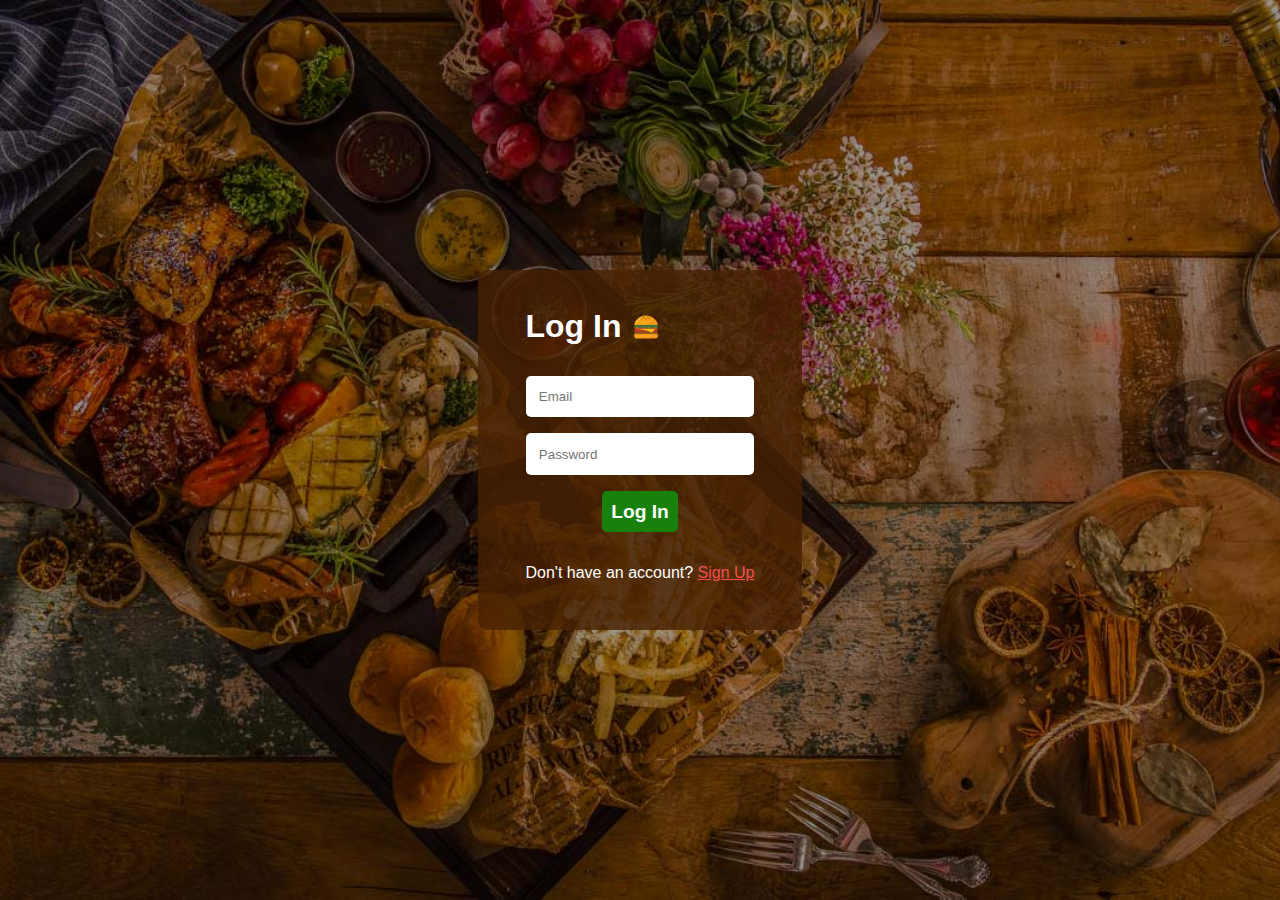
<file: forms/login.html>
<!DOCTYPE html>
<html lang="en">
<head>
    <meta charset="UTF-8">
    <meta http-equiv="X-UA-Compatible" content="IE=edge">
    <meta name="viewport" content="width=device-width, initial-scale=1.0">
    <title>HungerHunt - Log In</title>
    <style>
        html, body{
            padding: 0;
            margin: 0;
        }

        body{
            width: 100vw;
            height: 100vh;
            background: linear-gradient(rgba(0, 0, 0, 0.4), rgba(0, 0, 0, 0.4)), url(../assets/images/homeBackground.jpg);
            background-size: cover;
            background-position: center;
            display: flex;
            align-items: center;
            justify-content: center;
            font-family: 'Gill Sans', 'Gill Sans MT', Calibri, 'Trebuchet MS', sans-serif;
        }

        form{
            display: flex;
            flex-direction: column;
            background-color: rgba(71, 33, 2, 0.8);
            border-radius: 10px;
            padding: 2em 3em 2em 3em;
            gap: 1em;
            color: white;
        }

        form a:link,
        form a:visited,
        form a:hover,
        form a:active {
            color:rgb(245, 77, 77);
        }

        .form-title{
            align-items: center;
            display: flex;
            margin-bottom: 0.5em;
            color: white;
        }

        .form-title span{
            font-size: 2em;
            font-weight: bold;
        }

        form input[type="email"], form input[type="password"]{
            padding: 1em;
            border: none;
            border-radius: 5px;
        }

        form input[type="submit"]{
            align-self: center;
            padding: 0.5em;
            background-color: rgb(23, 129, 11);
            border: none;
            border-radius: 5px;
            font-size: 1.2em;
            color: white;
            font-weight: bold;
            cursor: pointer;
        }
    </style>
</head>
<body>
    <form>
        <div class="form-title">
            <span>Log In</span>
            <img src="../assets/images/burger-art.png" height="50px"/>
        </div>
        <input type="email" id="email" name="email" placeholder="Email" autocomplete="on" required>
        <input type="password" id="password" name="password" placeholder="Password">
        <input type="submit" value="Log In">
        <p>Don't have an account? <a href="./signup.html" id="sign-up-link">Sign Up</a></p>
    </form>
    <script src="validate-login.js" type="text/javascript"></script>
</body>
</html>
</file>
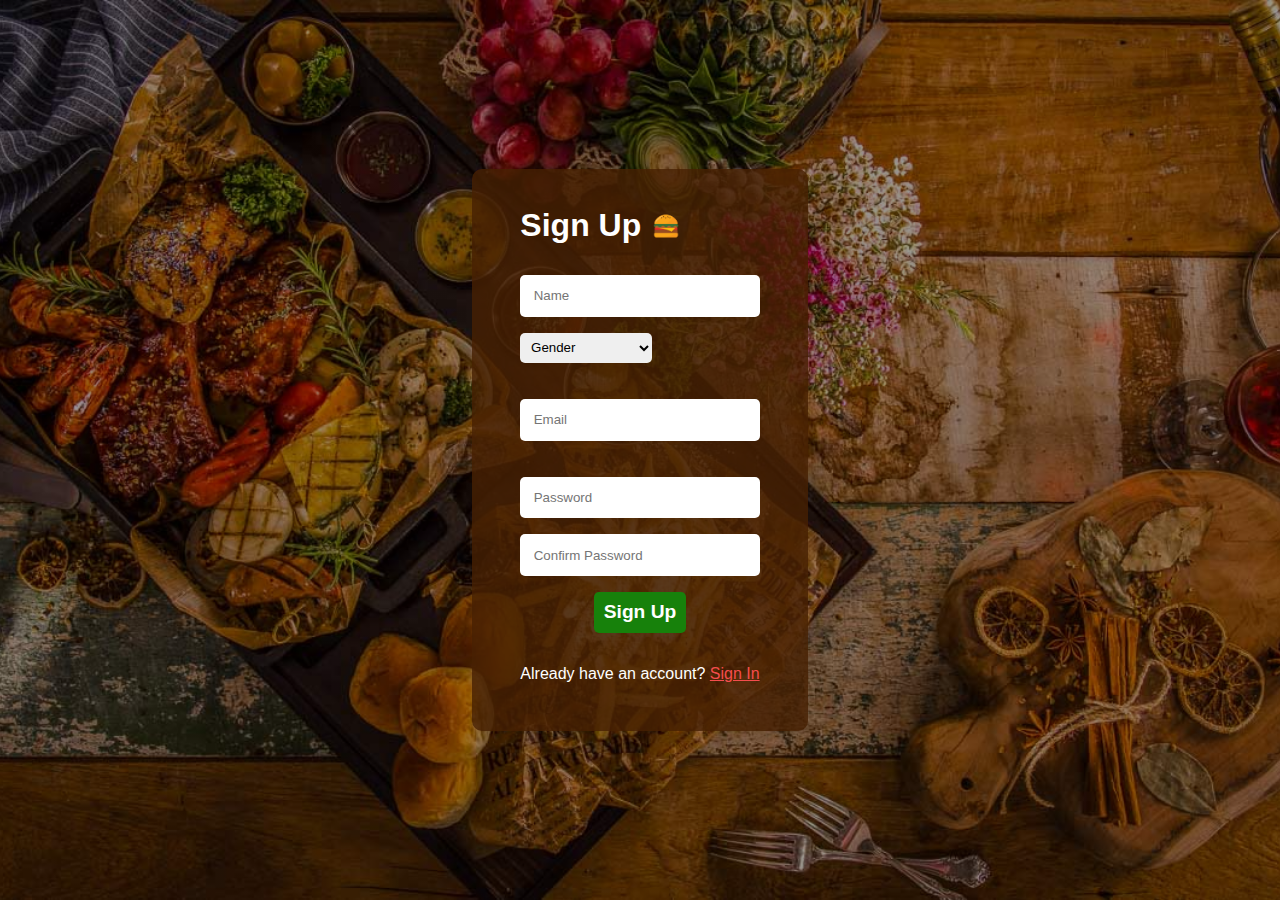
<file: forms/signup.html>
<!DOCTYPE html>
<html lang="en">
<head>
    <meta charset="UTF-8">
    <meta http-equiv="X-UA-Compatible" content="IE=edge">
    <meta name="viewport" content="width=device-width, initial-scale=1.0">
    <title>HungerHunt - Sign Up</title>
    <style>
        html, body{
            padding: 0;
            margin: 0;
        }

        body{
            width: 100vw;
            height: 100vh;
            background: linear-gradient(rgba(0, 0, 0, 0.4), rgba(0, 0, 0, 0.4)), url(../assets/images/homeBackground.jpg);
            background-size: cover;
            background-position: center;
            display: flex;
            align-items: center;
            justify-content: center;
            font-family: 'Gill Sans', 'Gill Sans MT', Calibri, 'Trebuchet MS', sans-serif;
        }

        form{
            display: flex;
            flex-direction: column;
            background-color: rgba(71, 33, 2, 0.8);
            border-radius: 10px;
            padding: 2em 3em 2em 3em;
            gap: 1em;
            color: white;
        }

        form a:link,
        form a:visited,
        form a:hover,
        form a:active {
            color:rgb(245, 77, 77);
        }

        .form-title{
            align-items: center;
            display: flex;
            margin-bottom: 0.5em;
            color: white;
        }

        .form-title span{
            font-size: 2em;
            font-weight: bold;
        }

        form input[type="email"], form input[type="password"], form input[type="text"]{
            padding: 1em;
            border: none;
            border-radius: 5px;
        }

        form select{
            align-self: flex-start;
            padding: 0.5em;
            border: none;
            border-radius: 5px;
        }

        form input[type="submit"]{
            align-self: center;
            padding: 0.5em;
            background-color: rgb(23, 129, 11);
            border: none;
            border-radius: 5px;
            font-size: 1.2em;
            color: white;
            font-weight: bold;
            cursor: pointer;
        }
    </style>
</head>
<body>
    <form>
        <div class="form-title">
            <span>Sign Up</span>
            <img src="../assets/images/burger-art.png" height="50px"/>
        </div>
        <input type="text" id="name" name="name" placeholder="Name" autocapitalize="on">
        <select name="gender" id="gender" style="margin-bottom: 1.5em;">
            <option value="gender" selected disabled>Gender</option>
            <option value="male">Male</option>
            <option value="female">Female</option>
            <option value="none">Prefer not to say</option>
        </select>
        <input type="email" id="email" name="email" placeholder="Email" required style="margin-bottom: 1.5em;">
        <input type="password" id="password" name="password" placeholder="Password">
        <input type="password" id="confirm-password" name="confirm-password" placeholder="Confirm Password">
        <input type="submit" value="Sign Up">
        <p>Already have an account? <a href="./login.html" id="sign-in-link">Sign In</a></p>
    </form> 
    <script src="validate-signup.js" type="text/javascript"></script>
</body>
</html>
</file>
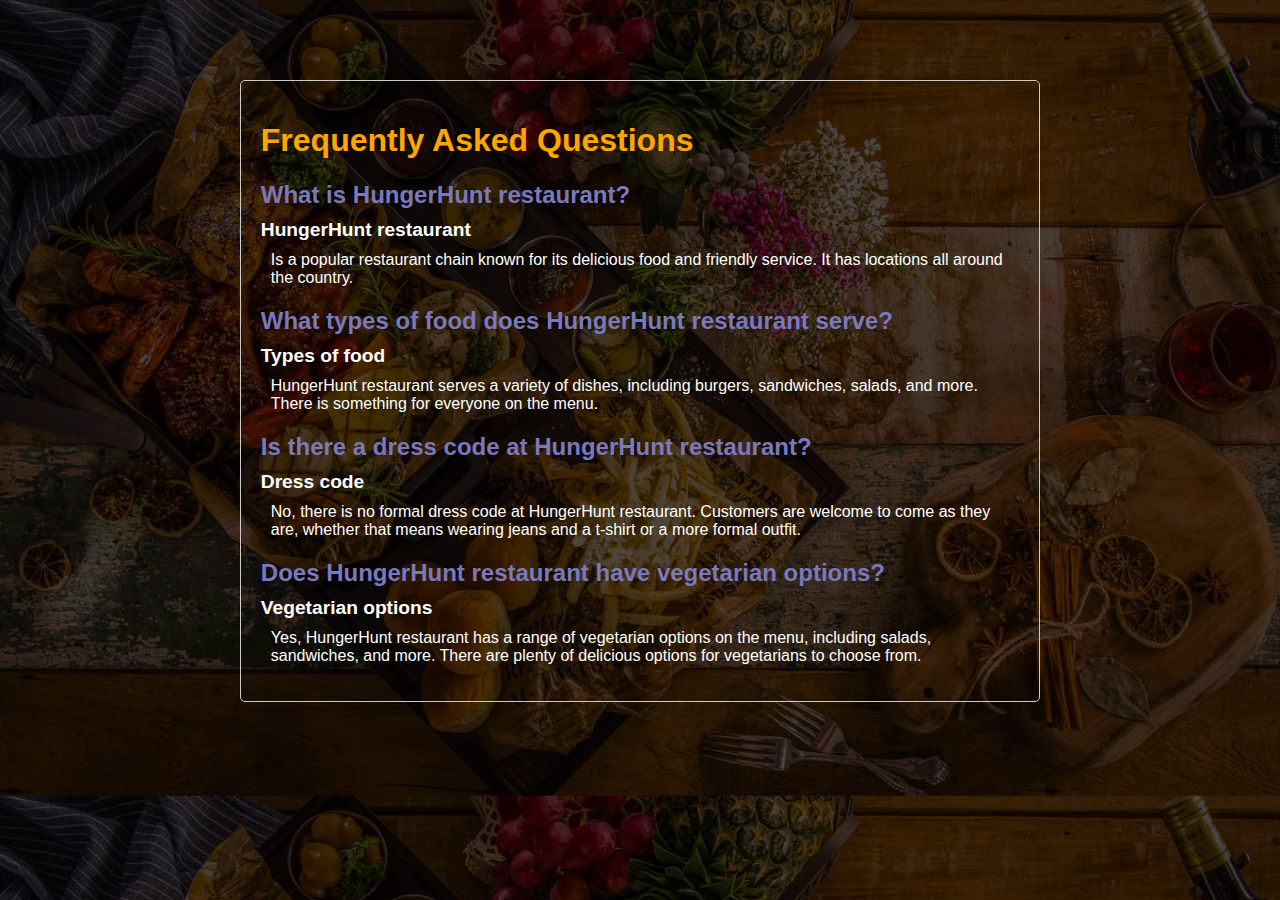
<file: recreation/faq.html>
<!DOCTYPE html>
<html>
<head>
  <style>
    body {
        background: linear-gradient(rgba(0, 0, 0, 0.7), rgba(0, 0, 0, 0.7)), url(../assets/images/homeBackground.jpg);
            background-size: cover;
    }

    .faq {
        font-family: sans-serif;
        width: 60%;
        margin: 80px auto;
        border: 1px solid #ccc;
        border-radius: 5px;
        padding: 20px;
    }

    .faq h2 {
        font-size: 1.5em;
        margin-bottom: 10px;
        color: rgb(121, 121, 187);
    }

    .faq dt {
        font-weight: bold;
        font-size: 1.2em;
        margin-bottom: 10px;
        color: white;
    }

    .faq dd {
        margin-left: 0;
        padding-left: 10px;
        font-size: 1em;
        color: white;
    }
  </style>
</head>
<body>
  <section class="faq">
    <h1 style="color: orange">Frequently Asked Questions</h1>
    <dl>
      <h2>What is HungerHunt restaurant?</h2>
      <dt>HungerHunt restaurant</dt>
      <dd>
        Is a popular restaurant chain known for its delicious food and friendly service. It has locations all around the country.
      </dd>

      <h2>What types of food does HungerHunt restaurant serve?</h2>
      <dt>Types of food</dt>
      <dd>
        HungerHunt restaurant serves a variety of dishes, including burgers, sandwiches, salads, and more. There is something for everyone on the menu.
      </dd>

      <h2>Is there a dress code at HungerHunt restaurant?</h2>
      <dt>Dress code</dt>
      <dd>
        No, there is no formal dress code at HungerHunt restaurant. Customers are welcome to come as they are, whether that means wearing jeans and a t-shirt or a more formal outfit.
      </dd>

      <h2>Does HungerHunt restaurant have vegetarian options?</h2>
      <dt>Vegetarian options</dt>
      <dd>
        Yes, HungerHunt restaurant has a range of vegetarian options on the menu, including salads, sandwiches, and more. There are plenty of delicious options for vegetarians to choose from.
      </dd>
    </dl>
  </section>
</body>
</html>
</file>
<file: styles/style.css>
:root {
    --light-orange-button-color: rgba(227, 179, 89, 0.946);
    --transparent-black: rgba(0, 0, 0, 0.85);
}
@font-face {
    font-family: 'Great Vibes';
    src: url('../assets/fonts/great-vibes.ttf') format('truetype'); 
} 

* {
    margin: 0;
    box-sizing: border-box;
    padding: 0;
}

body {
    background-color: #f5f5f5;
}

header {
    width: 100%;
    height: 100vh;
    background: linear-gradient(rgba(0, 0, 0, 0.7), rgba(0, 0, 0, 0.7)), url(../assets/images/homeBackground.jpg);
    background-repeat: no-repeat;
    background-attachment: scroll;
    background-size: cover;
    opacity: 0.92;
    display: flex;
    flex-wrap: nowrap;
    flex-direction: column;
    justify-content: center;
}

.navbar {
    background-color: var(--transparent-black);
    position: absolute;
    top: 0;
    display: flex;
    width: 100%;
}

.navbar-logo img {
    width: 50px;
    height: 50px;
    margin-top: auto;
}

.splash {
    text-align: center;
}

.golden-title {
    color: rgb(197, 138, 27);
    font-family: "Great Vibes", "cursive", sans-serif;
    font-size: 40px;
    padding: 10px;
    font-weight: 300;
}

.golden-title::first-letter {
    text-transform: capitalize;
}

.bold-title {
    text-transform: uppercase;
    font-size: 30px;
    padding: 1.5px;
}

ul li {
    list-style-type: none;
}

#blogs {
    width: 60%;
    margin-left: auto;
    margin-right: auto;
    margin-top: 50px;
}

ul li a {
    list-style-type: none;
    text-decoration: none;
    color: var(--transparent-black);
}

.suffix {
    position: relative;
    color: var(--transparent-black);
    padding: 15px 15px 15px 0;
    align-items: center;
}

#schedule {
    background-image: url("../assets/images/schedule.png");
    background-repeat: no-repeat;
    background-attachment: scroll;
    background-size: 100% 100%;
    margin: 0;
    color: white;
    height: 700px;
    display: flex;
    justify-content: center;
    align-items: center;
    margin-top: 80px;
}

i{
    text-decoration: none;
    color: var(--transparent-black);
}

.page-links a {
    text-decoration: none;
    color: white;
    margin-left: 30px;
}

.logo img {
    padding: 5px;
    width: 100%;
} 

.logo {
    margin-left: auto;
    margin-right: auto;
    width: 45px;
}

.starters span {
    color: #7b7b93;
}

.starters {
    margin: 20px 20px 20px 20px;
}

.button {
    background-color: var(--transparent-black);
    margin: 5px;
    text-decoration: none;
    font-size: 16px;
    padding: 12px 12px;
}

.button:hover {
    bottom: 3px;
}

#book-button {
    border: 2px solid orange;
    color: orange;
    padding: 15px 32px;
    text-align: center;
    display: inline-block;
    border-radius: 30px;
    margin-top: 20px;
}

#book-button:hover {
    background-color: rgb(46, 38, 38);
    cursor: pointer;
}

#view-button{
    color: white;
    text-align: center;
    padding: 12px 12px;
    font-weight: bold;
    border-style: none;
    position: relative;
    margin-bottom: 100px;
    margin-top: 20px;
}

#view-button:hover {
    color: rgb(197, 138, 27);
    bottom: 3px;
    cursor: pointer;
}

#blogs-button{
    color: white;
    text-align: center;
    padding: 12px 12px;
    font-weight: bold;
    border-style: none;
    position: relative;
}

#blogs-button:hover {
    color: rgb(197, 138, 27);
    bottom: 3px;
    cursor: pointer;
}

#booking {
    margin: 0px;
    background-color: var(--light-orange-button-color);
    color: white;
    text-transform: uppercase;
    text-align: center;
    padding: 12px 12px;
    font-weight: bold;
    border-style: none;
    height: 100%;
    width: 230px;
}

#booking:hover {
    background-color: rgb(201, 131, 10);
    cursor: pointer;
}

#header-title {
    font-family: 'Great Vibes' , sans-serif;
    color: rgb(197, 138, 27);
    font-size: 32px;
    margin-top: 5px;
    margin-left: 10px;
}

#header-title span {
    font-family: sans-serif;
    font-weight: bold;
    color: white;
}

#price {
    position: relative;
    color: rgb(197, 138, 27);
    float: right;
    z-index: 500;
}

.form {
    display: flex;
    flex-wrap: wrap;
    align-items: center;
    height: 100%;
    background-color: white;
}

.input-wrapper {
    font-size: 18px;
}

.form input {
    height: 42px;
    padding: 1em;
    border: none;
    border-right: 1px solid black;
}

.section-title {
    height: 300px;
}

.section-title-schedule {
    width: 545px;
}

.section-title-about {
    float: left;
    height: 100%;
    width: 60%;
}

.splash .section-title {
    font-size: 30px;
}

#featured-dishes {
    margin-top: 100px;
    text-align: center;
}

img:hover {
    transition-property: all;
    transition-duration: 0.32s;
    transition-timing-function: ease;
    transition-delay: 0s;
    transform: scale(1.01);
    box-sizing: border-box;
}

.book {
    display: flex;
    width: 100%;
    font-size: 21px;
    font-family: Verdana, Geneva, Tahoma, sans-serif;
    height: 60px;
}

.book-section-container {
    display: flex;
    margin: 0 auto;
    background-color: white;
    align-items: center;
    width: 590px;
    height: 100%;
}

.book-section-container p {
    height: 24px;
    -webkit-column-count: 3;
    -moz-column-count: 3;
    column-count: 3;
    -webkit-column-gap: 15px;
    -moz-column-gap: 15px;
    column-gap: 15px;
    -webkit-column-rule: 1px solid lightgrey;
    -moz-column-rule: 1px solid lightgrey;
    column-rule: 1px solid lightgrey;
}

nav {
    width: 100%;
    top: 0;
    height: 80px;
    display: flex;
    align-items: center;
    justify-content: space-around;
}

.page-links {
    float: right;
    line-height: 80px;
    text-shadow: var(--transparent-black) -2.36667px 1.13333px 1.96803px;
}

.social-links a {
    margin-left: 13px;
}

#about-us {
    margin-top: 150px;
    margin-bottom: 150px;
    width: 60%;
    margin-left: auto;
    margin-right: auto;
    text-align: center;
    display: flex;
    flex-direction: row;
    align-items: center;
}

#about-us-sider {
    padding: 20px;
    height: 380px;
    width: 40%;
    display: table-cell;
    vertical-align: middle;
}

#about-us-sider p {
    font-size: 18px;
    line-height: 28px;
    font-weight: normal;
}

#featured-dishes {
    margin-top: 140px;
    width: 60%;
    margin-left: auto;
    margin-right: auto;
}

.featured-dishes-container {
    margin: 30px auto;
    display: flex;
    justify-content: space-evenly;
    gap: 1em;
    position: relative;
}

.dish-image-container{
    height: 330px;
    background-size: cover;
    background-position: center;
}

.featured-dishes-container span {
    position: relative;
    top: 200px;
    font-size: 50px;
    color: lightgray;
    height: 50px;
    padding: 10px;
}

.scroll-item h2 {
    vertical-align: middle;
    padding: 5px;
    font-family: Arial, sans-serif;
    font-weight: 600;
    font-size: 18px;
}

.scroll-item p {
    font-size: 15px;
    line-height: 28px;
    font-weight: normal;
    color: grey;
    padding: 5px;
    font-family: Arial, sans-serif;
    text-align: center;
}

#menu {
    width: 90%;
    margin-left: auto;
    margin-right: auto;
    margin-top: 150px;
    height: 500px;
}

#featured-dishes-price {
    margin-top: 17px;
    background-color: var(--light-orange-button-color);
    color: white;
    text-transform: uppercase;
    text-align: center;
    padding: 12px 12px;
    font-weight: bold;
    font-size: 18px;
    border-style: none;
    width: 70px;
}

.scroll-container {
    width: 100%;
    height: 600px;  
    display: flex;
    overflow-x: scroll;
    white-space: wrap;
    
}

.scroll-item {
    flex: 0 0 auto;
    width: 310px;
    height: 100%;
    margin-right: 16px;
    white-space: wrap;
}

.scroll-container::-webkit-scrollbar{
    background-color: transparent;
  }

#black-background {
    background-color: var(--transparent-black);
    margin: 0 auto;
    text-align: center;
    display: grid;
    align-items: center;
    justify-content: center;
    border: 1px dashed var(--light-orange-button-color);
    width: 80%;
    height: 450px;
}

#black-outer-background {
    background-color: var(--transparent-black);
    margin: 0 auto;
    width: 55%;
    height: 550px;
    display: flex;
    justify-content: center;
    align-items: center;
}

.open-weekdays {
    margin-bottom: 30px;
}

.open-weekdays table {
    width: 545px;
    margin-bottom: 40px;
}

.open-weekdays th{
     text-align: center;
}

.open-weekdays td{
    text-align: center;
}

.open-weekdays tr:first-child{
    line-height: 32px;
}
.open-weekdays tbody tr{
    line-height: 10px;
}

.open-weekdays th:first-child {
    padding-right: 20px;
}

.open-weekdays th:last-child {
    padding-left: 20px;
}

.open-weekdays tbody td:first-child {
    padding-right: 20px;
}

.open-weekdays tbody td:last-child {
    padding-left: 20px;
}

.open-weekdays tbody td {
    font-size: 16px;
    line-height: 24px;
}

.open-weekdays thead th {
    padding-bottom: 10px;
}

.section-title-schedule .logo {
    margin-bottom: 7px;
}

.section-title-menu {
    text-align: center;
    height: 95%;
}

#menu-container {
    display: flex;
    justify-content: space-between;
    align-items: center;
    text-align: left;
    margin-top: 10px;
}

#menu-container div:first-child {
    margin-right: 20px;
}

#menu-container div:last-child {
    margin-left: 20px;
}

.starters-menu {
    width: 50%;
}

.price-separator {
    position: relative;
    font-size: 15px;
    opacity: 0.85;
    height: 5px;
    padding-top: 15px;
    margin-top: -1px;
}

.price-separator::before {
    content: '';
    border-top: 1px dashed rgb(197, 138, 27);
    position: absolute;
    width: 100%;
    top: 0;
    left: 0;
    opacity: 0.65;
}

.starters li strong, .starters li span {
    position: relative;
    z-index: 1000;
    background-color: #f5f5f5;
}

.starters li {
    font-size: 17px;
    line-height: 2;
    height: 22px;
    margin-top: 20px;
}

.section-title-gallery {
    text-align: center;
    margin-top: 70px;
    line-height: 33px;
}

.gallery-photos {
    margin-top: 20px;
}

.gallery-photos table {
    width: 100%;
    margin: 0;
    padding: 5px;
    border-spacing: 0;
}

.gallery-photos td img{
    width: 100%;
    height: 100%;
    float: left;
    background-size: cover;
}

.gallery-photos td img:hover {
    opacity: 0.5;
}

.blogs {
    height: 70%;
    display: flex;
    padding-bottom: 20px;
    margin-top: 10px;
}

.blogs div {
    width: 50%;
    text-align: justify;
}

.blogs img {
    width: 100%;
    height: 320px;
}

.blogs div:first-child {
    padding-right: 15px;
}

.blogs div:last-child {
    padding-left: 15px;
}

.section-title-blogs {
    height: 100%;
}

.blog h2 {
    height: 60px;
    width: 90%;
}

.blog p {
    padding-top: 2.5px;
    padding-bottom: 2.5px;
    width: 90%;
}

.blog pre {
    padding-top: 3px;
    height: 80px;
    width: 90%;
}

footer {
    height: 700px;
}

.footer-background-content {    
    background: linear-gradient(rgba(0, 0, 0, 0.8), rgba(0, 0, 0, 0.8)), url("../assets/images/footer-background.jpeg");
    height: 470px;
    background-repeat: no-repeat;
    background-attachment: scroll;
    background-size: 100% 100%;
}

.footer-background-content h2, .footer-background-content li, .footer-background-content a {
    color: white;
}

.footer-background-content::before {
    content: "";
    filter: brightness(100%);
    transition: all .2s linear;
}

.footer-links li {
    font-size: 20px;
    line-height: 32px;
}

.footer-credentials {
    height: 80px;
    display: flex;
    margin: auto;
    justify-content: center;
    align-items: center;
}

.footer-links {
    display: flex;
    padding: 15px 10px;
    width: 100%;
    justify-content: center;
    height: 50%;
}

.footer-links-2 {
    display: flex;
    padding: 15px 10px;
    width: 100%;
    justify-content: space-around;
}

#support {
    padding-left: 65px;
}

.footer-links div, .footer-links-2 div {
    padding: 20px 0px;
    width: 280px;
}

.footer-links i {
    color: rgb(197, 138, 27);
}

#newsletter-and-email input:not(:last-child) {
    background: transparent;
    width: 250px;
    height: 45px;
    color: rgba(245, 245, 220, 0.569);
    border-radius: 0;
    border-color: rgba(245, 245, 220, 0.569);
    border-width: 0.3px;
    padding-left: 7px;
    font-size: 15px;
    background-size: 20px;
    margin-top: 18px;
}

#newsletter-and-email h3{
   color:rgb(223, 184, 112);
   font-size: 16px;
}

#newsletter-and-email input:not(:last-child):focus {
    outline: none !important;
    border-color: rgba(245, 245, 220, 0.8);
}

#newsletter-and-email input:not(:last-child)::placeholder {
    color: rgba(245, 245, 220, 0.569);
}

#email-submit {
    background-image: url('../assets/images/send-icon.png');
    background-repeat: no-repeat;
    background-size: 23px;
    background-position: 5px;
    background-color: transparent;
    border: none;
    display: table-cell;
    vertical-align: middle;
    width: 30px;
    height: 30px;
    margin-left: -40px;
    margin-top: -3px;
}

#email-submit:hover {
    opacity: 0.6;
    cursor: pointer;
}

.footer-links h2 {
    margin-bottom: 20px;
    font-size: 26px;
}

#contact-info, #support, #shop, #information, #my-account li{
    text-align: justify;
    text-decoration: none;
}

#shop {
    padding-left: 60px;
}

#contact nav {
    height: 50px;
    justify-content: left;
}

.card-class {
    margin-left: 300px;
}

.card-class i {
    padding: 0px 15px;
}

#index-link {
    color: rgb(197, 138, 27);
}

#gallery {
    margin-bottom: 50px;
    padding-right: 3px;
}

#left-button:hover, #right-button:hover {
    color: #7b7b93;
    cursor: pointer;
}


/* Some queries for different types of window resolution */

@media screen and (max-width: 1515px) {
    #blogs, #featured-dishes, #about-us {
        width: 900px;
    }
    #menu {
        width: 100%;
    }
}

@media screen and (max-width: 1300px) {
    #black-outer-background {
        width: 750px;
    }
}

@media screen and (max-width: 1320px) {
    footer {
        width: 1300px;
    }
}

@media screen and (max-width: 1058px) {
    #visitUs-link {
        display: none;
    }
}

@media screen and (max-width: 925px) {
    #blogs, #menu, #featured-dishes, #about-us {
        width: 100%;
    }

    .menu-container {
        display: block;
        margin: auto;
    }

    #blog-link, #shop-link, #contact-link, header .social-links {
        display: none;
    }

    #menu {
        height: 930px;
    }

    #menu-container {
        display: block;
        width: 100%;
        text-align: justify;
    }

    .starters-menu {
        width: 100%;
        padding: 15px;
    }

    .starters {
        margin: 0;
        padding: 0;
    }

    #menu-container div:last-child {
        margin-left: 0;
        padding-top: 0;
    }
}

@media screen and (max-width: 850px) {
    #about-us {
        display: block;
        margin-top: 150px;
        margin-bottom: 35px;
        text-align: center;
    }

    #featured-dishes {
        margin-top: 10px;
    }

    .blogs {
        display: block;
        height: 85%;
        padding-bottom: 20px;
        text-align: center;
    }
    
    .blogs div {
        width: 80%;
    }
    
    .blogs div:last-child {
        padding-top: 20px;
    }
    
    .blog {
        height: 50%;
        padding: 10px;
        display: inline-block;
        margin: 0 auto;
    }

    .gallery-photos {
        height: 200px;
    }

    .gallery-photos table {
        height: 100%;
    }

    .gallery-photos > table > tbody > tr:last-child {
        display: none;
    }

    .section-title-about {
        width: 100%;
        padding: 30px;
    }
}

@media screen and (max-width: 712px) {
    .book {
        display: none;
    }
}

@media screen and (max-width: 670px) {
    #black-background {
        width: 100%;
    }
}

@media screen and (max-width: 582px) {
    #index-link, #reservations-link, #menu-link {
        display: none;
    }
}

@media screen and (max-width: 550px) {
    .featured-dishes-container > div:nth-child(3) {
        display: none;
    }
}
</file>
<file: recreation/games/style.css>
*{
    margin: 0;
    padding: 0;
}

body{
    display: grid;
    grid-template-columns: auto auto;
    background-image: url(./background.jpg);
}

#game-side{
    align-content: center;
    padding: 50px;
}

#log-side{
    align-content: center;
    padding: 50px;
}


#board{
    display: grid;
    grid-template-columns: 150px 150px 150px;
    grid-template-rows: 150px 150px 150px;
    grid-gap: 10px;
    background-color: rgb(54, 192, 123);
    width: 470px;
    height: 470px;
    padding: 10px;
    margin: auto;
}

.unit{
    background-color: rgb(45, 174, 84);
    text-align: center;
    font-size: 130px;
}

.butoni{
    width: 150px;
    height: 75px;
    margin-top: 10px;
    background-color: rgb(157, 219, 175);
    border-radius: 10px;
    border: 1px solid black;
    margin-top: 30px;
}

.butoni:hover{
    background-color: rgb(138, 138, 138);
}

#reset{
    margin-top: 0;
    display: none;
}

#dialogue{
    width: 490px;
    height: 490px;
    margin: auto;
    align-content: center;
    text-align: center;
}

.field{
    height: 30px;
    width: 224px;
    margin-top: 10px;
    border-radius: 10px;
    border: 1px solid black;
    text-align: center;
    font-size: 20px;
    background-color: rgb(150, 201, 165);
}

.field:hover{
    background-color: rgb(138, 138, 138);
}

#state{
    font-weight: bold;
    font-size: 30px;
    color: white;
    margin-top: 50px;
}
</file>
<file: styles/blog-style.css>
:root {
    --light-orange-button-color: rgba(227, 179, 89, 0.946);
    --transparent-black: rgba(0, 0, 0, 0.85);
}

@font-face {
    font-family: 'Great Vibes';
    src: url('../assets/fonts/great-vibes.ttf') format('truetype'); 
} 

* {
    margin: 0;
    box-sizing: border-box;
    padding: 0;
}

body {
    background-color: #f5f5f5;
}

header {
    width: 100%;
    height: 100vh;
    background: linear-gradient(rgba(0, 0, 0, 0.7), rgba(0, 0, 0, 0.7)), url("./../assets/images/blogsHeader.jpg");
    background-repeat: no-repeat;
    background-attachment: scroll;
    background-size: cover;
    opacity: 0.92;
    display: flex;
    flex-wrap: nowrap;
    flex-direction: column;
    justify-content: center;
}

.page-title {
    color: white;
    font-family:'Times New Roman', Times, serif;
    font-size: 100px;
    text-align: center;
    font-weight: 500;
}

.page-title span {
    /* text-decoration: underline; */
}

 .navbar-logo img {
    width: 50px;
    height: 50px;
    margin-top: auto;
}

.page-links a {
    text-decoration: none;
    color: white;
    margin-left: 30px;
}

.page-links {
    float: right;
    line-height: 80px;
    text-shadow: var(--transparent-black) -2.36667px 1.13333px 1.96803px;
}

.social-links a {
    margin-left: 13px;
}

.navbar {
    background-color: var(--transparent-black);
    position: absolute;
    top: 0;
    display: flex;
    width: 100%;
}

.navbar-logo img {
    width: 50px;
    height: 50px;
    margin-top: auto;
}

#header-title {
    font-family: 'Great Vibes' , sans-serif;
    color: rgb(197, 138, 27);
    font-size: 32px;
    margin-top: 5px;
    margin-left: 10px;
}

#header-title span {
    font-family: sans-serif;
    font-weight: bold;
    color: white;
}

nav {
    width: 100%;
    top: 0;
    height: 80px;
    display: flex;
    align-items: center;
    justify-content: space-around;
}

#blog-link {
    color: rgb(197, 138, 27);
}

footer {
    height: 700px;
}

.footer-background-content {    
    background: linear-gradient(rgba(0, 0, 0, 0.8), rgba(0, 0, 0, 0.8)), url("../assets/images/footer-background.jpeg");
    height: 470px;
    background-repeat: no-repeat;
    background-attachment: scroll;
    background-size: 100% 100%;
}

.footer-background-content h2, .footer-background-content li, .footer-background-content a {
    color: white;
}

.footer-background-content::before {
    content: "";
    filter: brightness(100%);
    transition: all .2s linear;
}

.footer-links {
    display: flex;
    padding: 15px 10px;
    width: 100%;
    justify-content: center;
    height: 50%;
}

.footer-links-2 {
    display: flex;
    padding: 15px 10px;
    width: 100%;
    justify-content: space-around;
}

.footer-links div, .footer-links-2 div {
    padding: 20px 0px;
    width: 280px;
}

.footer-links i {
    color: rgb(197, 138, 27);
}

.footer-links h2 {
    margin-bottom: 20px;
    font-size: 26px;
}

.footer-links li {
    font-size: 20px;
    line-height: 32px;
}

#contact-info, #support, #shop, #information, #my-account li{
    text-align: justify;
    line-height: 26px;
}

#support {
    padding-left: 45px;
}

#shop {
    padding-left: 30px;
}

#contact nav {
    height: 50px;
    justify-content: left;
}

.social-links a {
    margin-left: 13px;
}

#newsletter-and-email input:not(:last-child) {
    background: transparent;
    width: 250px;
    height: 45px;
    color: rgba(245, 245, 220, 0.569);
    border-radius: 0;
    border-color: rgba(245, 245, 220, 0.569);
    border-width: 0.3px;
    padding-left: 7px;
    font-size: 15px;
    background-size: 20px;
    margin-top: 18px;
}

#newsletter-and-email h3{
   color:rgb(223, 184, 112);
   font-size: 16px;
}

#newsletter-and-email input:not(:last-child):focus {
    outline: none !important;
    border-color: rgba(245, 245, 220, 0.8);
}

#newsletter-and-email input:not(:last-child)::placeholder {
    color: rgba(245, 245, 220, 0.569);
}

#email-submit {
    background-image: url('../assets/images/send-icon.png');
    background-repeat: no-repeat;
    background-size: 23px;
    background-position: 5px;
    background-color: transparent;
    border: none;
    display: table-cell;
    vertical-align: middle;
    width: 30px;
    height: 30px;
    margin-left: -40px;
    margin-top: -3px;
}

#email-submit:hover {
    opacity: 0.6;
    cursor: pointer;
}

.footer-credentials {
    height: 80px;
    display: flex;
    margin: auto;
    justify-content: center;
    align-items: center;
}

ul li {
    list-style-type: none;
}

ul li a {
    text-decoration: none;
    color: var(--transparent-black);
}

.card-class {
    margin-left: 300px;
}

.card-class i {
    padding: 0px 15px;
}

.section-title {
    text-align: center;
    margin-top: 60px;
    font-family: Helvetica, Arial, sans-serif;
}

.section-title h4 {
    font-size: 35px;
    margin-top: 5px;
    font-weight: 100;
}

.section-title hr {
    border: none;
    height: 2px;
    background: rgb(197, 138, 27);
    margin: auto;
    width: 350px;
}

.section-title h5 {
    color: rgb(197, 138, 27);
    font-size: 18px;
    font-style: italic;
    margin-bottom: 5px;
    font-weight: 100;
}

.blogs {
    margin: 60px;
    display: grid;
    grid-template-columns: 1fr 1fr 1fr 1fr;
    grid-template-rows: auto;
    gap: 3em;
}

.blogs .blog {
    margin-bottom: 50px;
    box-shadow: 5px 5px 5px 5px rgb(168 168 168 / 75%);
    background-color: rgba(197, 138, 27, 0.034);
    border-radius: 10px;
    display: flex;
    flex-direction: column;
    align-items: center;
}

.blog figure {
    width: 100%;
    height: 200px;
    background-size: cover;
    background-position: center;
    margin-bottom: 0;
}

.fig-1 {
    background: linear-gradient(rgba(255, 255, 255, 0.2), rgba(255, 255, 255, 0.2)), url('./../assets/images/gallery1.png') no-repeat;
}
.fig-2 {
    background: linear-gradient(rgba(255,255,255,0.2), rgba(255,255,255,0.2)), url('./../assets/images/gallery3.png') no-repeat;
}
.fig-3 {
    background: linear-gradient(rgba(255,255,255,0.2), rgba(255,255,255,0.2)), url('./../assets/images/gallery4.png') no-repeat;
}
.fig-4 {
    background: linear-gradient(rgba(255,255,255,0.2), rgba(255,255,255,0.2)), url('./../assets/images/gallery5.png') no-repeat;
}
.fig-5 {
    background: linear-gradient(rgba(255,255,255,0.2), rgba(255,255,255,0.2)), url('./../assets/images/gallery6.png') no-repeat;
}
.fig-6 {
    background: linear-gradient(rgba(255,255,255,0.2), rgba(255,255,255,0.2)), url('./../assets/images/gallery7.png') no-repeat;
}
.fig-7 {
    background: linear-gradient(rgba(255,255,255,0.2), rgba(255,255,255,0.2)), url('./../assets/images/gallery8.png') no-repeat;
}
.fig-8 {
    background: linear-gradient(rgba(255,255,255,0.2), rgba(255,255,255,0.2)), url('./../assets/images/gallery9.jpg') no-repeat;
}
.fig-9 {
    background: linear-gradient(rgba(255,255,255,0.2), rgba(255,255,255,0.2)), url('./../assets/images/gallery10.png') no-repeat;
}
.fig-10 {
    background: linear-gradient(rgba(255,255,255,0.2), rgba(255,255,255,0.2)), url('./../assets/images/gallery11.jpg') no-repeat;
}
.fig-11 {
    background: linear-gradient(rgba(255,255,255,0.2), rgba(255,255,255,0.2)), url('./../assets/images/gallery12.jpg') no-repeat;
}
.fig-12 {
    background: linear-gradient(rgba(255,255,255,0.2), rgba(255,255,255,0.2)), url('./../assets/images/gallery13.jpg') no-repeat;
}

figure .blog-image {
    width: 88%;
    height: 86%;
    margin: 4% 6%;
    opacity: 1;
    border: 7px groove rgba(151, 151, 151, 0.27);
}

figcaption {
    font-family: 'Great Vibes' , sans-serif;
    font-size: 15px;
    font-weight: 600;
    color: black;
    position: absolute;
    z-index: 1;
    margin-right: 5px; 
    margin-top: -205px;
}

.likes-and-comments {
    margin-top: 0px;
    display: flex;
    flex-direction: column;
}

.likes-comments-form {
    margin-bottom: 1em;
}

.likes-comments-form form { 
    margin-left: 1%;
    width: 100%;
    height: 100%;
    display: flex;
    flex-wrap: wrap;
    justify-content: space-between;
    padding-top: 10px;
}

.comment-input {
    width: 65%;
    height: 30px;
}

.comment-input input {
    width: 100%;
    height: 100%;
    margin-top: 5px;
    background-color: rgba(197, 138, 27, 0.2);
    border-radius: 15px;
    border-color: rgb(197, 138, 27);
    outline:#4e4f50;
    color: #23231F;
}

.blog-comments{ 
    overflow-y: scroll;
    height: 165px;
}
</file>
<file: styles/contact-style.css>
:root {
    --light-orange-button-color: rgba(227, 179, 89, 0.946);
    --transparent-black: rgba(0, 0, 0, 0.85);
}
@font-face {
    font-family: 'Great Vibes';
    src: url('../assets/fonts/great-vibes.ttf') format('truetype'); 
} 

* {
    margin: 0;
    box-sizing: border-box;
    padding: 0;
}

body {
    background-color: #f5f5f5;
}

header {
    width: 100%;
    height: 100vh;
    background: linear-gradient(rgba(0, 0, 0, 0.7), rgba(0, 0, 0, 0.7)), url(../assets/images/contactUs-background.jpg);
    background-repeat: no-repeat;
    background-attachment: scroll;
    background-size: cover;
    opacity: 0.92;
    display: flex;
    flex-wrap: nowrap;
    flex-direction: column;
    justify-content: center;
}

.page-title {
    color: white;
    font-family:'Times New Roman', Times, serif;
    font-size: 100px;
    text-align: center;
    font-weight: 500;
}

.contactUs-title {
    color: white;
    text-align: center;
    margin-top: 20%;
    font-size: 70px;
    font-family: Helvetica, Arial, sans-serif;
}

.map-section {
    width: 100%;
}

.section-title {
    text-align: center;
    margin-top: 60px;
    font-family: Helvetica, Arial, sans-serif;
}

.section-title h4 {
    font-size: 35px;
    margin-top: 5px 0px;
    font-weight: 100;
}

.section-title hr {
    border: none;
    height: 2px;
    background:rgb(197, 138, 27);
    margin: auto;
    width: 350px;
}

.section-title h5 {
    color: rgb(197, 138, 27);
    font-size: 18px;
    font-style: italic;
    margin-bottom: 5px;
    font-weight: 100;
}

.location-container{
    align-items: center;
    margin: 40px 120px;
    padding: 0;
    box-sizing: border-box;
    display: grid;
    grid-template-columns: 1fr 1fr 1fr;
}

.location-container div{
    text-align: center;
    height: 200px;
    border: 2px solid rgb(197, 138, 27);
    background-color: rgba(236, 222, 196,0.1);
}

.location-container div div {
    border: 2px dotted rgb(197, 138, 27);
    background: none;
    height: 180px;
    margin: 7px;
    position: relative;
    box-sizing: border-box;
    z-index: -1;
}

.location-container div div h5 {
    font-size: 35px;
    font-weight: 400;
    margin-top: 15px;
    color: rgb(197, 138, 27);
}

.phone-content p {
    font-size: 20px;
    font-weight: 100;
    margin-top: 20px;
}

.address-content p,address, a{
    font-size: 20px;
    font-weight: 100;
    margin-top: 20px;
    padding-left: 5px;
    text-decoration: none;
    font-style: normal;
    color: black;
}

.working-hours-content h6 {
    font-weight: 200;
    margin-top: 8px;
    font-size: 18px;
}
.working-hours-content p {
    font-weight: 200;
    font-size: 15px;
    color: rgb(97, 97, 97);
}

.working-hours-content h5 {
     margin-bottom: 15px;
}

.form-items {
    display: flex;
    flex-direction: row;
    justify-content: space-between;
    align-items: center;
    flex-wrap: wrap;
    margin: 20px;
}

.form-items div {
    width: calc(100%/3);
    height: calc(100%/2);
    text-align: center;   
}

.form-item-text input {
    width: 60%;
    height: 40px;
    position: relative;
    vertical-align: top;
}

.form-item-text div {
    width: 55%;
    margin-top: 20px;
    position: relative;
}

.navbar-logo img {
    width: 50px;
    height: 50px;
    margin-top: auto;
}

.page-links a {
    text-decoration: none;
    color: white;
    margin-left: 30px;
}

.page-links {
    float: right;
    line-height: 80px;
    text-shadow: var(--transparent-black) -2.36667px 1.13333px 1.96803px;
}

.social-links a {
    margin-left: 13px;
}

.navbar {
    background-color: var(--transparent-black);
    position: absolute;
    top: 0;
    display: flex;
    width: 100%;
}

.navbar-logo img {
    width: 50px;
    height: 50px;
    margin-top: auto;
}

#header-title {
    font-family: 'Great Vibes' , sans-serif;
    color: rgb(197, 138, 27);
    font-size: 32px;
    margin-top: 5px;
    margin-left: 10px;
}

#header-title span {
    font-family: sans-serif;
    font-weight: bold;
    color: white;
}

nav {
    width: 100%;
    top: 0;
    height: 80px;
    display: flex;
    align-items: center;
    justify-content: space-around;
}

nav a {
    margin-top: 0;
    font-size: 16px;
}

#contact-link {
    color: rgb(197, 138, 27);
}

footer {
    height: 700px;
}

.footer-background-content {    
    background: linear-gradient(rgba(0, 0, 0, 0.8), rgba(0, 0, 0, 0.8)), url("../assets/images/footer-background.jpeg");
    height: 470px;
    background-repeat: no-repeat;
    background-attachment: scroll;
    background-size: 100% 100%;
}

.footer-background-content h2, .footer-background-content li, .footer-background-content a {
    color: white;
}

.footer-background-content::before {
    content: "";
    filter: brightness(100%);
    transition: all .2s linear;
}

.footer-links {
    display: flex;
    padding: 15px 10px;
    width: 100%;
    justify-content: center;
    height: 50%;
}

.footer-links-2 {
    display: flex;
    padding: 15px 10px;
    width: 100%;
    justify-content: space-around;
}

.footer-links div, .footer-links-2 div {
    padding: 20px 0px;
    width: 280px;
}

.footer-links i {
    color: rgb(197, 138, 27);
}

.footer-links h2 {
    margin-bottom: 20px;
    font-size: 26px;
}

.footer-links li {
    font-size: 20px;
    line-height: 32px;
}

#contact-info, #support, #shop, #information, #my-account li{
    text-align: justify;
}

#support {
    padding-left: 45px;
}

#shop {
    padding-left: 30px;
}

#contact nav {
    height: 50px;
    justify-content: left;
}

.social-links a {
    margin-left: 13px;
}

#newsletter-and-email input:not(:last-child) {
    background: transparent;
    width: 250px;
    height: 45px;
    color: rgba(245, 245, 220, 0.569);
    border-radius: 0;
    border-color: rgba(245, 245, 220, 0.569);
    border-width: 0.3px;
    padding-left: 7px;
    font-size: 15px;
    background-size: 20px;
    margin-top: 18px;
}

#newsletter-and-email h3{
   color:rgb(223, 184, 112);
   font-size: 16px;
}

#newsletter-and-email input:not(:last-child):focus {
    outline: none !important;
    border-color: rgba(245, 245, 220, 0.8);
}

#newsletter-and-email input:not(:last-child)::placeholder {
    color: rgba(245, 245, 220, 0.569);
}

#email-submit {
    background-image: url('../assets/images/send-icon.png');
    background-repeat: no-repeat;
    background-size: 23px;
    background-position: 5px;
    background-color: transparent;
    border: none;
    display: table-cell;
    vertical-align: middle;
    width: 30px;
    height: 30px;
    margin-left: -40px;
    margin-top: -3px;
}

#email-submit:hover {
    opacity: 0.6;
    cursor: pointer;
}

.footer-credentials {
    height: 80px;
    display: flex;
    margin: auto;
    justify-content: center;
    align-items: center;
}

.card-class {
    margin-left: 300px;
}

.card-class i {
    padding: 0px 15px;
}

ul li {
    list-style-type: none;
}

ul li a {
    text-decoration: none;
    color: var(--transparent-black);
}

#distance-calculator{
    position: fixed;
    bottom: 0;
    left: 0;
    right: 0;
    padding: 1em;
    background-color: #009700;
    display: flex;
    align-items: center;
    justify-content: center;
    color: white;
}

#find-distance{
    border: none;
    padding: 0.5em;
    border-radius: 10px;
    cursor: pointer;
}

.contact-form{
    padding: 1em;
    display: flex;
    flex-direction: column;
    gap: 1em;
    border: 1px solid #752f2f;
    margin: 3em;
    width: 70em;
}

#name {
    width: 30%;
}

textarea {
    width: 100%;
    height: 8em;
    margin-top: 3em;
}

.contact-form input, .contact-form textarea{
    padding: 1em;
}

.contact-form input {
    width: 30%;
}

.contact-form input[type="submit"]{
    padding: unset;
    background-color: green;
    border: none;
    color: white;
    padding: 1em;
    border-radius: 10px;
    margin-left: 29em;
}

.star-rate{
    position: fixed;
    top: 5em;
    right: 0;
    background-color: white;
    padding: 2em;
    font-size: 1.1em;
    animation-duration: 1s;
    animation-delay: 3s;
    animation-timing-function: ease-in;
    animation-fill-mode: both;
    transform: translateX(100%);
    animation-name: star-rate-show;
}

@keyframes star-rate-show {
    0%{
        transform: translateX(100%);
    }

    100%{
        transform: translateX(0%);
    }
}

@keyframes star-rate-remove {
    0%{
        transform: translateX(0%);
    }

    100%{
        transform: translateX(100%);
    }
}
</file>
<file: styles/menu-style.css>
:root {
    --light-orange-button-color: rgba(227, 179, 89, 0.946);
    --transparent-black: rgba(0, 0, 0, 0.85);
}
@font-face {
    font-family: 'Great Vibes';
    src: url('../assets/fonts/great-vibes.ttf') format('truetype'); 
} 

* {
    margin: 0;
    box-sizing: border-box;
    padding: 0;
}

body {
    background-color: #f5f5f5;
}

.title-container {
    display: flex;
    justify-content: center;
    align-items: center;
    width: 40%;
    height: 150px;
    background-color: white;
}

.title-container h3 {
    font-family: sans-serif;
    color: rgb(197, 138, 27);
    font-size: 32px;
    border-width: 1px 0;
    border-style: solid;
}

.menu-title-salads {
    display: flex;
    justify-content: center;
    align-items: center;
    height: 250px;
    background-image: url('../assets/images/category-salads.jpg');
    background-size: cover;
    background-position: center center;
    transform: translate3d(0, -15.57px, 0)
}

.menu-title-pastas {
    display: flex;
    justify-content: center;
    align-items: center;
    height: 250px;
    background-image: url('../assets/images/category-pastas.jpg');
    background-size: cover;
    background-position: center center;
}

.menu-title-meats {
    display: flex;
    justify-content: center;
    align-items: center;
    height: 250px;
    background-image: url('../assets/images/category-meats.jpg');
    background-size: cover;
    background-position: center center;
}

.menu-title-pizzas {
    display: flex;
    justify-content: center;
    align-items: center;
    height: 250px;
    background-image: url('../assets/images/category-pizzas.jpg');
    background-size: cover;
    background-position: center center;
}

header {
    width: 100%;
    height: 100vh;
    background: linear-gradient(rgba(0, 0, 0, 0.7), rgba(0, 0, 0, 0.7)), url(../assets/images/menu-background.jpg);
    background-repeat: no-repeat;
    background-attachment: scroll;
    background-size: cover;
    opacity: 0.92;
    display: flex;
    flex-wrap: nowrap;
    flex-direction: column;
    justify-content: center;
}

.page-title {
    color: white;
    font-family:'Times New Roman', Times, serif;
    font-size: 100px;
    text-align: center;
    font-weight: 500;
}

.navbar-logo img {
    width: 50px;
    height: 50px;
    margin-top: auto;
}

.page-links a {
    text-decoration: none;
    color: white;
    margin-left: 30px;
}

.page-links {
    float: right;
    line-height: 80px;
    text-shadow: var(--transparent-black) -2.36667px 1.13333px 1.96803px;
}

.social-links a {
    margin-left: 13px;
}

.navbar {
    background-color: var(--transparent-black);
    position: absolute;
    top: 0;
    display: flex;
    width: 100%;
}

.navbar-logo img {
    width: 50px;
    height: 50px;
    margin-top: auto;
}

#header-title {
    font-family: 'Great Vibes' , sans-serif;
    color: rgb(197, 138, 27);
    font-size: 32px;
    margin-top: 5px;
    margin-left: 10px;
}

#header-title span {
    font-family: sans-serif;
    font-weight: bold;
    color: white;
}

nav {
    width: 100%;
    top: 0;
    height: 80px;
    display: flex;
    align-items: center;
    justify-content: space-around;
}

#menu-link {
    color: rgb(197, 138, 27);
}

footer {
    height: 700px;
}

.footer-background-content {    
    background: linear-gradient(rgba(0, 0, 0, 0.8), rgba(0, 0, 0, 0.8)), url("../assets/images/footer-background.jpeg");
    height: 470px;
    background-repeat: no-repeat;
    background-attachment: scroll;
    background-size: 100% 100%;
}

.footer-background-content h2, .footer-background-content li, .footer-background-content a {
    color: white;
}

.footer-background-content::before {
    content: "";
    filter: brightness(100%);
    transition: all .2s linear;
   }
   
   .footer-links {
    display: flex;
    padding: 15px 10px;
    width: 100%;
    justify-content: center;
    height: 50%;
   }
   
   .footer-links-2 {
    display: flex;
    padding: 15px 10px;
    width: 100%;
    justify-content: space-around;
   }
   
   .footer-links li {
    font-size: 20px;
    line-height: 32px;
   }
   
   .footer-links div, .footer-links-2 div {
    padding: 20px 0px;
    width: 280px;
   }
   
   .footer-links i {
    color: rgb(197, 138, 27);
   }
   
   .footer-links h2 {
    margin-bottom: 20px;
    font-size: 26px;
   }
   
   #contact-info, #support, #shop, #information, #my-account li{
    text-align: justify;
   }
   
   #support {
    padding-left: 45px;
   }
   
   #shop {
    padding-left: 30px;
   }
   
   #contact nav {
    height: 50px;
    justify-content: left;
   }
   
   .social-links a {
    margin-left: 13px;
   }
   
   #newsletter-and-email input:not(:last-child) {
    background: transparent;
    width: 250px;
    height: 45px;
    color: rgba(245, 245, 220, 0.569);
    border-radius: 0;
    border-color: rgba(245, 245, 220, 0.569);
    border-width: 0.3px;
    padding-left: 7px;
    font-size: 15px;
    background-size: 20px;
    margin-top: 18px;
   }
   
   #newsletter-and-email h3{
    color:rgb(223, 184, 112);
    font-size: 16px;
   }
   
   #newsletter-and-email input:not(:last-child):focus {
    outline: none !important;
    border-color: rgba(245, 245, 220, 0.8);
   }
   
   #newsletter-and-email input:not(:last-child)::placeholder {
    color: rgba(245, 245, 220, 0.569);
   }
   
   #email-submit {
    background-image: url('../assets/images/send-icon.png');
    background-repeat: no-repeat;
    background-size: 23px;
    background-position: 5px;
    background-color: transparent;
    border: none;
    display: table-cell;
    vertical-align: middle;
    width: 30px;
    height: 30px;
    margin-left: -40px;
    margin-top: -3px;
   }

   #email-submit:hover {
    opacity: 0.6;
    cursor: pointer;
    }
   
   .footer-credentials {
    height: 80px;
    display: flex;
    margin: auto;
    justify-content: center;
    align-items: center;
   }
   
   .card-class {
    margin-left: 300px;
   }
   
   .card-class i {
    padding: 0px 15px;
   }
   
   ul li {
    list-style-type: none;
   }
   
   ul li a {
    text-decoration: none;
    color: var(--transparent-black);
   }
   
   .menu {
    display: flex;
    justify-content: space-between;
    align-items: center;
    text-align: left;
    padding-top: 15px;
    padding-bottom: 90px;
   }
   
   .container {
    margin-top: 100px;
    width: 100%;
   }
   
   .menu-items span {
    color: #10101b;
   }
   
   .menu-items{
    margin: 20px 20px 20px 20px;
   }
   
   .menu-items li strong, .menu-items li span {
    z-index: 1000;
    background-color: #f5f5f5;
   }
   
   .menu-items li {
    font-size: 18px;
    line-height: 2;
    height: 22px;
    margin-top: 20px;
   }
   
   .starters-menu {
    width: 45%;
   }
   
   #price {
    color: rgb(197, 138, 27);
    float: right;
    z-index: 500;
   }
   
   .price-separator {
    position: relative;
    font-size: 15px;
    opacity: 0.85;
    height: 5px;
    padding-top: 15px;
    margin-top: -1px;
    z-index: -1;
   }
   
   .price-separator::before {
    content: '';
    border-top: 1px dashed rgb(197, 138, 27);
    position: absolute;
    width: 100%;
    top: 0;
    left: 0;
    opacity: 0.65;
   }
</file>
<file: styles/reservations-style.css>
:root {
    --light-orange-button-color: rgba(227, 179, 89, 0.946);
    --transparent-black: rgba(0, 0, 0, 0.85);
}
@font-face {
    font-family: 'Great Vibes';
    src: url('../assets/fonts/great-vibes.ttf') format('truetype'); 
} 

* {
    margin: 0;
    box-sizing: border-box;
    padding: 0;
}

body {
    background-color: #f5f5f5;
}

header {
    width: 100%;
    height: 100vh;
    background: -webkit-radial-gradient(bottom right, #4d3300, #996600);
    background: -moz-radial-gradient(bottom right, #4d3300, #996600);
    background: radial-gradient(bottom right, #4d3300, #996600);
    background-repeat: no-repeat;
    background-attachment: scroll;
    background-size: cover;
    opacity: 0.92;
    display: flex;
    flex-wrap: nowrap;
    flex-direction: column;
    justify-content: center;
    animation-name: changeBackgroundColor;
    animation-duration: 4s;
    animation-iteration-count: 2;
}

@keyframes changeBackgroundColor {
    0% {
        background: -webkit-radial-gradient(bottom right, #4d3300, #996600);
        background: -moz-radial-gradient(bottom right, #4d3300, #996600);
        background: radial-gradient(bottom right, #4d3300, #996600);
    }
    50% {
        background: -webkit-radial-gradient(bottom right, #806000, #663d00);
        background: -moz-radial-gradient(bottom right, #806000, #663d00);
        background: radial-gradient(bottom right, #806000, #663d00);
    }
    100% {
        background: -webkit-radial-gradient(bottom right, #806000, #995c00);
        background: -moz-radial-gradient(bottom right, #806000, #995c00);
        background: radial-gradient(bottom right, #806000, #995c00);
    }
}

.page-title {
    color: white;
    font-family:'Times New Roman', Times, serif;
    font-size: 100px;
    text-align: center;
    font-weight: 500;
    transform: skew(-0.06turn, 3deg);
}

.navbar-logo img {
    width: 50px;
    height: 50px;
    margin-top: auto;
}

.page-links a {
    text-decoration: none;
    color: white;
    margin-left: 30px;
}

.page-links {
    float: right;
    line-height: 80px;
    text-shadow: var(--transparent-black) -2.36667px 1.13333px 1.96803px;
}

.social-links a {
    margin-left: 13px;
}

.navbar {
    background-color: var(--transparent-black);
    position: absolute;
    top: 0;
    display: flex;
    width: 100%;
}

.navbar-logo img {
    width: 50px;
    height: 50px;
    margin-top: auto;
}

#header-title {
    font-family: 'Great Vibes' , sans-serif;
    color: rgb(197, 138, 27);
    font-size: 32px;
    margin-top: 5px;
    margin-left: 10px;
}

#header-title span {
    font-family: sans-serif;
    font-weight: bold;
    color: white;
}

input[type="date"], input[type="time"]{
    font-family: "Roboto Mono",monospace;
    font-size: 18px;
    border: none;
    outline: none;
}

nav {
    width: 100%;
    top: 0;
    height: 80px;
    display: flex;
    align-items: center;
    justify-content: space-around;
}

#reservations-link {
    color: rgb(197, 138, 27);
}

footer {
    height: 700px;
}

.footer-background-content {    
    background: linear-gradient(rgba(0, 0, 0, 0.8), rgba(0, 0, 0, 0.8)), url("../assets/images/footer-background.jpeg");
    height: 470px;
    background-repeat: no-repeat;
    background-attachment: scroll;
    background-size: 100% 100%;
}

.footer-background-content h2, .footer-background-content li, .footer-background-content a {
    color: white;
}

.footer-background-content::before {
    content: "";
    filter: brightness(100%);
    transition: all .2s linear;
}

.footer-links {
    display: flex;
    padding: 15px 10px;
    width: 100%;
    justify-content: center;
    height: 50%;
}

.footer-links-2 {
    display: flex;
    padding: 15px 10px;
    width: 100%;
    justify-content: space-around;
}

.footer-links div, .footer-links-2 div {
    padding: 20px 0px;
    width: 280px;
}

.footer-links i {
    color: rgb(197, 138, 27);
}

.footer-links h2 {
    margin-bottom: 20px;
    font-size: 26px;
}

.footer-links li {
    font-size: 20px;
    line-height: 32px;
}

#contact-info, #support, #shop, #information, #my-account li{
    text-align: justify;
}

#support {
    padding-left: 45px;
}

#shop {
    padding-left: 30px;
}

#contact nav {
    height: 50px;
    justify-content: left;
}

#newsletter-and-email input:not(:last-child) {
    background: transparent;
    width: 250px;
    height: 45px;
    color: rgba(245, 245, 220, 0.569);
    border-radius: 0;
    border-color: rgba(245, 245, 220, 0.569);
    border-width: 0.3px;
    padding-left: 7px;
    font-size: 15px;
    background-size: 20px;
    margin-top: 18px;
}

#newsletter-and-email h3{
   color:rgb(223, 184, 112);
   font-size: 16px;
}

#newsletter-and-email input:not(:last-child):focus {
    outline: none !important;
    border-color: rgba(245, 245, 220, 0.8);
}

#newsletter-and-email input:not(:last-child)::placeholder {
    color: rgba(245, 245, 220, 0.569);
}

#email-submit {
    background-image: url('../assets/images/send-icon.png');
    background-repeat: no-repeat;
    background-size: 23px;
    background-position: 5px;
    background-color: transparent;
    border: none;
    display: table-cell;
    vertical-align: middle;
    width: 30px;
    height: 30px;
    margin-left: -40px;
    margin-top: -3px;
}

#email-submit:hover {
    opacity: 0.6;
    cursor: pointer;
}

.footer-credentials {
    height: 80px;
    display: flex;
    margin: auto;
    justify-content: center;
    align-items: center;
}

.card-class {
    margin-left: 300px;
}

.card-class i {
    padding: 0px 15px;
}

ul li {
    list-style-type: none;
}

ul li a {
    text-decoration: none;
    color: var(--transparent-black);
}

.reservation-submit i {
    font-size: 36px;
    color: var(--transparent-black);
}

.form-container {
    display: flex;
    height: 700px;
}

.reservation-form {
    margin: auto;
    width: 65%;
    height: 500px;
    border: 1px solid black;
    background-color: #f5f5f5;
    font-family: italic;
    resize: both;
    overflow: auto;
    outline-offset: 12px;
    outline: 3px dashed black;
}

.form-submenu {
    height: 100px;
    width: 100%;
    background-color: rgba(0,0,0,.05);
}

.title-form {
    height: 50%;
    width: 100%;
    display: flex;
    align-items: center;
    justify-content: center;
}

.reservation-submit {
    height: 300px;
}

.reservation-submit p {
    font-family: sans-serif;
    color: red;
    padding-bottom: -15px;
    text-align: center;
}

.reservation-button {
    height: 100%;
    width: 100%;
    display: flex;
    justify-content: center;
    padding: 25px 0;
}

#submit-reservation {
    color: white;
    background-color: green;
    width: 180px;
    text-align: center;
    border: 1px solid white;
    font-size: 18px;
    transform: rotateX(2deg);
}

#submit-reservation:hover {
    background-color: rgb(4, 83, 4);
    cursor: pointer;
}

.reservation-mid {
    padding-left: 40px;
    font-family: 'Great Vibes', sans-serif;
}

.form-row {
    padding-top: 1rem;
    padding-bottom: 1rem;
    display: flex;
}

.label {
    height: 36px;
    width: 180px;
    padding-right: 10px;
    display: flex;
    justify-content: right;
    align-items: center;
}

.label label {
    font-size: 24px;
}

.icon {
    padding-left: 8px;
    width: 40px;
    display: flex;
    align-items: center;
    justify-content: center;
    transform: rotateY(0.1deg);
}

.icon i {
    background-color: #867594;
    color: rgb(49, 26, 26);
    width: 100%;
    height: 100%;
}

.input-element {
    width: 440px;
    display: flex;
    align-items: center;
}

.input-element input {
    height: 100%;
    width: 100%;
}
</file>
<file: styles/shop-style.css>
:root {
    --light-orange-button-color: rgba(227, 179, 89, 0.946);
    --transparent-black: rgba(0, 0, 0, 0.85);
   }
   @font-face {
    font-family: 'Great Vibes';
    src: url('../assets/fonts/great-vibes.ttf') format('truetype'); 
   } 
   
   * {
    margin: 0;
    box-sizing: border-box;
    padding: 0;
   }
   
   body {
    background-color: #f5f5f5;
   }
   
   header {
    width: 100%;
    height: 1000px;
    background: linear-gradient(rgba(0, 0, 0, 0.7), rgba(0, 0, 0, 0.7)), url('../assets/images/shopBackground.png') center bottom repeat, 
    url("../assets/images/shopBackground1.jpg") repeat top left ;
    background-size: 20%;
    background-attachment: scroll;
    opacity: 0.92; 
   }

   .page-title {
    color: white;
    font-family:'Times New Roman', Times, serif;
    font-size: 100px;
    text-align: center;
    font-weight: 500;
    padding-top: 23%;
}
   
   .navbar-logo img {
    width: 50px;
    height: 50px;
    margin-top: auto;
   }
   
   .page-links a {
    text-decoration: none;
    color: white;
    margin-left: 30px;
   }
   
   .page-links {
    float: right;
    line-height: 80px;
    text-shadow: var(--transparent-black) -2.36667px 1.13333px 1.96803px;
   }
   
   .social-links a {
    margin-left: 13px;
   }
   
   .navbar {
    background-color: var(--transparent-black);
    position: absolute;
    top: 0;
    display: flex;
    width: 100%;
}
   
   .navbar-logo img {
    width: 50px;
    height: 50px;
    margin-top: auto;
   }
   
   #header-title {
    font-family: 'Great Vibes' , sans-serif;
    color: rgb(197, 138, 27);
    font-size: 32px;
    margin-top: 5px;
    margin-left: 10px;
   }
   
   #header-title span {
    font-family: sans-serif;
    font-weight: bold;
    color: white;
   }
   
   nav {
    width: 100%;
    top: 0;
    height: 80px;
    display: flex;
    align-items: center;
    justify-content: space-around;
   }
   
   #shop-link {
    color: rgb(197, 138, 27);
   }
   
   footer {
    height: 700px;
   }
   
   .footer-background-content { 
    background: linear-gradient(rgba(0, 0, 0, 0.8), rgba(0, 0, 0, 0.8)), url("../assets/images/footer-background.jpeg");
    height: 470px;
    background-repeat: no-repeat;
    background-attachment: scroll;
    background-size: 100% 100%;
   }
   
   .footer-background-content h2, .footer-background-content li, .footer-background-content a {
    color: white;
   }
   
   .footer-background-content::before {
    content: "";
    filter: brightness(100%);
    transition: all .2s linear;
   }
   
   .footer-links {
    display: flex;
    padding: 15px 10px;
    width: 100%;
    justify-content: center;
    height: 50%;
   }
   
   .footer-links-2 {
    display: flex;
    padding: 15px 10px;
    width: 100%;
    justify-content: space-around;
   }
   
   .footer-links li {
    font-size: 20px;
    line-height: 32px;
   }
   
   .footer-links div, .footer-links-2 div {
    padding: 20px 0px;
    width: 280px;
   }
   
   .footer-links i {
    color: rgb(197, 138, 27);
   }
   
   .footer-links h2 {
    margin-bottom: 20px;
    font-size: 26px;
   }
   #contact-info, #support, #shop, #information, #my-account li{
    text-align: justify;
   }
   
   #support {
    padding-left: 45px;
   }
   
   #shop {
    padding-left: 30px;
   }
   
   #contact nav {
    height: 50px;
    justify-content: left;
   }
   
   .social-links a {
    margin-left: 13px;
   }
   
   #newsletter-and-email input:not(:last-child) {
    background: transparent;
    width: 250px;
    height: 45px;
    color: rgba(245, 245, 220, 0.569);
    border-radius: 0;
    border-color: rgba(245, 245, 220, 0.569);
    border-width: 0.3px;
    padding-left: 7px;
    font-size: 15px;
    background-size: 20px;
    margin-top: 18px;
   }
   
   #newsletter-and-email h3{
    color:rgb(223, 184, 112);
    font-size: 16px;
   }
   
   #newsletter-and-email input:not(:last-child):focus {
    outline: none !important;
    border-color: rgba(245, 245, 220, 0.8);
   }
   
   #newsletter-and-email input:not(:last-child)::placeholder {
    color: rgba(245, 245, 220, 0.569);
   }
   
   #email-submit {
    background-image: url('../assets/images/send-icon.png');
    background-repeat: no-repeat;
    background-size: 23px;
    background-position: 5px;
    background-color: transparent;
    border: none;
    display: table-cell;
    vertical-align: middle;
    width: 30px;
    height: 30px;
    margin-left: -40px;
    margin-top: -3px;
   }

   #email-submit:hover {
    opacity: 0.6;
    cursor: pointer;
    }
   
   .footer-credentials {
    height: 80px;
    display: flex;
    margin: auto;
    justify-content: center;
    align-items: center;
   }
   
   .card-class {
    margin-left: 300px;
   }
   
   .card-class i {
    padding: 0px 15px;
   }
   
   ul li {
    list-style-type: none;
   }
   
   ul li a {
    text-decoration: none;
    color: var(--transparent-black);
   }
   
   table {
    width: 80%;
    margin: 0% 10%;
    border-spacing: 40px;
    
   }
   tbody tr td ol:first-child {
    list-style-type: upper-latin;
    padding: 4% 0% 4% 10% ;
   }
   
   tbody tr td ol li ol{
    list-style-type: circle;
    padding-left: 10%;
   }
   
   tbody tr td div {
    width: 100%;
    height: 100%;
    vertical-align: middle;
   }
   
   tbody tr td div img {
    width: 90%;
    height: 100%;
    margin: 0% 5% 0% 5%;
   }
   
   td {
    width: fit-content;
    position: relative;
   }
   
   tr {
    padding-bottom: 10%;
    opacity: 0.8;
   }
   
   .product-name {
    text-align: center;
    vertical-align: center;
    font-size: 40px;
    font-family: 'Great Vibes', sans-serif;
    word-wrap: break-word;
    word-break: keep-all;
   }
   
   tbody tr {
    box-shadow: 5px 5px 5px 5px rgba(168, 168, 168, 0.888);
    margin-bottom: 10px;
   }
   
   td:nth-child(odd):not(:first-child) {
    background-color: rgba(232, 213, 194, 0.398);
   }
   
   .add-cancel {
    display: flex;
    flex-wrap: wrap;
    flex-direction: column;
    justify-content: space-between;
    height: 10vw;
   }
   
   .add-cancel button {
    background: none;
    border: none;
   }
   
   .add-cancel button:focus {
    opacity: 0.8;
   }
   
   .product img{
    position: relative;
   }
   
   .sold {
    position: absolute;
    margin-top: 35%;
    margin-left: 15%;
   }
   
   .sold img {
    position: absolute;
    z-index: 1;
    transform: scale(1.3,1) rotate(-40deg);
    -webkit-transform: scale(1.3,1) rotate(-40deg);
    -ms-transform: scale(1.3,1) rotate(-40deg);
   }
   
   .sold-product {
    opacity: 0.5;
   }
   
   .new-Product {
    opacity: 1;
   }
   
   .new-product-img img{
    position: relative;
   }
   
   .new-product {
    position: absolute;
    margin-top: 68%;
    margin-left: 2%;
   }
   
   .new-product img {
    position: absolute;
    z-index: 1;
    transform: scale(0.4,0.4) rotate(-40deg);
    -webkit-transform: scale(0.4,0.4) rotate(-40deg);
    -ms-transform:scale(0.4,0.4) rotate(-40deg);
   }
</file>
